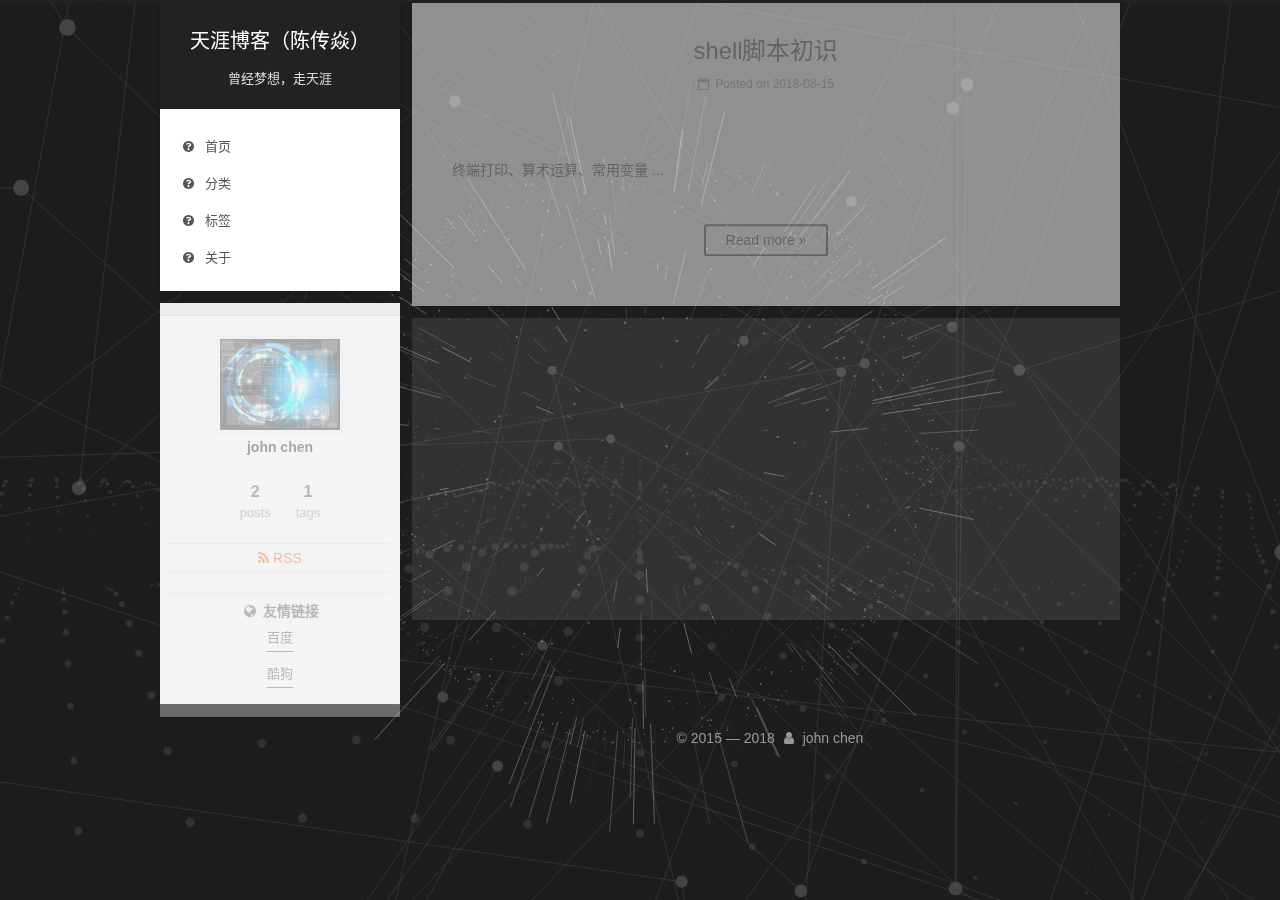
<file: index.html>
<!DOCTYPE html>



  


<html class="theme-next gemini use-motion" lang="zh-cn">
<head>
  <meta charset="UTF-8"/>
<meta http-equiv="X-UA-Compatible" content="IE=edge" />
<meta name="viewport" content="width=device-width, initial-scale=1, maximum-scale=1"/>
<meta name="theme-color" content="#222">









<meta http-equiv="Cache-Control" content="no-transform" />
<meta http-equiv="Cache-Control" content="no-siteapp" />
















  
  
  <link href="/lib/fancybox/source/jquery.fancybox.css?v=2.1.5" rel="stylesheet" type="text/css" />







<link href="/lib/font-awesome/css/font-awesome.min.css?v=4.6.2" rel="stylesheet" type="text/css" />

<link href="/css/main.css?v=" rel="stylesheet" type="text/css" />


  <link rel="apple-touch-icon" sizes="180x180" href="/images/apple-touch-icon-next.png?v=">


  <link rel="icon" type="image/png" sizes="32x32" href="/images/favicon-32x32-next.png?v=">


  <link rel="icon" type="image/png" sizes="16x16" href="/images/favicon-16x16-next.png?v=">


  <link rel="mask-icon" href="/images/logo.svg?v=" color="#222">





  <meta name="keywords" content="天涯, 理想，实现" />





  <link rel="alternate" href="/atom.xml" title="天涯博客（陈传焱）" type="application/atom+xml" />






<meta name="description" content="一个人有梦想，就要努力实现">
<meta property="og:type" content="website">
<meta property="og:title" content="天涯博客（陈传焱）">
<meta property="og:url" content="seayxu.github.io/index.html">
<meta property="og:site_name" content="天涯博客（陈传焱）">
<meta property="og:description" content="一个人有梦想，就要努力实现">
<meta property="og:locale" content="zh-cn">
<meta name="twitter:card" content="summary">
<meta name="twitter:title" content="天涯博客（陈传焱）">
<meta name="twitter:description" content="一个人有梦想，就要努力实现">



<script type="text/javascript" id="hexo.configurations">
  var NexT = window.NexT || {};
  var CONFIG = {
    root: '/',
    scheme: 'Gemini',
    version: '',
    sidebar: {"position":"left","display":"hide","offset":12,"b2t":false,"scrollpercent":false,"onmobile":false},
    fancybox: true,
    tabs: true,
    motion: {"enable":true,"async":false,"transition":{"post_block":"fadeIn","post_header":"slideDownIn","post_body":"slideDownIn","coll_header":"slideLeftIn","sidebar":"slideUpIn"}},
    duoshuo: {
      userId: '0',
      author: 'Author'
    },
    algolia: {
      applicationID: '',
      apiKey: '',
      indexName: '',
      hits: {"per_page":10},
      labels: {"input_placeholder":"Search for Posts","hits_empty":"We didn't find any results for the search: ${query}","hits_stats":"${hits} results found in ${time} ms"}
    }
  };
</script>



  <link rel="canonical" href="seayxu.github.io/"/>





  <title>天涯博客（陈传焱） - 曾经梦想，走天涯</title>
  








</head>

<body itemscope itemtype="http://schema.org/WebPage" lang="zh-cn">

  
  
    
  

  <div class="container sidebar-position-left 
  page-home">
    <div class="headband"></div>

    <header id="header" class="header" itemscope itemtype="http://schema.org/WPHeader">
      <div class="header-inner"><div class="site-brand-wrapper">
  <div class="site-meta ">
    

    <div class="custom-logo-site-title">
      <a href="/"  class="brand" rel="start">
        <span class="logo-line-before"><i></i></span>
        <span class="site-title">天涯博客（陈传焱）</span>
        <span class="logo-line-after"><i></i></span>
      </a>
    </div>
      
        <h1 class="site-subtitle" itemprop="description">曾经梦想，走天涯</h1>
      
  </div>

  <div class="site-nav-toggle">
    <button>
      <span class="btn-bar"></span>
      <span class="btn-bar"></span>
      <span class="btn-bar"></span>
    </button>
  </div>
</div>

<nav class="site-nav">
  

  
    <ul id="menu" class="menu">
      
        
        <li class="menu-item menu-item-首页">
          <a href="/" rel="section">
            
              <i class="menu-item-icon fa fa-fw fa-question-circle"></i> <br />
            
            首页
          </a>
        </li>
      
        
        <li class="menu-item menu-item-分类">
          <a href="/categories" rel="section">
            
              <i class="menu-item-icon fa fa-fw fa-question-circle"></i> <br />
            
            分类
          </a>
        </li>
      
        
        <li class="menu-item menu-item-标签">
          <a href="/tags" rel="section">
            
              <i class="menu-item-icon fa fa-fw fa-question-circle"></i> <br />
            
            标签
          </a>
        </li>
      
        
        <li class="menu-item menu-item-关于">
          <a href="/about" rel="section">
            
              <i class="menu-item-icon fa fa-fw fa-question-circle"></i> <br />
            
            关于
          </a>
        </li>
      

      
    </ul>
  

  
</nav>



 </div>
    </header>

    <main id="main" class="main">
      <div class="main-inner">
        <div class="content-wrap">
          <div id="content" class="content">
            
  <section id="posts" class="posts-expand">
    
      

  

  
  
  

  <article class="post post-type-normal" itemscope itemtype="http://schema.org/Article">
  
  
  
  <div class="post-block">
    <link itemprop="mainEntityOfPage" href="seayxu.github.io/2018/08/15/title/">

    <span hidden itemprop="author" itemscope itemtype="http://schema.org/Person">
      <meta itemprop="name" content="john chen">
      <meta itemprop="description" content="">
      <meta itemprop="image" content="/images/avatar.png">
    </span>

    <span hidden itemprop="publisher" itemscope itemtype="http://schema.org/Organization">
      <meta itemprop="name" content="天涯博客（陈传焱）">
    </span>

    
      <header class="post-header">

        
        
          <h2 class="post-title" itemprop="name headline">
                
                <a class="post-title-link" href="/2018/08/15/title/" itemprop="url">shell脚本初识</a></h2>
        

        <div class="post-meta">
          <span class="post-time">
            
              <span class="post-meta-item-icon">
                <i class="fa fa-calendar-o"></i>
              </span>
              
                <span class="post-meta-item-text">Posted on</span>
              
              <time title="Post created" itemprop="dateCreated datePublished" datetime="2018-08-15T21:14:11+08:00">
                2018-08-15
              </time>
            

            

            
          </span>

          

          
            
          

          
          

          

          

          

        </div>
      </header>
    

    
    
    
    <div class="post-body" itemprop="articleBody">

      
      

      
        
          
           终端打印、算术运算、常用变量
          ...
          <!--noindex-->
          <div class="post-button text-center">
            <a class="btn" href="/2018/08/15/title/#more" rel="contents">
              Read more &raquo;
            </a>
          </div>
          <!--/noindex-->
        
      
    </div>
    
    
    

    

    

    

    <footer class="post-footer">
      

      

      

      
      
        <div class="post-eof"></div>
      
    </footer>
  </div>
  
  
  
  </article>


    
      

  

  
  
  

  <article class="post post-type-normal" itemscope itemtype="http://schema.org/Article">
  
  
  
  <div class="post-block">
    <link itemprop="mainEntityOfPage" href="seayxu.github.io/2018/08/15/hello-world/">

    <span hidden itemprop="author" itemscope itemtype="http://schema.org/Person">
      <meta itemprop="name" content="john chen">
      <meta itemprop="description" content="">
      <meta itemprop="image" content="/images/avatar.png">
    </span>

    <span hidden itemprop="publisher" itemscope itemtype="http://schema.org/Organization">
      <meta itemprop="name" content="天涯博客（陈传焱）">
    </span>

    
      <header class="post-header">

        
        
          <h2 class="post-title" itemprop="name headline">
                
                <a class="post-title-link" href="/2018/08/15/hello-world/" itemprop="url">Hello World</a></h2>
        

        <div class="post-meta">
          <span class="post-time">
            
              <span class="post-meta-item-icon">
                <i class="fa fa-calendar-o"></i>
              </span>
              
                <span class="post-meta-item-text">Posted on</span>
              
              <time title="Post created" itemprop="dateCreated datePublished" datetime="2018-08-15T13:53:26+08:00">
                2018-08-15
              </time>
            

            

            
          </span>

          

          
            
          

          
          

          

          

          

        </div>
      </header>
    

    
    
    
    <div class="post-body" itemprop="articleBody">

      
      

      
        
          
          Welcome to Hexo
          ...
          <!--noindex-->
          <div class="post-button text-center">
            <a class="btn" href="/2018/08/15/hello-world/#more" rel="contents">
              Read more &raquo;
            </a>
          </div>
          <!--/noindex-->
        
      
    </div>
    
    
    

    

    

    

    <footer class="post-footer">
      

      

      

      
      
        <div class="post-eof"></div>
      
    </footer>
  </div>
  
  
  
  </article>


    
  </section>

  


          </div>
          


          

        </div>
        
          
  
  <div class="sidebar-toggle">
    <div class="sidebar-toggle-line-wrap">
      <span class="sidebar-toggle-line sidebar-toggle-line-first"></span>
      <span class="sidebar-toggle-line sidebar-toggle-line-middle"></span>
      <span class="sidebar-toggle-line sidebar-toggle-line-last"></span>
    </div>
  </div>

  <aside id="sidebar" class="sidebar">
    
    <div class="sidebar-inner">

      

      

      <section class="site-overview-wrap sidebar-panel sidebar-panel-active">
        <div class="site-overview">
          <div class="site-author motion-element" itemprop="author" itemscope itemtype="http://schema.org/Person">
            
              <img class="site-author-image" itemprop="image"
                src="/images/avatar.png"
                alt="john chen" />
            
              <p class="site-author-name" itemprop="name">john chen</p>
              <p class="site-description motion-element" itemprop="description"></p>
          </div>

          <nav class="site-state motion-element">

            
              <div class="site-state-item site-state-posts">
              
                <a href="/archives">
              
                  <span class="site-state-item-count">2</span>
                  <span class="site-state-item-name">posts</span>
                </a>
              </div>
            

            

            
              
              
              <div class="site-state-item site-state-tags">
                <a href="/tags/index.html">
                  <span class="site-state-item-count">1</span>
                  <span class="site-state-item-name">tags</span>
                </a>
              </div>
            

          </nav>

          
            <div class="feed-link motion-element">
              <a href="/atom.xml" rel="alternate">
                <i class="fa fa-rss"></i>
                RSS
              </a>
            </div>
          

          

          
          

          
          
            <div class="links-of-blogroll motion-element links-of-blogroll-block">
              <div class="links-of-blogroll-title">
                <i class="fa  fa-fw fa-globe"></i>
                友情链接
              </div>
              <ul class="links-of-blogroll-list">
                
                  <li class="links-of-blogroll-item">
                    <a href="http://www.baidu.com/" title="百度" target="_blank">百度</a>
                  </li>
                
                  <li class="links-of-blogroll-item">
                    <a href="http://www.kugou.com/" title="酷狗" target="_blank">酷狗</a>
                  </li>
                
              </ul>
            </div>
          

          

        </div>
      </section>

      

      

    </div>
  </aside>


        
      </div>
    </main>

    <footer id="footer" class="footer">
      <div class="footer-inner">
        <div class="copyright">&copy; 2015 &mdash; <span itemprop="copyrightYear">2018</span>
  <span class="with-love">
    <i class="fa fa-user"></i>
  </span>
  <span class="author" itemprop="copyrightHolder">john chen</span>

  
</div>









        







        
      </div>
    </footer>

    
      <div class="back-to-top">
        <i class="fa fa-arrow-up"></i>
        
      </div>
    

    

  </div>

  

<script type="text/javascript">
  if (Object.prototype.toString.call(window.Promise) !== '[object Function]') {
    window.Promise = null;
  }
</script>









  


  



  
  



  
  



  
  





  
  
    <script type="text/javascript" src="/lib/jquery/index.js?v=2.1.3"></script>
  

  
  
    <script type="text/javascript" src="/lib/fastclick/lib/fastclick.min.js?v=1.0.6"></script>
  

  
  
    <script type="text/javascript" src="/lib/jquery_lazyload/jquery.lazyload.js?v=1.9.7"></script>
  

  
  
    <script type="text/javascript" src="/lib/velocity/velocity.min.js?v=1.2.1"></script>
  

  
  
    <script type="text/javascript" src="/lib/velocity/velocity.ui.min.js?v=1.2.1"></script>
  

  
  
    <script type="text/javascript" src="/lib/fancybox/source/jquery.fancybox.pack.js?v=2.1.5"></script>
  

  
  
    <script type="text/javascript" src="/lib/canvas-nest/canvas-nest.min.js"></script>
  

  
  
    <script type="text/javascript" src="/lib/three/three.min.js"></script>
  

  
  
    <script type="text/javascript" src="/lib/three/three-waves.min.js"></script>
  

  
  
    <script type="text/javascript" src="/lib/three/canvas_lines.min.js"></script>
  

  
  
    <script type="text/javascript" src="/lib/three/canvas_sphere.min.js"></script>
  


  


  <script type="text/javascript" src="/js/src/utils.js?v="></script>

  <script type="text/javascript" src="/js/src/motion.js?v="></script>



  
  


  <script type="text/javascript" src="/js/src/affix.js?v="></script>

  <script type="text/javascript" src="/js/src/schemes/pisces.js?v="></script>



  

  


  <script type="text/javascript" src="/js/src/bootstrap.js?v="></script>



  


  




	





  





  












  





  

  

  

  
  

  

  

  

</body>
</html>
</file>
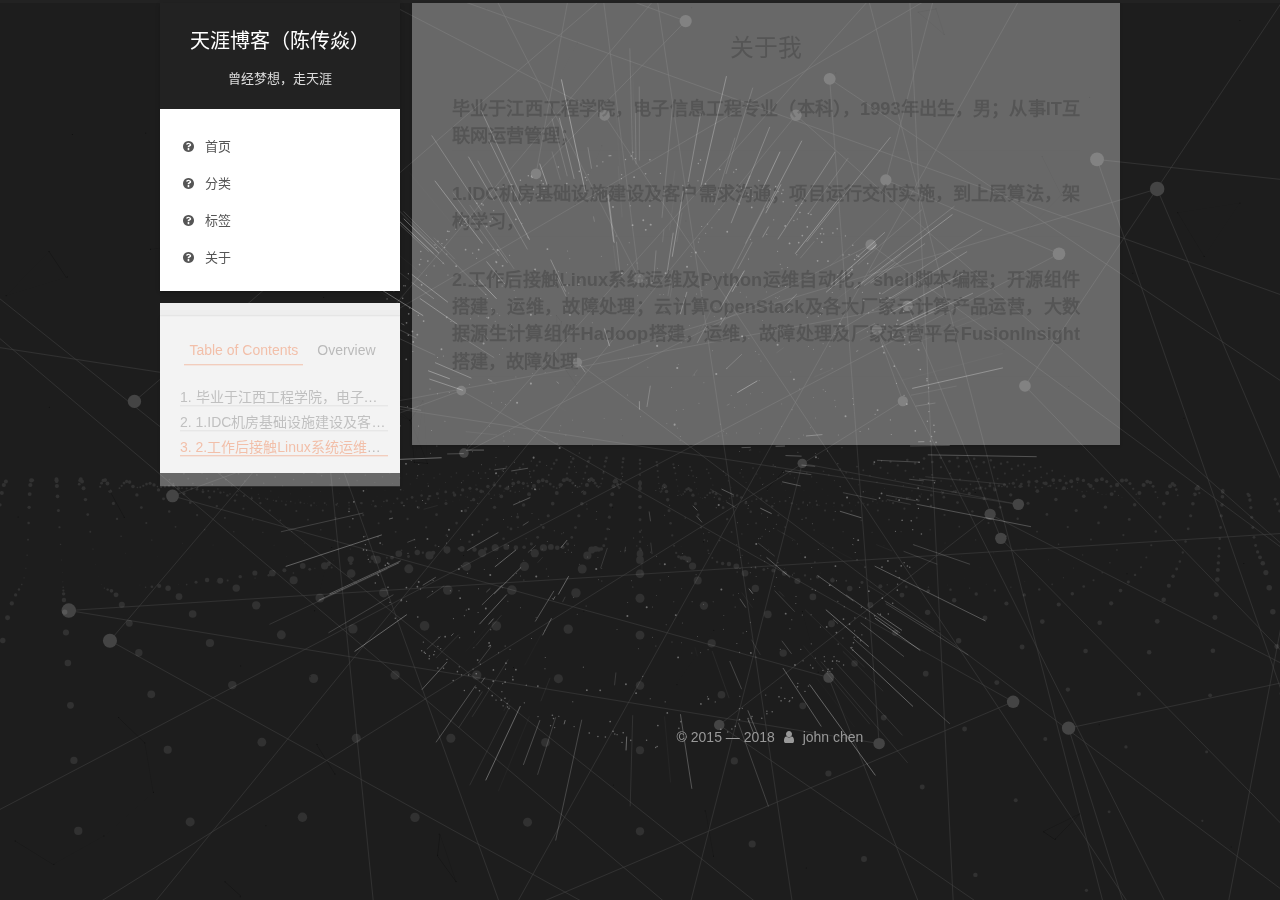
<file: about/index.html>
<!DOCTYPE html>



  


<html class="theme-next gemini use-motion" lang="zh-cn">
<head>
  <meta charset="UTF-8"/>
<meta http-equiv="X-UA-Compatible" content="IE=edge" />
<meta name="viewport" content="width=device-width, initial-scale=1, maximum-scale=1"/>
<meta name="theme-color" content="#222">









<meta http-equiv="Cache-Control" content="no-transform" />
<meta http-equiv="Cache-Control" content="no-siteapp" />
















  
  
  <link href="/lib/fancybox/source/jquery.fancybox.css?v=2.1.5" rel="stylesheet" type="text/css" />







<link href="/lib/font-awesome/css/font-awesome.min.css?v=4.6.2" rel="stylesheet" type="text/css" />

<link href="/css/main.css?v=" rel="stylesheet" type="text/css" />


  <link rel="apple-touch-icon" sizes="180x180" href="/images/apple-touch-icon-next.png?v=">


  <link rel="icon" type="image/png" sizes="32x32" href="/images/favicon-32x32-next.png?v=">


  <link rel="icon" type="image/png" sizes="16x16" href="/images/favicon-16x16-next.png?v=">


  <link rel="mask-icon" href="/images/logo.svg?v=" color="#222">





  <meta name="keywords" content="天涯, 理想，实现" />




  


  <link rel="alternate" href="/atom.xml" title="天涯博客（陈传焱）" type="application/atom+xml" />






<meta name="description" content="毕业于江西工程学院，电子信息工程专业（本科），1993年出生，男；从事IT互联网运营管理；1.IDC机房基础设施建设及客户需求沟通；项目运行交付实施，到上层算法，架构学习，2.工作后接触Linux系统运维及Python运维自动化，shell脚本编程；开源组件搭建，运维，故障处理；云计算OpenStack及各大厂家云计算产品运营，大数据源生计算组件Hadoop搭建，运维，故障处理及厂家运营平台Fus">
<meta property="og:type" content="website">
<meta property="og:title" content="关于我">
<meta property="og:url" content="seayxu.github.io/about/index.html">
<meta property="og:site_name" content="天涯博客（陈传焱）">
<meta property="og:description" content="毕业于江西工程学院，电子信息工程专业（本科），1993年出生，男；从事IT互联网运营管理；1.IDC机房基础设施建设及客户需求沟通；项目运行交付实施，到上层算法，架构学习，2.工作后接触Linux系统运维及Python运维自动化，shell脚本编程；开源组件搭建，运维，故障处理；云计算OpenStack及各大厂家云计算产品运营，大数据源生计算组件Hadoop搭建，运维，故障处理及厂家运营平台Fus">
<meta property="og:locale" content="zh-cn">
<meta property="og:updated_time" content="2018-08-16T05:50:14.147Z">
<meta name="twitter:card" content="summary">
<meta name="twitter:title" content="关于我">
<meta name="twitter:description" content="毕业于江西工程学院，电子信息工程专业（本科），1993年出生，男；从事IT互联网运营管理；1.IDC机房基础设施建设及客户需求沟通；项目运行交付实施，到上层算法，架构学习，2.工作后接触Linux系统运维及Python运维自动化，shell脚本编程；开源组件搭建，运维，故障处理；云计算OpenStack及各大厂家云计算产品运营，大数据源生计算组件Hadoop搭建，运维，故障处理及厂家运营平台Fus">



<script type="text/javascript" id="hexo.configurations">
  var NexT = window.NexT || {};
  var CONFIG = {
    root: '/',
    scheme: 'Gemini',
    version: '',
    sidebar: {"position":"left","display":"hide","offset":12,"b2t":false,"scrollpercent":false,"onmobile":false},
    fancybox: true,
    tabs: true,
    motion: {"enable":true,"async":false,"transition":{"post_block":"fadeIn","post_header":"slideDownIn","post_body":"slideDownIn","coll_header":"slideLeftIn","sidebar":"slideUpIn"}},
    duoshuo: {
      userId: '0',
      author: 'Author'
    },
    algolia: {
      applicationID: '',
      apiKey: '',
      indexName: '',
      hits: {"per_page":10},
      labels: {"input_placeholder":"Search for Posts","hits_empty":"We didn't find any results for the search: ${query}","hits_stats":"${hits} results found in ${time} ms"}
    }
  };
</script>



  <link rel="canonical" href="seayxu.github.io/about/"/>





  <title>关于我 | 天涯博客（陈传焱）</title>
  








</head>

<body itemscope itemtype="http://schema.org/WebPage" lang="zh-cn">

  
  
    
  

  <div class="container sidebar-position-left page-post-detail">
    <div class="headband"></div>

    <header id="header" class="header" itemscope itemtype="http://schema.org/WPHeader">
      <div class="header-inner"><div class="site-brand-wrapper">
  <div class="site-meta ">
    

    <div class="custom-logo-site-title">
      <a href="/"  class="brand" rel="start">
        <span class="logo-line-before"><i></i></span>
        <span class="site-title">天涯博客（陈传焱）</span>
        <span class="logo-line-after"><i></i></span>
      </a>
    </div>
      
        <h1 class="site-subtitle" itemprop="description">曾经梦想，走天涯</h1>
      
  </div>

  <div class="site-nav-toggle">
    <button>
      <span class="btn-bar"></span>
      <span class="btn-bar"></span>
      <span class="btn-bar"></span>
    </button>
  </div>
</div>

<nav class="site-nav">
  

  
    <ul id="menu" class="menu">
      
        
        <li class="menu-item menu-item-首页">
          <a href="/" rel="section">
            
              <i class="menu-item-icon fa fa-fw fa-question-circle"></i> <br />
            
            首页
          </a>
        </li>
      
        
        <li class="menu-item menu-item-分类">
          <a href="/categories" rel="section">
            
              <i class="menu-item-icon fa fa-fw fa-question-circle"></i> <br />
            
            分类
          </a>
        </li>
      
        
        <li class="menu-item menu-item-标签">
          <a href="/tags" rel="section">
            
              <i class="menu-item-icon fa fa-fw fa-question-circle"></i> <br />
            
            标签
          </a>
        </li>
      
        
        <li class="menu-item menu-item-关于">
          <a href="/about" rel="section">
            
              <i class="menu-item-icon fa fa-fw fa-question-circle"></i> <br />
            
            关于
          </a>
        </li>
      

      
    </ul>
  

  
</nav>



 </div>
    </header>

    <main id="main" class="main">
      <div class="main-inner">
        <div class="content-wrap">
          <div id="content" class="content">
            

  <div id="posts" class="posts-expand">
    
    
    
    <div class="post-block page">
      <header class="post-header">

	<h2 class="post-title" itemprop="name headline">关于我</h2>



</header>

      
      
      
      <div class="post-body">
        
        
          <h3 id="毕业于江西工程学院，电子信息工程专业（本科），1993年出生，男；从事IT互联网运营管理；"><a href="#毕业于江西工程学院，电子信息工程专业（本科），1993年出生，男；从事IT互联网运营管理；" class="headerlink" title="毕业于江西工程学院，电子信息工程专业（本科），1993年出生，男；从事IT互联网运营管理；"></a>毕业于江西工程学院，电子信息工程专业（本科），1993年出生，男；从事IT互联网运营管理；</h3><h3 id="1-IDC机房基础设施建设及客户需求沟通；项目运行交付实施，到上层算法，架构学习，"><a href="#1-IDC机房基础设施建设及客户需求沟通；项目运行交付实施，到上层算法，架构学习，" class="headerlink" title="1.IDC机房基础设施建设及客户需求沟通；项目运行交付实施，到上层算法，架构学习，"></a>1.IDC机房基础设施建设及客户需求沟通；项目运行交付实施，到上层算法，架构学习，</h3><h3 id="2-工作后接触Linux系统运维及Python运维自动化，shell脚本编程；开源组件搭建，运维，故障处理；云计算OpenStack及各大厂家云计算产品运营，大数据源生计算组件Hadoop搭建，运维，故障处理及厂家运营平台FusionInsight搭建，故障处理"><a href="#2-工作后接触Linux系统运维及Python运维自动化，shell脚本编程；开源组件搭建，运维，故障处理；云计算OpenStack及各大厂家云计算产品运营，大数据源生计算组件Hadoop搭建，运维，故障处理及厂家运营平台FusionInsight搭建，故障处理" class="headerlink" title="2.工作后接触Linux系统运维及Python运维自动化，shell脚本编程；开源组件搭建，运维，故障处理；云计算OpenStack及各大厂家云计算产品运营，大数据源生计算组件Hadoop搭建，运维，故障处理及厂家运营平台FusionInsight搭建，故障处理"></a>2.工作后接触Linux系统运维及Python运维自动化，shell脚本编程；开源组件搭建，运维，故障处理；云计算OpenStack及各大厂家云计算产品运营，大数据源生计算组件Hadoop搭建，运维，故障处理及厂家运营平台FusionInsight搭建，故障处理</h3>
        
      </div>
      
      
      
    </div>
    
    
    
  </div>


          </div>
          


          

        </div>
        
          
  
  <div class="sidebar-toggle">
    <div class="sidebar-toggle-line-wrap">
      <span class="sidebar-toggle-line sidebar-toggle-line-first"></span>
      <span class="sidebar-toggle-line sidebar-toggle-line-middle"></span>
      <span class="sidebar-toggle-line sidebar-toggle-line-last"></span>
    </div>
  </div>

  <aside id="sidebar" class="sidebar">
    
    <div class="sidebar-inner">

      

      
        <ul class="sidebar-nav motion-element">
          <li class="sidebar-nav-toc sidebar-nav-active" data-target="post-toc-wrap">
            Table of Contents
          </li>
          <li class="sidebar-nav-overview" data-target="site-overview-wrap">
            Overview
          </li>
        </ul>
      

      <section class="site-overview-wrap sidebar-panel">
        <div class="site-overview">
          <div class="site-author motion-element" itemprop="author" itemscope itemtype="http://schema.org/Person">
            
              <img class="site-author-image" itemprop="image"
                src="/images/avatar.png"
                alt="john chen" />
            
              <p class="site-author-name" itemprop="name">john chen</p>
              <p class="site-description motion-element" itemprop="description"></p>
          </div>

          <nav class="site-state motion-element">

            
              <div class="site-state-item site-state-posts">
              
                <a href="/archives">
              
                  <span class="site-state-item-count">2</span>
                  <span class="site-state-item-name">posts</span>
                </a>
              </div>
            

            

            
              
              
              <div class="site-state-item site-state-tags">
                <a href="/tags/index.html">
                  <span class="site-state-item-count">1</span>
                  <span class="site-state-item-name">tags</span>
                </a>
              </div>
            

          </nav>

          
            <div class="feed-link motion-element">
              <a href="/atom.xml" rel="alternate">
                <i class="fa fa-rss"></i>
                RSS
              </a>
            </div>
          

          

          
          

          
          
            <div class="links-of-blogroll motion-element links-of-blogroll-block">
              <div class="links-of-blogroll-title">
                <i class="fa  fa-fw fa-globe"></i>
                友情链接
              </div>
              <ul class="links-of-blogroll-list">
                
                  <li class="links-of-blogroll-item">
                    <a href="http://www.baidu.com/" title="百度" target="_blank">百度</a>
                  </li>
                
                  <li class="links-of-blogroll-item">
                    <a href="http://www.kugou.com/" title="酷狗" target="_blank">酷狗</a>
                  </li>
                
              </ul>
            </div>
          

          

        </div>
      </section>

      
      <!--noindex-->
        <section class="post-toc-wrap motion-element sidebar-panel sidebar-panel-active">
          <div class="post-toc">

            
              
            

            
              <div class="post-toc-content"><ol class="nav"><li class="nav-item nav-level-3"><a class="nav-link" href="#毕业于江西工程学院，电子信息工程专业（本科），1993年出生，男；从事IT互联网运营管理；"><span class="nav-number">1.</span> <span class="nav-text">毕业于江西工程学院，电子信息工程专业（本科），1993年出生，男；从事IT互联网运营管理；</span></a></li><li class="nav-item nav-level-3"><a class="nav-link" href="#1-IDC机房基础设施建设及客户需求沟通；项目运行交付实施，到上层算法，架构学习，"><span class="nav-number">2.</span> <span class="nav-text">1.IDC机房基础设施建设及客户需求沟通；项目运行交付实施，到上层算法，架构学习，</span></a></li><li class="nav-item nav-level-3"><a class="nav-link" href="#2-工作后接触Linux系统运维及Python运维自动化，shell脚本编程；开源组件搭建，运维，故障处理；云计算OpenStack及各大厂家云计算产品运营，大数据源生计算组件Hadoop搭建，运维，故障处理及厂家运营平台FusionInsight搭建，故障处理"><span class="nav-number">3.</span> <span class="nav-text">2.工作后接触Linux系统运维及Python运维自动化，shell脚本编程；开源组件搭建，运维，故障处理；云计算OpenStack及各大厂家云计算产品运营，大数据源生计算组件Hadoop搭建，运维，故障处理及厂家运营平台FusionInsight搭建，故障处理</span></a></li></ol></div>
            

          </div>
        </section>
      <!--/noindex-->
      

      

    </div>
  </aside>


        
      </div>
    </main>

    <footer id="footer" class="footer">
      <div class="footer-inner">
        <div class="copyright">&copy; 2015 &mdash; <span itemprop="copyrightYear">2018</span>
  <span class="with-love">
    <i class="fa fa-user"></i>
  </span>
  <span class="author" itemprop="copyrightHolder">john chen</span>

  
</div>









        







        
      </div>
    </footer>

    
      <div class="back-to-top">
        <i class="fa fa-arrow-up"></i>
        
      </div>
    

    

  </div>

  

<script type="text/javascript">
  if (Object.prototype.toString.call(window.Promise) !== '[object Function]') {
    window.Promise = null;
  }
</script>









  


  



  
  



  
  



  
  





  
  
    <script type="text/javascript" src="/lib/jquery/index.js?v=2.1.3"></script>
  

  
  
    <script type="text/javascript" src="/lib/fastclick/lib/fastclick.min.js?v=1.0.6"></script>
  

  
  
    <script type="text/javascript" src="/lib/jquery_lazyload/jquery.lazyload.js?v=1.9.7"></script>
  

  
  
    <script type="text/javascript" src="/lib/velocity/velocity.min.js?v=1.2.1"></script>
  

  
  
    <script type="text/javascript" src="/lib/velocity/velocity.ui.min.js?v=1.2.1"></script>
  

  
  
    <script type="text/javascript" src="/lib/fancybox/source/jquery.fancybox.pack.js?v=2.1.5"></script>
  

  
  
    <script type="text/javascript" src="/lib/canvas-nest/canvas-nest.min.js"></script>
  

  
  
    <script type="text/javascript" src="/lib/three/three.min.js"></script>
  

  
  
    <script type="text/javascript" src="/lib/three/three-waves.min.js"></script>
  

  
  
    <script type="text/javascript" src="/lib/three/canvas_lines.min.js"></script>
  

  
  
    <script type="text/javascript" src="/lib/three/canvas_sphere.min.js"></script>
  


  


  <script type="text/javascript" src="/js/src/utils.js?v="></script>

  <script type="text/javascript" src="/js/src/motion.js?v="></script>



  
  


  <script type="text/javascript" src="/js/src/affix.js?v="></script>

  <script type="text/javascript" src="/js/src/schemes/pisces.js?v="></script>



  
  <script type="text/javascript" src="/js/src/scrollspy.js?v="></script>
<script type="text/javascript" src="/js/src/post-details.js?v="></script>



  


  <script type="text/javascript" src="/js/src/bootstrap.js?v="></script>



  


  




	





  





  












  





  

  

  

  
  

  

  

  

</body>
</html>
</file>
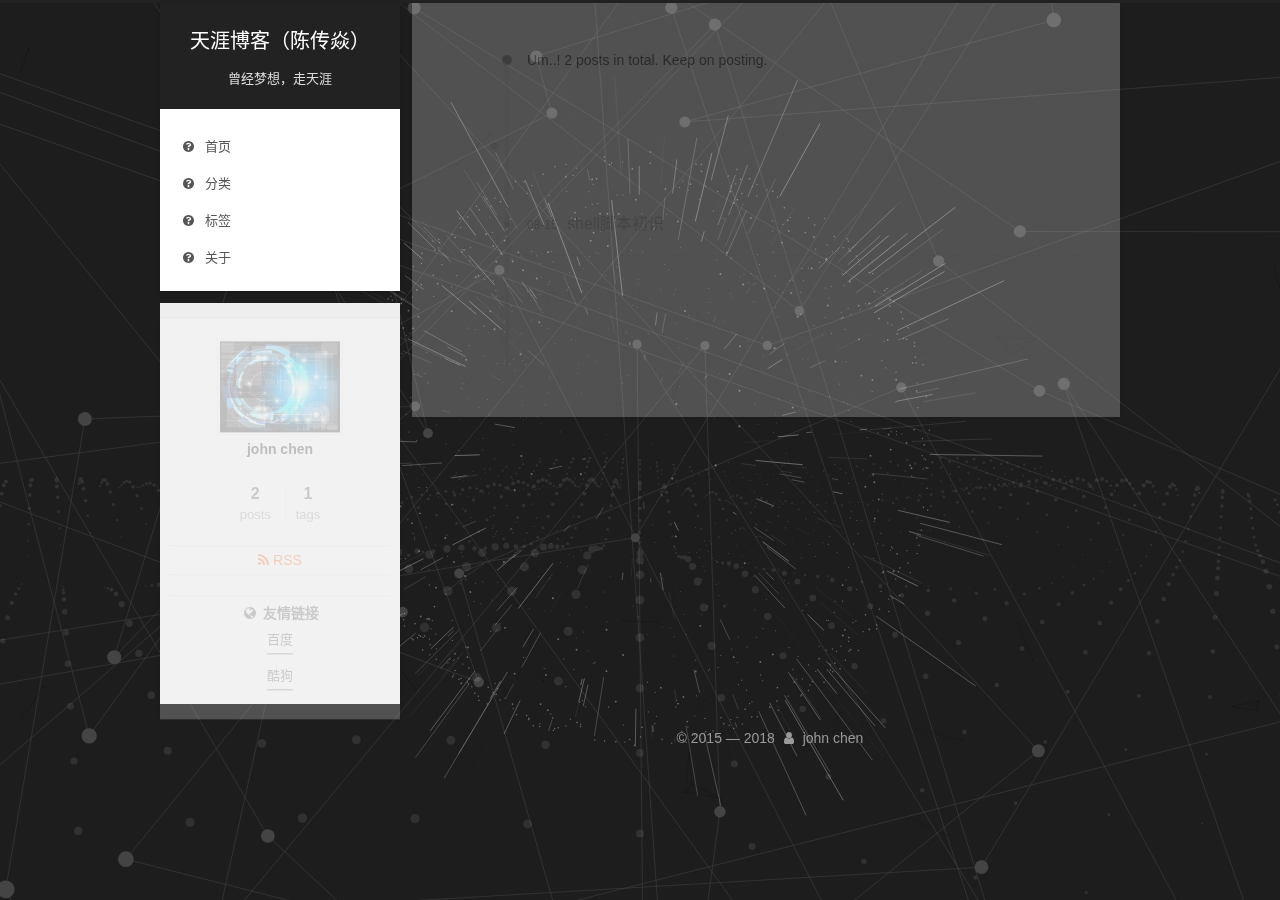
<file: archives/index.html>
<!DOCTYPE html>



  


<html class="theme-next gemini use-motion" lang="zh-cn">
<head>
  <meta charset="UTF-8"/>
<meta http-equiv="X-UA-Compatible" content="IE=edge" />
<meta name="viewport" content="width=device-width, initial-scale=1, maximum-scale=1"/>
<meta name="theme-color" content="#222">









<meta http-equiv="Cache-Control" content="no-transform" />
<meta http-equiv="Cache-Control" content="no-siteapp" />
















  
  
  <link href="/lib/fancybox/source/jquery.fancybox.css?v=2.1.5" rel="stylesheet" type="text/css" />







<link href="/lib/font-awesome/css/font-awesome.min.css?v=4.6.2" rel="stylesheet" type="text/css" />

<link href="/css/main.css?v=" rel="stylesheet" type="text/css" />


  <link rel="apple-touch-icon" sizes="180x180" href="/images/apple-touch-icon-next.png?v=">


  <link rel="icon" type="image/png" sizes="32x32" href="/images/favicon-32x32-next.png?v=">


  <link rel="icon" type="image/png" sizes="16x16" href="/images/favicon-16x16-next.png?v=">


  <link rel="mask-icon" href="/images/logo.svg?v=" color="#222">





  <meta name="keywords" content="天涯, 理想，实现" />





  <link rel="alternate" href="/atom.xml" title="天涯博客（陈传焱）" type="application/atom+xml" />






<meta name="description" content="一个人有梦想，就要努力实现">
<meta property="og:type" content="website">
<meta property="og:title" content="天涯博客（陈传焱）">
<meta property="og:url" content="seayxu.github.io/archives/index.html">
<meta property="og:site_name" content="天涯博客（陈传焱）">
<meta property="og:description" content="一个人有梦想，就要努力实现">
<meta property="og:locale" content="zh-cn">
<meta name="twitter:card" content="summary">
<meta name="twitter:title" content="天涯博客（陈传焱）">
<meta name="twitter:description" content="一个人有梦想，就要努力实现">



<script type="text/javascript" id="hexo.configurations">
  var NexT = window.NexT || {};
  var CONFIG = {
    root: '/',
    scheme: 'Gemini',
    version: '',
    sidebar: {"position":"left","display":"hide","offset":12,"b2t":false,"scrollpercent":false,"onmobile":false},
    fancybox: true,
    tabs: true,
    motion: {"enable":true,"async":false,"transition":{"post_block":"fadeIn","post_header":"slideDownIn","post_body":"slideDownIn","coll_header":"slideLeftIn","sidebar":"slideUpIn"}},
    duoshuo: {
      userId: '0',
      author: 'Author'
    },
    algolia: {
      applicationID: '',
      apiKey: '',
      indexName: '',
      hits: {"per_page":10},
      labels: {"input_placeholder":"Search for Posts","hits_empty":"We didn't find any results for the search: ${query}","hits_stats":"${hits} results found in ${time} ms"}
    }
  };
</script>



  <link rel="canonical" href="seayxu.github.io/archives/"/>





  <title>Archive | 天涯博客（陈传焱）</title>
  








</head>

<body itemscope itemtype="http://schema.org/WebPage" lang="zh-cn">

  
  
    
  

  <div class="container sidebar-position-left page-archive">
    <div class="headband"></div>

    <header id="header" class="header" itemscope itemtype="http://schema.org/WPHeader">
      <div class="header-inner"><div class="site-brand-wrapper">
  <div class="site-meta ">
    

    <div class="custom-logo-site-title">
      <a href="/"  class="brand" rel="start">
        <span class="logo-line-before"><i></i></span>
        <span class="site-title">天涯博客（陈传焱）</span>
        <span class="logo-line-after"><i></i></span>
      </a>
    </div>
      
        <h1 class="site-subtitle" itemprop="description">曾经梦想，走天涯</h1>
      
  </div>

  <div class="site-nav-toggle">
    <button>
      <span class="btn-bar"></span>
      <span class="btn-bar"></span>
      <span class="btn-bar"></span>
    </button>
  </div>
</div>

<nav class="site-nav">
  

  
    <ul id="menu" class="menu">
      
        
        <li class="menu-item menu-item-首页">
          <a href="/" rel="section">
            
              <i class="menu-item-icon fa fa-fw fa-question-circle"></i> <br />
            
            首页
          </a>
        </li>
      
        
        <li class="menu-item menu-item-分类">
          <a href="/categories" rel="section">
            
              <i class="menu-item-icon fa fa-fw fa-question-circle"></i> <br />
            
            分类
          </a>
        </li>
      
        
        <li class="menu-item menu-item-标签">
          <a href="/tags" rel="section">
            
              <i class="menu-item-icon fa fa-fw fa-question-circle"></i> <br />
            
            标签
          </a>
        </li>
      
        
        <li class="menu-item menu-item-关于">
          <a href="/about" rel="section">
            
              <i class="menu-item-icon fa fa-fw fa-question-circle"></i> <br />
            
            关于
          </a>
        </li>
      

      
    </ul>
  

  
</nav>



 </div>
    </header>

    <main id="main" class="main">
      <div class="main-inner">
        <div class="content-wrap">
          <div id="content" class="content">
            

  
  
  
  <div class="post-block archive">
    <div id="posts" class="posts-collapse">
      <span class="archive-move-on"></span>

      <span class="archive-page-counter">
        
        
        
          
        
        Um..! 2 posts in total. Keep on posting.
      </span>

      

        
        
        

        
          
          <div class="collection-title">
            <h2 class="archive-year" id="archive-year-2018">2018</h2>
          </div>
        
        

        

  <article class="post post-type-normal" itemscope itemtype="http://schema.org/Article">
    <header class="post-header">

      <h3 class="post-title">
        
            <a class="post-title-link" href="/2018/08/15/title/" itemprop="url">
              
                <span itemprop="name">shell脚本初识</span>
              
            </a>
        
      </h3>

      <div class="post-meta">
        <time class="post-time" itemprop="dateCreated"
              datetime="2018-08-15T21:14:11+08:00"
              content="2018-08-15" >
          08-15
        </time>
      </div>

    </header>
  </article>



      

        
        
        

        
        

        

  <article class="post post-type-normal" itemscope itemtype="http://schema.org/Article">
    <header class="post-header">

      <h3 class="post-title">
        
            <a class="post-title-link" href="/2018/08/15/hello-world/" itemprop="url">
              
                <span itemprop="name">Hello World</span>
              
            </a>
        
      </h3>

      <div class="post-meta">
        <time class="post-time" itemprop="dateCreated"
              datetime="2018-08-15T13:53:26+08:00"
              content="2018-08-15" >
          08-15
        </time>
      </div>

    </header>
  </article>



      

    </div>
  </div>
  
  
  

  



          </div>
          


          

        </div>
        
          
  
  <div class="sidebar-toggle">
    <div class="sidebar-toggle-line-wrap">
      <span class="sidebar-toggle-line sidebar-toggle-line-first"></span>
      <span class="sidebar-toggle-line sidebar-toggle-line-middle"></span>
      <span class="sidebar-toggle-line sidebar-toggle-line-last"></span>
    </div>
  </div>

  <aside id="sidebar" class="sidebar">
    
    <div class="sidebar-inner">

      

      

      <section class="site-overview-wrap sidebar-panel sidebar-panel-active">
        <div class="site-overview">
          <div class="site-author motion-element" itemprop="author" itemscope itemtype="http://schema.org/Person">
            
              <img class="site-author-image" itemprop="image"
                src="/images/avatar.png"
                alt="john chen" />
            
              <p class="site-author-name" itemprop="name">john chen</p>
              <p class="site-description motion-element" itemprop="description"></p>
          </div>

          <nav class="site-state motion-element">

            
              <div class="site-state-item site-state-posts">
              
                <a href="/archives">
              
                  <span class="site-state-item-count">2</span>
                  <span class="site-state-item-name">posts</span>
                </a>
              </div>
            

            

            
              
              
              <div class="site-state-item site-state-tags">
                <a href="/tags/index.html">
                  <span class="site-state-item-count">1</span>
                  <span class="site-state-item-name">tags</span>
                </a>
              </div>
            

          </nav>

          
            <div class="feed-link motion-element">
              <a href="/atom.xml" rel="alternate">
                <i class="fa fa-rss"></i>
                RSS
              </a>
            </div>
          

          

          
          

          
          
            <div class="links-of-blogroll motion-element links-of-blogroll-block">
              <div class="links-of-blogroll-title">
                <i class="fa  fa-fw fa-globe"></i>
                友情链接
              </div>
              <ul class="links-of-blogroll-list">
                
                  <li class="links-of-blogroll-item">
                    <a href="http://www.baidu.com/" title="百度" target="_blank">百度</a>
                  </li>
                
                  <li class="links-of-blogroll-item">
                    <a href="http://www.kugou.com/" title="酷狗" target="_blank">酷狗</a>
                  </li>
                
              </ul>
            </div>
          

          

        </div>
      </section>

      

      

    </div>
  </aside>


        
      </div>
    </main>

    <footer id="footer" class="footer">
      <div class="footer-inner">
        <div class="copyright">&copy; 2015 &mdash; <span itemprop="copyrightYear">2018</span>
  <span class="with-love">
    <i class="fa fa-user"></i>
  </span>
  <span class="author" itemprop="copyrightHolder">john chen</span>

  
</div>









        







        
      </div>
    </footer>

    
      <div class="back-to-top">
        <i class="fa fa-arrow-up"></i>
        
      </div>
    

    

  </div>

  

<script type="text/javascript">
  if (Object.prototype.toString.call(window.Promise) !== '[object Function]') {
    window.Promise = null;
  }
</script>









  


  



  
  



  
  



  
  





  
  
    <script type="text/javascript" src="/lib/jquery/index.js?v=2.1.3"></script>
  

  
  
    <script type="text/javascript" src="/lib/fastclick/lib/fastclick.min.js?v=1.0.6"></script>
  

  
  
    <script type="text/javascript" src="/lib/jquery_lazyload/jquery.lazyload.js?v=1.9.7"></script>
  

  
  
    <script type="text/javascript" src="/lib/velocity/velocity.min.js?v=1.2.1"></script>
  

  
  
    <script type="text/javascript" src="/lib/velocity/velocity.ui.min.js?v=1.2.1"></script>
  

  
  
    <script type="text/javascript" src="/lib/fancybox/source/jquery.fancybox.pack.js?v=2.1.5"></script>
  

  
  
    <script type="text/javascript" src="/lib/canvas-nest/canvas-nest.min.js"></script>
  

  
  
    <script type="text/javascript" src="/lib/three/three.min.js"></script>
  

  
  
    <script type="text/javascript" src="/lib/three/three-waves.min.js"></script>
  

  
  
    <script type="text/javascript" src="/lib/three/canvas_lines.min.js"></script>
  

  
  
    <script type="text/javascript" src="/lib/three/canvas_sphere.min.js"></script>
  


  


  <script type="text/javascript" src="/js/src/utils.js?v="></script>

  <script type="text/javascript" src="/js/src/motion.js?v="></script>



  
  


  <script type="text/javascript" src="/js/src/affix.js?v="></script>

  <script type="text/javascript" src="/js/src/schemes/pisces.js?v="></script>



  

  


  <script type="text/javascript" src="/js/src/bootstrap.js?v="></script>



  


  




	





  





  












  





  

  

  

  
  

  

  

  

</body>
</html>
</file>
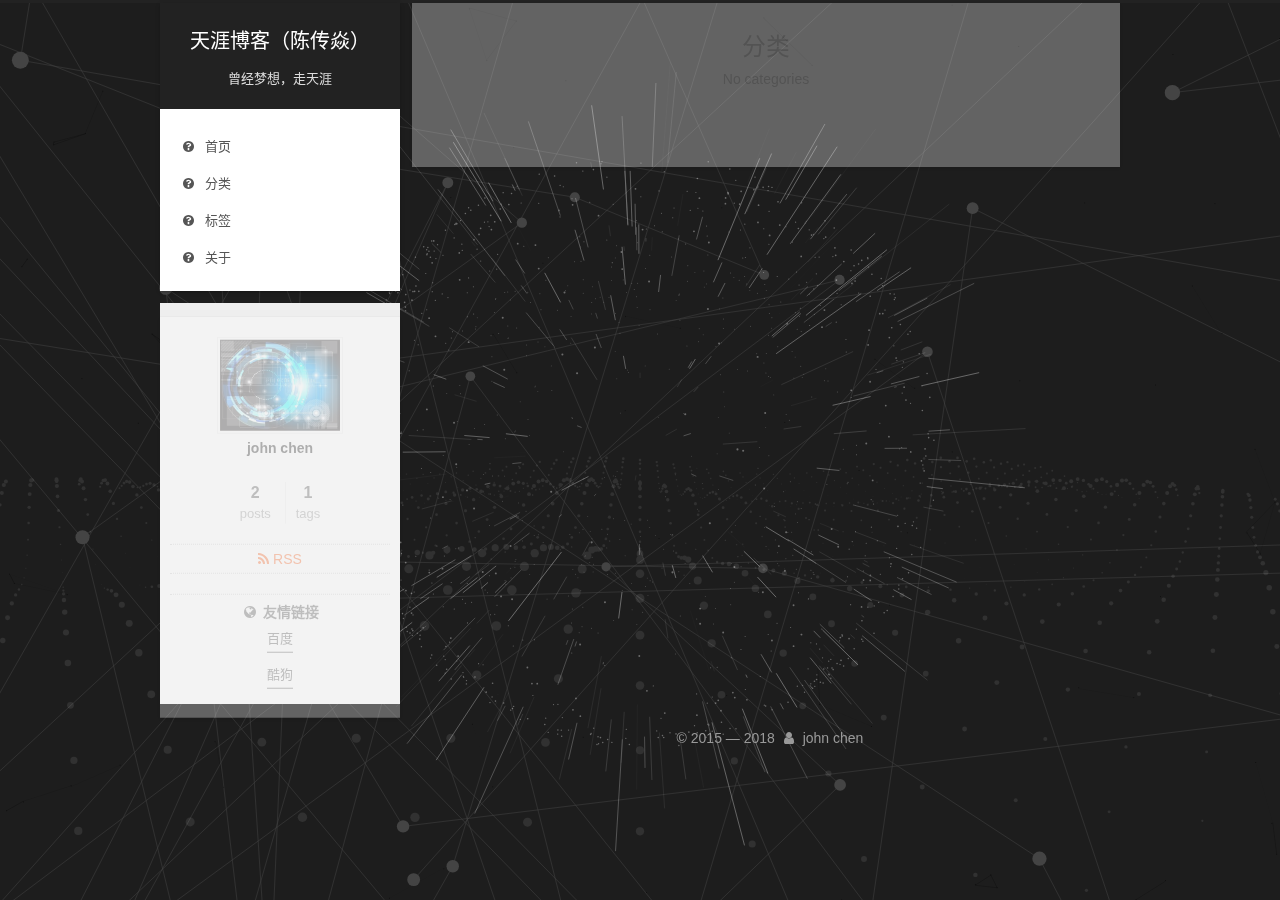
<file: categories/index.html>
<!DOCTYPE html>



  


<html class="theme-next gemini use-motion" lang="zh-cn">
<head>
  <meta charset="UTF-8"/>
<meta http-equiv="X-UA-Compatible" content="IE=edge" />
<meta name="viewport" content="width=device-width, initial-scale=1, maximum-scale=1"/>
<meta name="theme-color" content="#222">









<meta http-equiv="Cache-Control" content="no-transform" />
<meta http-equiv="Cache-Control" content="no-siteapp" />
















  
  
  <link href="/lib/fancybox/source/jquery.fancybox.css?v=2.1.5" rel="stylesheet" type="text/css" />







<link href="/lib/font-awesome/css/font-awesome.min.css?v=4.6.2" rel="stylesheet" type="text/css" />

<link href="/css/main.css?v=" rel="stylesheet" type="text/css" />


  <link rel="apple-touch-icon" sizes="180x180" href="/images/apple-touch-icon-next.png?v=">


  <link rel="icon" type="image/png" sizes="32x32" href="/images/favicon-32x32-next.png?v=">


  <link rel="icon" type="image/png" sizes="16x16" href="/images/favicon-16x16-next.png?v=">


  <link rel="mask-icon" href="/images/logo.svg?v=" color="#222">





  <meta name="keywords" content="天涯, 理想，实现" />





  <link rel="alternate" href="/atom.xml" title="天涯博客（陈传焱）" type="application/atom+xml" />






<meta name="description" content="生活 IT 趣事">
<meta property="og:type" content="website">
<meta property="og:title" content="分类">
<meta property="og:url" content="seayxu.github.io/categories/index.html">
<meta property="og:site_name" content="天涯博客（陈传焱）">
<meta property="og:description" content="生活 IT 趣事">
<meta property="og:locale" content="zh-cn">
<meta property="og:updated_time" content="2018-08-16T06:00:05.892Z">
<meta name="twitter:card" content="summary">
<meta name="twitter:title" content="分类">
<meta name="twitter:description" content="生活 IT 趣事">



<script type="text/javascript" id="hexo.configurations">
  var NexT = window.NexT || {};
  var CONFIG = {
    root: '/',
    scheme: 'Gemini',
    version: '',
    sidebar: {"position":"left","display":"hide","offset":12,"b2t":false,"scrollpercent":false,"onmobile":false},
    fancybox: true,
    tabs: true,
    motion: {"enable":true,"async":false,"transition":{"post_block":"fadeIn","post_header":"slideDownIn","post_body":"slideDownIn","coll_header":"slideLeftIn","sidebar":"slideUpIn"}},
    duoshuo: {
      userId: '0',
      author: 'Author'
    },
    algolia: {
      applicationID: '',
      apiKey: '',
      indexName: '',
      hits: {"per_page":10},
      labels: {"input_placeholder":"Search for Posts","hits_empty":"We didn't find any results for the search: ${query}","hits_stats":"${hits} results found in ${time} ms"}
    }
  };
</script>



  <link rel="canonical" href="seayxu.github.io/categories/"/>





  <title>分类 | 天涯博客（陈传焱）</title>
  








</head>

<body itemscope itemtype="http://schema.org/WebPage" lang="zh-cn">

  
  
    
  

  <div class="container sidebar-position-left page-post-detail">
    <div class="headband"></div>

    <header id="header" class="header" itemscope itemtype="http://schema.org/WPHeader">
      <div class="header-inner"><div class="site-brand-wrapper">
  <div class="site-meta ">
    

    <div class="custom-logo-site-title">
      <a href="/"  class="brand" rel="start">
        <span class="logo-line-before"><i></i></span>
        <span class="site-title">天涯博客（陈传焱）</span>
        <span class="logo-line-after"><i></i></span>
      </a>
    </div>
      
        <h1 class="site-subtitle" itemprop="description">曾经梦想，走天涯</h1>
      
  </div>

  <div class="site-nav-toggle">
    <button>
      <span class="btn-bar"></span>
      <span class="btn-bar"></span>
      <span class="btn-bar"></span>
    </button>
  </div>
</div>

<nav class="site-nav">
  

  
    <ul id="menu" class="menu">
      
        
        <li class="menu-item menu-item-首页">
          <a href="/" rel="section">
            
              <i class="menu-item-icon fa fa-fw fa-question-circle"></i> <br />
            
            首页
          </a>
        </li>
      
        
        <li class="menu-item menu-item-分类">
          <a href="/categories" rel="section">
            
              <i class="menu-item-icon fa fa-fw fa-question-circle"></i> <br />
            
            分类
          </a>
        </li>
      
        
        <li class="menu-item menu-item-标签">
          <a href="/tags" rel="section">
            
              <i class="menu-item-icon fa fa-fw fa-question-circle"></i> <br />
            
            标签
          </a>
        </li>
      
        
        <li class="menu-item menu-item-关于">
          <a href="/about" rel="section">
            
              <i class="menu-item-icon fa fa-fw fa-question-circle"></i> <br />
            
            关于
          </a>
        </li>
      

      
    </ul>
  

  
</nav>



 </div>
    </header>

    <main id="main" class="main">
      <div class="main-inner">
        <div class="content-wrap">
          <div id="content" class="content">
            

  <div id="posts" class="posts-expand">
    
    
    
    <div class="post-block page">
      <header class="post-header">

	<h2 class="post-title" itemprop="name headline">分类</h2>



</header>

      
      
      
      <div class="post-body">
        
        
          <div class="category-all-page">
            <div class="category-all-title">
                No categories
            </div>
            <div class="category-all">
              
            </div>
          </div>
        
      </div>
      
      
      
    </div>
    
    
    
  </div>


          </div>
          


          

  



        </div>
        
          
  
  <div class="sidebar-toggle">
    <div class="sidebar-toggle-line-wrap">
      <span class="sidebar-toggle-line sidebar-toggle-line-first"></span>
      <span class="sidebar-toggle-line sidebar-toggle-line-middle"></span>
      <span class="sidebar-toggle-line sidebar-toggle-line-last"></span>
    </div>
  </div>

  <aside id="sidebar" class="sidebar">
    
    <div class="sidebar-inner">

      

      

      <section class="site-overview-wrap sidebar-panel sidebar-panel-active">
        <div class="site-overview">
          <div class="site-author motion-element" itemprop="author" itemscope itemtype="http://schema.org/Person">
            
              <img class="site-author-image" itemprop="image"
                src="/images/avatar.png"
                alt="john chen" />
            
              <p class="site-author-name" itemprop="name">john chen</p>
              <p class="site-description motion-element" itemprop="description"></p>
          </div>

          <nav class="site-state motion-element">

            
              <div class="site-state-item site-state-posts">
              
                <a href="/archives">
              
                  <span class="site-state-item-count">2</span>
                  <span class="site-state-item-name">posts</span>
                </a>
              </div>
            

            

            
              
              
              <div class="site-state-item site-state-tags">
                <a href="/tags/index.html">
                  <span class="site-state-item-count">1</span>
                  <span class="site-state-item-name">tags</span>
                </a>
              </div>
            

          </nav>

          
            <div class="feed-link motion-element">
              <a href="/atom.xml" rel="alternate">
                <i class="fa fa-rss"></i>
                RSS
              </a>
            </div>
          

          

          
          

          
          
            <div class="links-of-blogroll motion-element links-of-blogroll-block">
              <div class="links-of-blogroll-title">
                <i class="fa  fa-fw fa-globe"></i>
                友情链接
              </div>
              <ul class="links-of-blogroll-list">
                
                  <li class="links-of-blogroll-item">
                    <a href="http://www.baidu.com/" title="百度" target="_blank">百度</a>
                  </li>
                
                  <li class="links-of-blogroll-item">
                    <a href="http://www.kugou.com/" title="酷狗" target="_blank">酷狗</a>
                  </li>
                
              </ul>
            </div>
          

          

        </div>
      </section>

      

      

    </div>
  </aside>


        
      </div>
    </main>

    <footer id="footer" class="footer">
      <div class="footer-inner">
        <div class="copyright">&copy; 2015 &mdash; <span itemprop="copyrightYear">2018</span>
  <span class="with-love">
    <i class="fa fa-user"></i>
  </span>
  <span class="author" itemprop="copyrightHolder">john chen</span>

  
</div>









        







        
      </div>
    </footer>

    
      <div class="back-to-top">
        <i class="fa fa-arrow-up"></i>
        
      </div>
    

    

  </div>

  

<script type="text/javascript">
  if (Object.prototype.toString.call(window.Promise) !== '[object Function]') {
    window.Promise = null;
  }
</script>









  


  



  
  



  
  



  
  





  
  
    <script type="text/javascript" src="/lib/jquery/index.js?v=2.1.3"></script>
  

  
  
    <script type="text/javascript" src="/lib/fastclick/lib/fastclick.min.js?v=1.0.6"></script>
  

  
  
    <script type="text/javascript" src="/lib/jquery_lazyload/jquery.lazyload.js?v=1.9.7"></script>
  

  
  
    <script type="text/javascript" src="/lib/velocity/velocity.min.js?v=1.2.1"></script>
  

  
  
    <script type="text/javascript" src="/lib/velocity/velocity.ui.min.js?v=1.2.1"></script>
  

  
  
    <script type="text/javascript" src="/lib/fancybox/source/jquery.fancybox.pack.js?v=2.1.5"></script>
  

  
  
    <script type="text/javascript" src="/lib/canvas-nest/canvas-nest.min.js"></script>
  

  
  
    <script type="text/javascript" src="/lib/three/three.min.js"></script>
  

  
  
    <script type="text/javascript" src="/lib/three/three-waves.min.js"></script>
  

  
  
    <script type="text/javascript" src="/lib/three/canvas_lines.min.js"></script>
  

  
  
    <script type="text/javascript" src="/lib/three/canvas_sphere.min.js"></script>
  


  


  <script type="text/javascript" src="/js/src/utils.js?v="></script>

  <script type="text/javascript" src="/js/src/motion.js?v="></script>



  
  


  <script type="text/javascript" src="/js/src/affix.js?v="></script>

  <script type="text/javascript" src="/js/src/schemes/pisces.js?v="></script>



  
  <script type="text/javascript" src="/js/src/scrollspy.js?v="></script>
<script type="text/javascript" src="/js/src/post-details.js?v="></script>



  


  <script type="text/javascript" src="/js/src/bootstrap.js?v="></script>



  


  




	





  





  












  





  

  

  

  
  

  

  

  

</body>
</html>
</file>
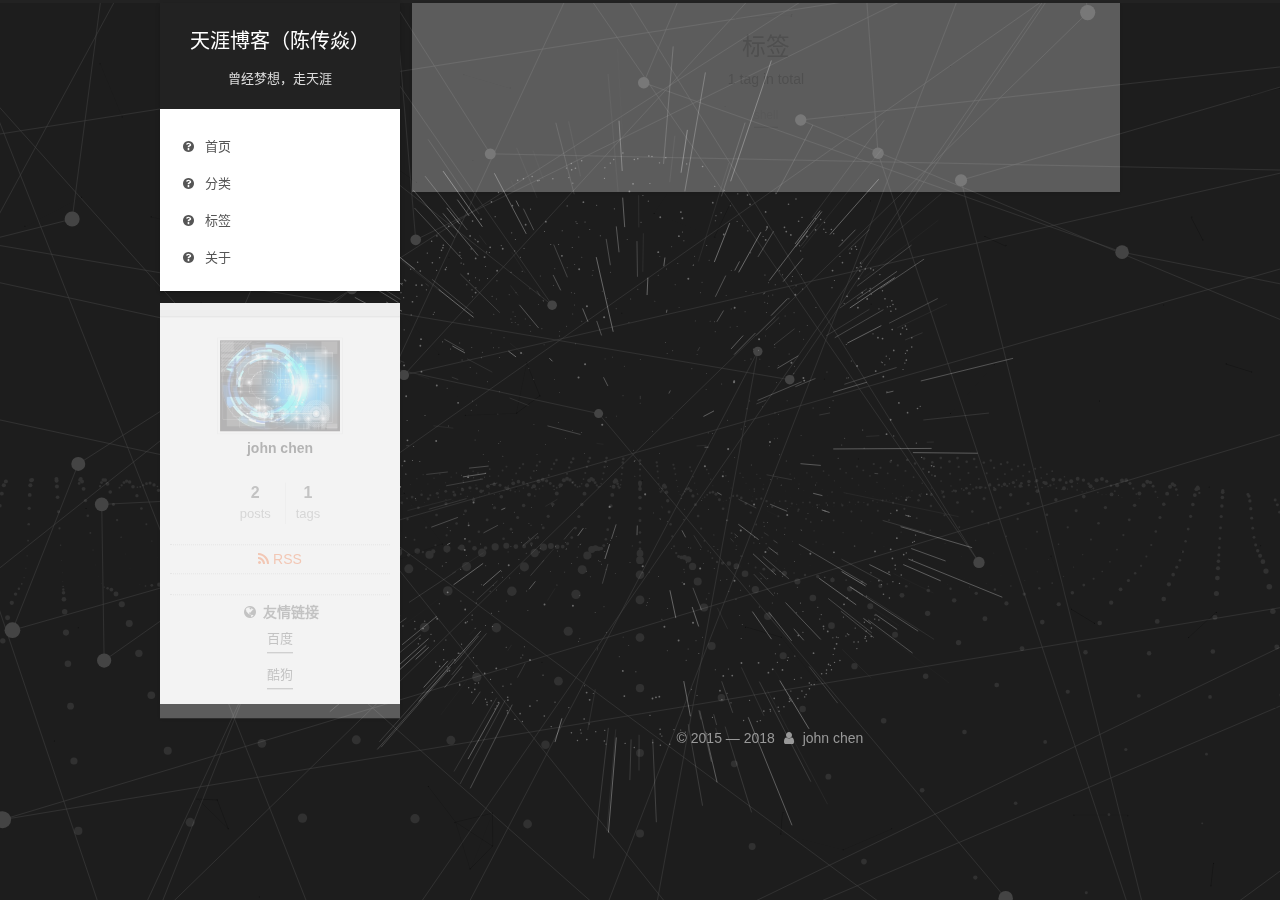
<file: tags/index.html>
<!DOCTYPE html>



  


<html class="theme-next gemini use-motion" lang="zh-cn">
<head>
  <meta charset="UTF-8"/>
<meta http-equiv="X-UA-Compatible" content="IE=edge" />
<meta name="viewport" content="width=device-width, initial-scale=1, maximum-scale=1"/>
<meta name="theme-color" content="#222">









<meta http-equiv="Cache-Control" content="no-transform" />
<meta http-equiv="Cache-Control" content="no-siteapp" />
















  
  
  <link href="/lib/fancybox/source/jquery.fancybox.css?v=2.1.5" rel="stylesheet" type="text/css" />







<link href="/lib/font-awesome/css/font-awesome.min.css?v=4.6.2" rel="stylesheet" type="text/css" />

<link href="/css/main.css?v=" rel="stylesheet" type="text/css" />


  <link rel="apple-touch-icon" sizes="180x180" href="/images/apple-touch-icon-next.png?v=">


  <link rel="icon" type="image/png" sizes="32x32" href="/images/favicon-32x32-next.png?v=">


  <link rel="icon" type="image/png" sizes="16x16" href="/images/favicon-16x16-next.png?v=">


  <link rel="mask-icon" href="/images/logo.svg?v=" color="#222">





  <meta name="keywords" content="天涯, 理想，实现" />





  <link rel="alternate" href="/atom.xml" title="天涯博客（陈传焱）" type="application/atom+xml" />






<meta name="description" content="shell Linux python 编程开发">
<meta property="og:type" content="website">
<meta property="og:title" content="标签">
<meta property="og:url" content="seayxu.github.io/tags/index.html">
<meta property="og:site_name" content="天涯博客（陈传焱）">
<meta property="og:description" content="shell Linux python 编程开发">
<meta property="og:locale" content="zh-cn">
<meta property="og:updated_time" content="2018-08-16T05:59:19.786Z">
<meta name="twitter:card" content="summary">
<meta name="twitter:title" content="标签">
<meta name="twitter:description" content="shell Linux python 编程开发">



<script type="text/javascript" id="hexo.configurations">
  var NexT = window.NexT || {};
  var CONFIG = {
    root: '/',
    scheme: 'Gemini',
    version: '',
    sidebar: {"position":"left","display":"hide","offset":12,"b2t":false,"scrollpercent":false,"onmobile":false},
    fancybox: true,
    tabs: true,
    motion: {"enable":true,"async":false,"transition":{"post_block":"fadeIn","post_header":"slideDownIn","post_body":"slideDownIn","coll_header":"slideLeftIn","sidebar":"slideUpIn"}},
    duoshuo: {
      userId: '0',
      author: 'Author'
    },
    algolia: {
      applicationID: '',
      apiKey: '',
      indexName: '',
      hits: {"per_page":10},
      labels: {"input_placeholder":"Search for Posts","hits_empty":"We didn't find any results for the search: ${query}","hits_stats":"${hits} results found in ${time} ms"}
    }
  };
</script>



  <link rel="canonical" href="seayxu.github.io/tags/"/>





  <title>标签 | 天涯博客（陈传焱）</title>
  








</head>

<body itemscope itemtype="http://schema.org/WebPage" lang="zh-cn">

  
  
    
  

  <div class="container sidebar-position-left page-post-detail">
    <div class="headband"></div>

    <header id="header" class="header" itemscope itemtype="http://schema.org/WPHeader">
      <div class="header-inner"><div class="site-brand-wrapper">
  <div class="site-meta ">
    

    <div class="custom-logo-site-title">
      <a href="/"  class="brand" rel="start">
        <span class="logo-line-before"><i></i></span>
        <span class="site-title">天涯博客（陈传焱）</span>
        <span class="logo-line-after"><i></i></span>
      </a>
    </div>
      
        <h1 class="site-subtitle" itemprop="description">曾经梦想，走天涯</h1>
      
  </div>

  <div class="site-nav-toggle">
    <button>
      <span class="btn-bar"></span>
      <span class="btn-bar"></span>
      <span class="btn-bar"></span>
    </button>
  </div>
</div>

<nav class="site-nav">
  

  
    <ul id="menu" class="menu">
      
        
        <li class="menu-item menu-item-首页">
          <a href="/" rel="section">
            
              <i class="menu-item-icon fa fa-fw fa-question-circle"></i> <br />
            
            首页
          </a>
        </li>
      
        
        <li class="menu-item menu-item-分类">
          <a href="/categories" rel="section">
            
              <i class="menu-item-icon fa fa-fw fa-question-circle"></i> <br />
            
            分类
          </a>
        </li>
      
        
        <li class="menu-item menu-item-标签">
          <a href="/tags" rel="section">
            
              <i class="menu-item-icon fa fa-fw fa-question-circle"></i> <br />
            
            标签
          </a>
        </li>
      
        
        <li class="menu-item menu-item-关于">
          <a href="/about" rel="section">
            
              <i class="menu-item-icon fa fa-fw fa-question-circle"></i> <br />
            
            关于
          </a>
        </li>
      

      
    </ul>
  

  
</nav>



 </div>
    </header>

    <main id="main" class="main">
      <div class="main-inner">
        <div class="content-wrap">
          <div id="content" class="content">
            

  <div id="posts" class="posts-expand">
    
    
    
    <div class="post-block page">
      <header class="post-header">

	<h2 class="post-title" itemprop="name headline">标签</h2>



</header>

      
      
      
      <div class="post-body">
        
        
          <div class="tag-cloud">
            <div class="tag-cloud-title">
                1 tag in total
            </div>
            <div class="tag-cloud-tags">
              <a href="/tags/shell/" style="font-size: 12px; color: #ccc">shell</a>
            </div>
          </div>
        
      </div>
      
      
      
    </div>
    
    
    
  </div>


          </div>
          


          

  



        </div>
        
          
  
  <div class="sidebar-toggle">
    <div class="sidebar-toggle-line-wrap">
      <span class="sidebar-toggle-line sidebar-toggle-line-first"></span>
      <span class="sidebar-toggle-line sidebar-toggle-line-middle"></span>
      <span class="sidebar-toggle-line sidebar-toggle-line-last"></span>
    </div>
  </div>

  <aside id="sidebar" class="sidebar">
    
    <div class="sidebar-inner">

      

      

      <section class="site-overview-wrap sidebar-panel sidebar-panel-active">
        <div class="site-overview">
          <div class="site-author motion-element" itemprop="author" itemscope itemtype="http://schema.org/Person">
            
              <img class="site-author-image" itemprop="image"
                src="/images/avatar.png"
                alt="john chen" />
            
              <p class="site-author-name" itemprop="name">john chen</p>
              <p class="site-description motion-element" itemprop="description"></p>
          </div>

          <nav class="site-state motion-element">

            
              <div class="site-state-item site-state-posts">
              
                <a href="/archives">
              
                  <span class="site-state-item-count">2</span>
                  <span class="site-state-item-name">posts</span>
                </a>
              </div>
            

            

            
              
              
              <div class="site-state-item site-state-tags">
                <a href="/tags/index.html">
                  <span class="site-state-item-count">1</span>
                  <span class="site-state-item-name">tags</span>
                </a>
              </div>
            

          </nav>

          
            <div class="feed-link motion-element">
              <a href="/atom.xml" rel="alternate">
                <i class="fa fa-rss"></i>
                RSS
              </a>
            </div>
          

          

          
          

          
          
            <div class="links-of-blogroll motion-element links-of-blogroll-block">
              <div class="links-of-blogroll-title">
                <i class="fa  fa-fw fa-globe"></i>
                友情链接
              </div>
              <ul class="links-of-blogroll-list">
                
                  <li class="links-of-blogroll-item">
                    <a href="http://www.baidu.com/" title="百度" target="_blank">百度</a>
                  </li>
                
                  <li class="links-of-blogroll-item">
                    <a href="http://www.kugou.com/" title="酷狗" target="_blank">酷狗</a>
                  </li>
                
              </ul>
            </div>
          

          

        </div>
      </section>

      

      

    </div>
  </aside>


        
      </div>
    </main>

    <footer id="footer" class="footer">
      <div class="footer-inner">
        <div class="copyright">&copy; 2015 &mdash; <span itemprop="copyrightYear">2018</span>
  <span class="with-love">
    <i class="fa fa-user"></i>
  </span>
  <span class="author" itemprop="copyrightHolder">john chen</span>

  
</div>









        







        
      </div>
    </footer>

    
      <div class="back-to-top">
        <i class="fa fa-arrow-up"></i>
        
      </div>
    

    

  </div>

  

<script type="text/javascript">
  if (Object.prototype.toString.call(window.Promise) !== '[object Function]') {
    window.Promise = null;
  }
</script>









  


  



  
  



  
  



  
  





  
  
    <script type="text/javascript" src="/lib/jquery/index.js?v=2.1.3"></script>
  

  
  
    <script type="text/javascript" src="/lib/fastclick/lib/fastclick.min.js?v=1.0.6"></script>
  

  
  
    <script type="text/javascript" src="/lib/jquery_lazyload/jquery.lazyload.js?v=1.9.7"></script>
  

  
  
    <script type="text/javascript" src="/lib/velocity/velocity.min.js?v=1.2.1"></script>
  

  
  
    <script type="text/javascript" src="/lib/velocity/velocity.ui.min.js?v=1.2.1"></script>
  

  
  
    <script type="text/javascript" src="/lib/fancybox/source/jquery.fancybox.pack.js?v=2.1.5"></script>
  

  
  
    <script type="text/javascript" src="/lib/canvas-nest/canvas-nest.min.js"></script>
  

  
  
    <script type="text/javascript" src="/lib/three/three.min.js"></script>
  

  
  
    <script type="text/javascript" src="/lib/three/three-waves.min.js"></script>
  

  
  
    <script type="text/javascript" src="/lib/three/canvas_lines.min.js"></script>
  

  
  
    <script type="text/javascript" src="/lib/three/canvas_sphere.min.js"></script>
  


  


  <script type="text/javascript" src="/js/src/utils.js?v="></script>

  <script type="text/javascript" src="/js/src/motion.js?v="></script>



  
  


  <script type="text/javascript" src="/js/src/affix.js?v="></script>

  <script type="text/javascript" src="/js/src/schemes/pisces.js?v="></script>



  
  <script type="text/javascript" src="/js/src/scrollspy.js?v="></script>
<script type="text/javascript" src="/js/src/post-details.js?v="></script>



  


  <script type="text/javascript" src="/js/src/bootstrap.js?v="></script>



  


  




	





  





  












  





  

  

  

  
  

  

  

  

</body>
</html>
</file>
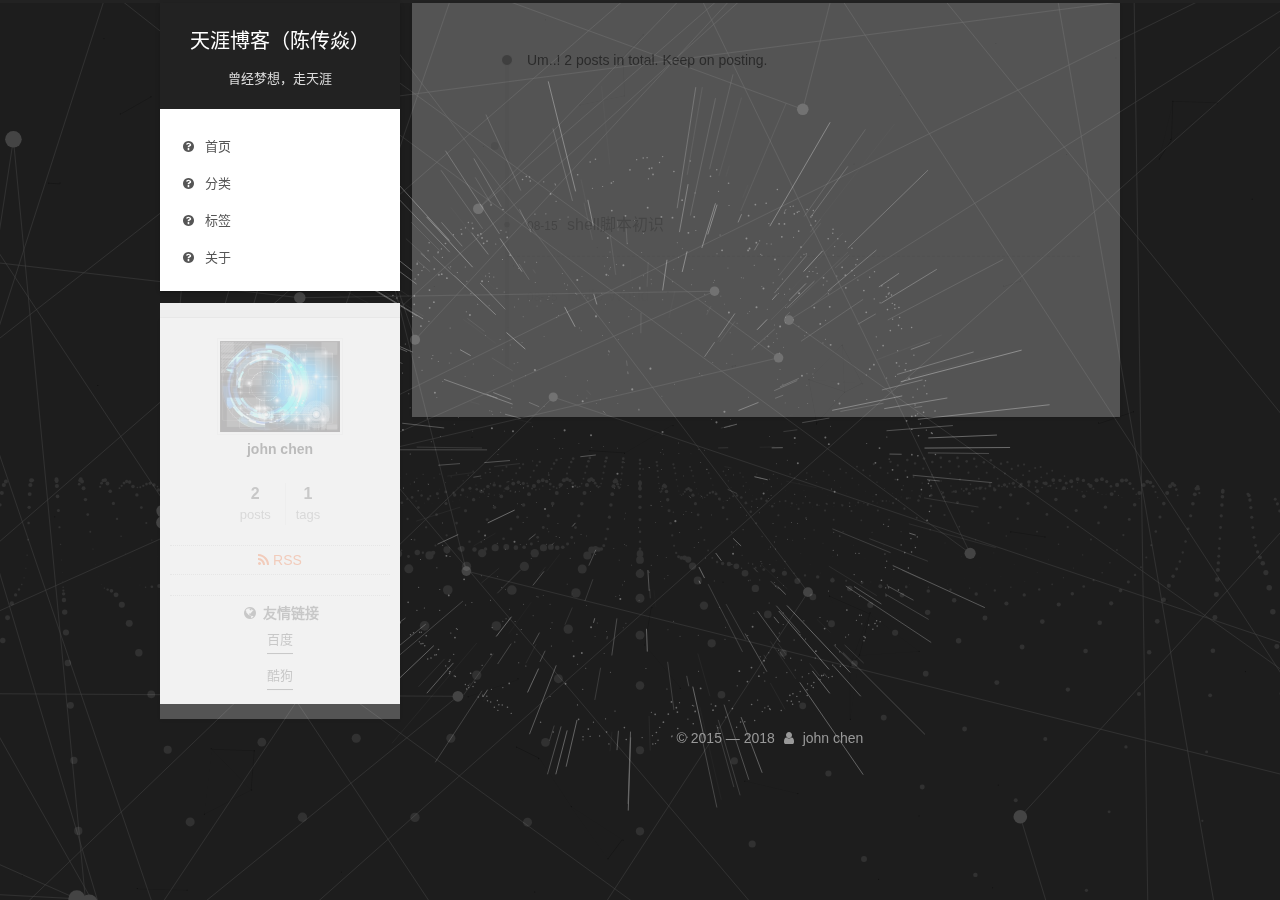
<file: archives/2018/index.html>
<!DOCTYPE html>



  


<html class="theme-next gemini use-motion" lang="zh-cn">
<head>
  <meta charset="UTF-8"/>
<meta http-equiv="X-UA-Compatible" content="IE=edge" />
<meta name="viewport" content="width=device-width, initial-scale=1, maximum-scale=1"/>
<meta name="theme-color" content="#222">









<meta http-equiv="Cache-Control" content="no-transform" />
<meta http-equiv="Cache-Control" content="no-siteapp" />
















  
  
  <link href="/lib/fancybox/source/jquery.fancybox.css?v=2.1.5" rel="stylesheet" type="text/css" />







<link href="/lib/font-awesome/css/font-awesome.min.css?v=4.6.2" rel="stylesheet" type="text/css" />

<link href="/css/main.css?v=" rel="stylesheet" type="text/css" />


  <link rel="apple-touch-icon" sizes="180x180" href="/images/apple-touch-icon-next.png?v=">


  <link rel="icon" type="image/png" sizes="32x32" href="/images/favicon-32x32-next.png?v=">


  <link rel="icon" type="image/png" sizes="16x16" href="/images/favicon-16x16-next.png?v=">


  <link rel="mask-icon" href="/images/logo.svg?v=" color="#222">





  <meta name="keywords" content="天涯, 理想，实现" />





  <link rel="alternate" href="/atom.xml" title="天涯博客（陈传焱）" type="application/atom+xml" />






<meta name="description" content="一个人有梦想，就要努力实现">
<meta property="og:type" content="website">
<meta property="og:title" content="天涯博客（陈传焱）">
<meta property="og:url" content="seayxu.github.io/archives/2018/index.html">
<meta property="og:site_name" content="天涯博客（陈传焱）">
<meta property="og:description" content="一个人有梦想，就要努力实现">
<meta property="og:locale" content="zh-cn">
<meta name="twitter:card" content="summary">
<meta name="twitter:title" content="天涯博客（陈传焱）">
<meta name="twitter:description" content="一个人有梦想，就要努力实现">



<script type="text/javascript" id="hexo.configurations">
  var NexT = window.NexT || {};
  var CONFIG = {
    root: '/',
    scheme: 'Gemini',
    version: '',
    sidebar: {"position":"left","display":"hide","offset":12,"b2t":false,"scrollpercent":false,"onmobile":false},
    fancybox: true,
    tabs: true,
    motion: {"enable":true,"async":false,"transition":{"post_block":"fadeIn","post_header":"slideDownIn","post_body":"slideDownIn","coll_header":"slideLeftIn","sidebar":"slideUpIn"}},
    duoshuo: {
      userId: '0',
      author: 'Author'
    },
    algolia: {
      applicationID: '',
      apiKey: '',
      indexName: '',
      hits: {"per_page":10},
      labels: {"input_placeholder":"Search for Posts","hits_empty":"We didn't find any results for the search: ${query}","hits_stats":"${hits} results found in ${time} ms"}
    }
  };
</script>



  <link rel="canonical" href="seayxu.github.io/archives/2018/"/>





  <title>Archive | 天涯博客（陈传焱）</title>
  








</head>

<body itemscope itemtype="http://schema.org/WebPage" lang="zh-cn">

  
  
    
  

  <div class="container sidebar-position-left page-archive">
    <div class="headband"></div>

    <header id="header" class="header" itemscope itemtype="http://schema.org/WPHeader">
      <div class="header-inner"><div class="site-brand-wrapper">
  <div class="site-meta ">
    

    <div class="custom-logo-site-title">
      <a href="/"  class="brand" rel="start">
        <span class="logo-line-before"><i></i></span>
        <span class="site-title">天涯博客（陈传焱）</span>
        <span class="logo-line-after"><i></i></span>
      </a>
    </div>
      
        <h1 class="site-subtitle" itemprop="description">曾经梦想，走天涯</h1>
      
  </div>

  <div class="site-nav-toggle">
    <button>
      <span class="btn-bar"></span>
      <span class="btn-bar"></span>
      <span class="btn-bar"></span>
    </button>
  </div>
</div>

<nav class="site-nav">
  

  
    <ul id="menu" class="menu">
      
        
        <li class="menu-item menu-item-首页">
          <a href="/" rel="section">
            
              <i class="menu-item-icon fa fa-fw fa-question-circle"></i> <br />
            
            首页
          </a>
        </li>
      
        
        <li class="menu-item menu-item-分类">
          <a href="/categories" rel="section">
            
              <i class="menu-item-icon fa fa-fw fa-question-circle"></i> <br />
            
            分类
          </a>
        </li>
      
        
        <li class="menu-item menu-item-标签">
          <a href="/tags" rel="section">
            
              <i class="menu-item-icon fa fa-fw fa-question-circle"></i> <br />
            
            标签
          </a>
        </li>
      
        
        <li class="menu-item menu-item-关于">
          <a href="/about" rel="section">
            
              <i class="menu-item-icon fa fa-fw fa-question-circle"></i> <br />
            
            关于
          </a>
        </li>
      

      
    </ul>
  

  
</nav>



 </div>
    </header>

    <main id="main" class="main">
      <div class="main-inner">
        <div class="content-wrap">
          <div id="content" class="content">
            

  
  
  
  <div class="post-block archive">
    <div id="posts" class="posts-collapse">
      <span class="archive-move-on"></span>

      <span class="archive-page-counter">
        
        
        
          
        
        Um..! 2 posts in total. Keep on posting.
      </span>

      

        
        
        

        
          
          <div class="collection-title">
            <h2 class="archive-year" id="archive-year-2018">2018</h2>
          </div>
        
        

        

  <article class="post post-type-normal" itemscope itemtype="http://schema.org/Article">
    <header class="post-header">

      <h3 class="post-title">
        
            <a class="post-title-link" href="/2018/08/15/title/" itemprop="url">
              
                <span itemprop="name">shell脚本初识</span>
              
            </a>
        
      </h3>

      <div class="post-meta">
        <time class="post-time" itemprop="dateCreated"
              datetime="2018-08-15T21:14:11+08:00"
              content="2018-08-15" >
          08-15
        </time>
      </div>

    </header>
  </article>



      

        
        
        

        
        

        

  <article class="post post-type-normal" itemscope itemtype="http://schema.org/Article">
    <header class="post-header">

      <h3 class="post-title">
        
            <a class="post-title-link" href="/2018/08/15/hello-world/" itemprop="url">
              
                <span itemprop="name">Hello World</span>
              
            </a>
        
      </h3>

      <div class="post-meta">
        <time class="post-time" itemprop="dateCreated"
              datetime="2018-08-15T13:53:26+08:00"
              content="2018-08-15" >
          08-15
        </time>
      </div>

    </header>
  </article>



      

    </div>
  </div>
  
  
  

  



          </div>
          


          

        </div>
        
          
  
  <div class="sidebar-toggle">
    <div class="sidebar-toggle-line-wrap">
      <span class="sidebar-toggle-line sidebar-toggle-line-first"></span>
      <span class="sidebar-toggle-line sidebar-toggle-line-middle"></span>
      <span class="sidebar-toggle-line sidebar-toggle-line-last"></span>
    </div>
  </div>

  <aside id="sidebar" class="sidebar">
    
    <div class="sidebar-inner">

      

      

      <section class="site-overview-wrap sidebar-panel sidebar-panel-active">
        <div class="site-overview">
          <div class="site-author motion-element" itemprop="author" itemscope itemtype="http://schema.org/Person">
            
              <img class="site-author-image" itemprop="image"
                src="/images/avatar.png"
                alt="john chen" />
            
              <p class="site-author-name" itemprop="name">john chen</p>
              <p class="site-description motion-element" itemprop="description"></p>
          </div>

          <nav class="site-state motion-element">

            
              <div class="site-state-item site-state-posts">
              
                <a href="/archives">
              
                  <span class="site-state-item-count">2</span>
                  <span class="site-state-item-name">posts</span>
                </a>
              </div>
            

            

            
              
              
              <div class="site-state-item site-state-tags">
                <a href="/tags/index.html">
                  <span class="site-state-item-count">1</span>
                  <span class="site-state-item-name">tags</span>
                </a>
              </div>
            

          </nav>

          
            <div class="feed-link motion-element">
              <a href="/atom.xml" rel="alternate">
                <i class="fa fa-rss"></i>
                RSS
              </a>
            </div>
          

          

          
          

          
          
            <div class="links-of-blogroll motion-element links-of-blogroll-block">
              <div class="links-of-blogroll-title">
                <i class="fa  fa-fw fa-globe"></i>
                友情链接
              </div>
              <ul class="links-of-blogroll-list">
                
                  <li class="links-of-blogroll-item">
                    <a href="http://www.baidu.com/" title="百度" target="_blank">百度</a>
                  </li>
                
                  <li class="links-of-blogroll-item">
                    <a href="http://www.kugou.com/" title="酷狗" target="_blank">酷狗</a>
                  </li>
                
              </ul>
            </div>
          

          

        </div>
      </section>

      

      

    </div>
  </aside>


        
      </div>
    </main>

    <footer id="footer" class="footer">
      <div class="footer-inner">
        <div class="copyright">&copy; 2015 &mdash; <span itemprop="copyrightYear">2018</span>
  <span class="with-love">
    <i class="fa fa-user"></i>
  </span>
  <span class="author" itemprop="copyrightHolder">john chen</span>

  
</div>









        







        
      </div>
    </footer>

    
      <div class="back-to-top">
        <i class="fa fa-arrow-up"></i>
        
      </div>
    

    

  </div>

  

<script type="text/javascript">
  if (Object.prototype.toString.call(window.Promise) !== '[object Function]') {
    window.Promise = null;
  }
</script>









  


  



  
  



  
  



  
  





  
  
    <script type="text/javascript" src="/lib/jquery/index.js?v=2.1.3"></script>
  

  
  
    <script type="text/javascript" src="/lib/fastclick/lib/fastclick.min.js?v=1.0.6"></script>
  

  
  
    <script type="text/javascript" src="/lib/jquery_lazyload/jquery.lazyload.js?v=1.9.7"></script>
  

  
  
    <script type="text/javascript" src="/lib/velocity/velocity.min.js?v=1.2.1"></script>
  

  
  
    <script type="text/javascript" src="/lib/velocity/velocity.ui.min.js?v=1.2.1"></script>
  

  
  
    <script type="text/javascript" src="/lib/fancybox/source/jquery.fancybox.pack.js?v=2.1.5"></script>
  

  
  
    <script type="text/javascript" src="/lib/canvas-nest/canvas-nest.min.js"></script>
  

  
  
    <script type="text/javascript" src="/lib/three/three.min.js"></script>
  

  
  
    <script type="text/javascript" src="/lib/three/three-waves.min.js"></script>
  

  
  
    <script type="text/javascript" src="/lib/three/canvas_lines.min.js"></script>
  

  
  
    <script type="text/javascript" src="/lib/three/canvas_sphere.min.js"></script>
  


  


  <script type="text/javascript" src="/js/src/utils.js?v="></script>

  <script type="text/javascript" src="/js/src/motion.js?v="></script>



  
  


  <script type="text/javascript" src="/js/src/affix.js?v="></script>

  <script type="text/javascript" src="/js/src/schemes/pisces.js?v="></script>



  

  


  <script type="text/javascript" src="/js/src/bootstrap.js?v="></script>



  


  




	





  





  












  





  

  

  

  
  

  

  

  

</body>
</html>
</file>
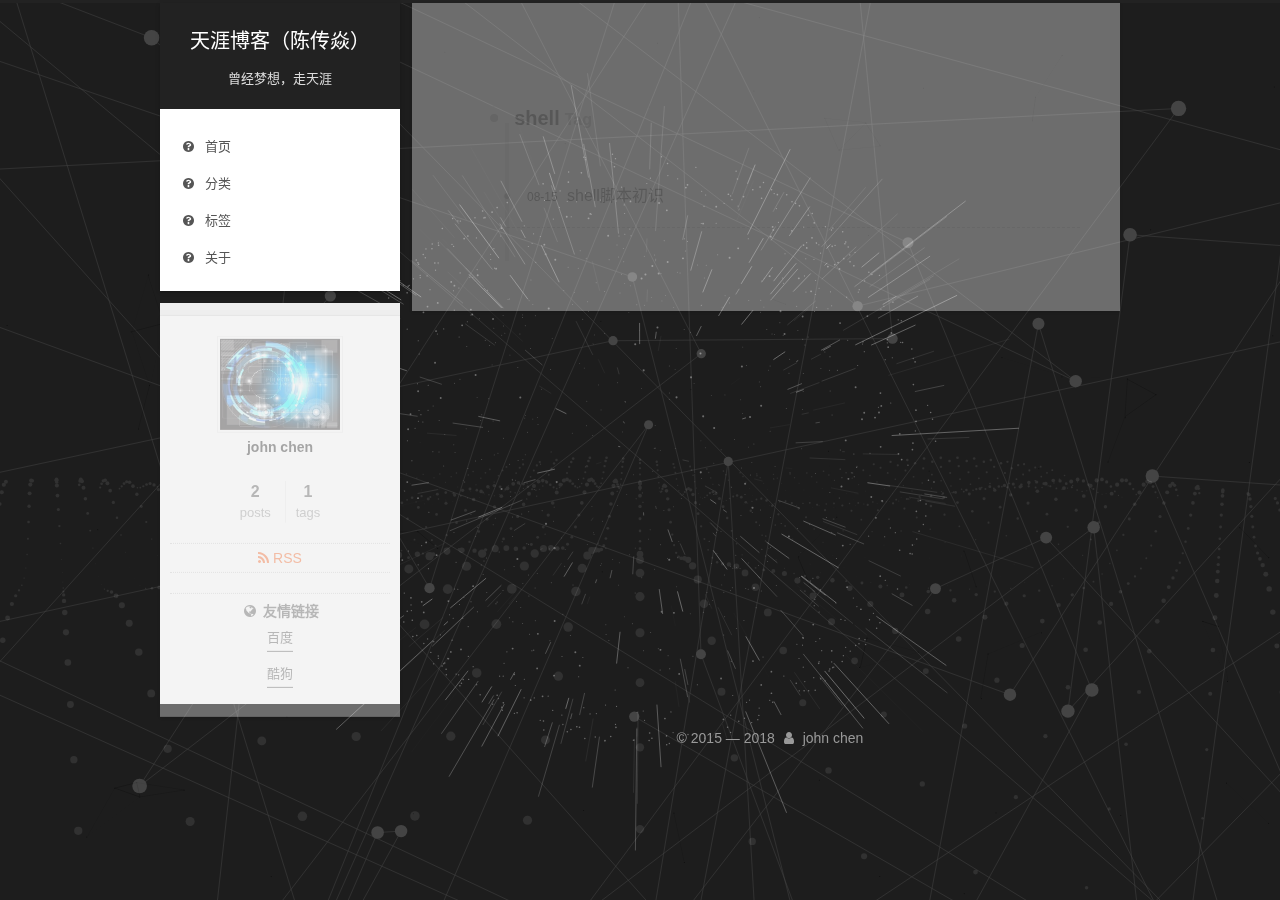
<file: tags/shell/index.html>
<!DOCTYPE html>



  


<html class="theme-next gemini use-motion" lang="zh-cn">
<head>
  <meta charset="UTF-8"/>
<meta http-equiv="X-UA-Compatible" content="IE=edge" />
<meta name="viewport" content="width=device-width, initial-scale=1, maximum-scale=1"/>
<meta name="theme-color" content="#222">









<meta http-equiv="Cache-Control" content="no-transform" />
<meta http-equiv="Cache-Control" content="no-siteapp" />
















  
  
  <link href="/lib/fancybox/source/jquery.fancybox.css?v=2.1.5" rel="stylesheet" type="text/css" />







<link href="/lib/font-awesome/css/font-awesome.min.css?v=4.6.2" rel="stylesheet" type="text/css" />

<link href="/css/main.css?v=" rel="stylesheet" type="text/css" />


  <link rel="apple-touch-icon" sizes="180x180" href="/images/apple-touch-icon-next.png?v=">


  <link rel="icon" type="image/png" sizes="32x32" href="/images/favicon-32x32-next.png?v=">


  <link rel="icon" type="image/png" sizes="16x16" href="/images/favicon-16x16-next.png?v=">


  <link rel="mask-icon" href="/images/logo.svg?v=" color="#222">





  <meta name="keywords" content="天涯, 理想，实现" />





  <link rel="alternate" href="/atom.xml" title="天涯博客（陈传焱）" type="application/atom+xml" />






<meta name="description" content="一个人有梦想，就要努力实现">
<meta property="og:type" content="website">
<meta property="og:title" content="天涯博客（陈传焱）">
<meta property="og:url" content="seayxu.github.io/tags/shell/index.html">
<meta property="og:site_name" content="天涯博客（陈传焱）">
<meta property="og:description" content="一个人有梦想，就要努力实现">
<meta property="og:locale" content="zh-cn">
<meta name="twitter:card" content="summary">
<meta name="twitter:title" content="天涯博客（陈传焱）">
<meta name="twitter:description" content="一个人有梦想，就要努力实现">



<script type="text/javascript" id="hexo.configurations">
  var NexT = window.NexT || {};
  var CONFIG = {
    root: '/',
    scheme: 'Gemini',
    version: '',
    sidebar: {"position":"left","display":"hide","offset":12,"b2t":false,"scrollpercent":false,"onmobile":false},
    fancybox: true,
    tabs: true,
    motion: {"enable":true,"async":false,"transition":{"post_block":"fadeIn","post_header":"slideDownIn","post_body":"slideDownIn","coll_header":"slideLeftIn","sidebar":"slideUpIn"}},
    duoshuo: {
      userId: '0',
      author: 'Author'
    },
    algolia: {
      applicationID: '',
      apiKey: '',
      indexName: '',
      hits: {"per_page":10},
      labels: {"input_placeholder":"Search for Posts","hits_empty":"We didn't find any results for the search: ${query}","hits_stats":"${hits} results found in ${time} ms"}
    }
  };
</script>



  <link rel="canonical" href="seayxu.github.io/tags/shell/"/>





  <title>Tag: shell | 天涯博客（陈传焱）</title>
  








</head>

<body itemscope itemtype="http://schema.org/WebPage" lang="zh-cn">

  
  
    
  

  <div class="container sidebar-position-left ">
    <div class="headband"></div>

    <header id="header" class="header" itemscope itemtype="http://schema.org/WPHeader">
      <div class="header-inner"><div class="site-brand-wrapper">
  <div class="site-meta ">
    

    <div class="custom-logo-site-title">
      <a href="/"  class="brand" rel="start">
        <span class="logo-line-before"><i></i></span>
        <span class="site-title">天涯博客（陈传焱）</span>
        <span class="logo-line-after"><i></i></span>
      </a>
    </div>
      
        <h1 class="site-subtitle" itemprop="description">曾经梦想，走天涯</h1>
      
  </div>

  <div class="site-nav-toggle">
    <button>
      <span class="btn-bar"></span>
      <span class="btn-bar"></span>
      <span class="btn-bar"></span>
    </button>
  </div>
</div>

<nav class="site-nav">
  

  
    <ul id="menu" class="menu">
      
        
        <li class="menu-item menu-item-首页">
          <a href="/" rel="section">
            
              <i class="menu-item-icon fa fa-fw fa-question-circle"></i> <br />
            
            首页
          </a>
        </li>
      
        
        <li class="menu-item menu-item-分类">
          <a href="/categories" rel="section">
            
              <i class="menu-item-icon fa fa-fw fa-question-circle"></i> <br />
            
            分类
          </a>
        </li>
      
        
        <li class="menu-item menu-item-标签">
          <a href="/tags" rel="section">
            
              <i class="menu-item-icon fa fa-fw fa-question-circle"></i> <br />
            
            标签
          </a>
        </li>
      
        
        <li class="menu-item menu-item-关于">
          <a href="/about" rel="section">
            
              <i class="menu-item-icon fa fa-fw fa-question-circle"></i> <br />
            
            关于
          </a>
        </li>
      

      
    </ul>
  

  
</nav>



 </div>
    </header>

    <main id="main" class="main">
      <div class="main-inner">
        <div class="content-wrap">
          <div id="content" class="content">
            

  
  
  
  <div class="post-block tag">

    <div id="posts" class="posts-collapse">
      <div class="collection-title">
        <h2>shell<small>Tag</small>
        </h2>
      </div>

      
        

  <article class="post post-type-normal" itemscope itemtype="http://schema.org/Article">
    <header class="post-header">

      <h3 class="post-title">
        
            <a class="post-title-link" href="/2018/08/15/title/" itemprop="url">
              
                <span itemprop="name">shell脚本初识</span>
              
            </a>
        
      </h3>

      <div class="post-meta">
        <time class="post-time" itemprop="dateCreated"
              datetime="2018-08-15T21:14:11+08:00"
              content="2018-08-15" >
          08-15
        </time>
      </div>

    </header>
  </article>


      
    </div>

  </div>
  
  
  

  


          </div>
          


          

        </div>
        
          
  
  <div class="sidebar-toggle">
    <div class="sidebar-toggle-line-wrap">
      <span class="sidebar-toggle-line sidebar-toggle-line-first"></span>
      <span class="sidebar-toggle-line sidebar-toggle-line-middle"></span>
      <span class="sidebar-toggle-line sidebar-toggle-line-last"></span>
    </div>
  </div>

  <aside id="sidebar" class="sidebar">
    
    <div class="sidebar-inner">

      

      

      <section class="site-overview-wrap sidebar-panel sidebar-panel-active">
        <div class="site-overview">
          <div class="site-author motion-element" itemprop="author" itemscope itemtype="http://schema.org/Person">
            
              <img class="site-author-image" itemprop="image"
                src="/images/avatar.png"
                alt="john chen" />
            
              <p class="site-author-name" itemprop="name">john chen</p>
              <p class="site-description motion-element" itemprop="description"></p>
          </div>

          <nav class="site-state motion-element">

            
              <div class="site-state-item site-state-posts">
              
                <a href="/archives">
              
                  <span class="site-state-item-count">2</span>
                  <span class="site-state-item-name">posts</span>
                </a>
              </div>
            

            

            
              
              
              <div class="site-state-item site-state-tags">
                <a href="/tags/index.html">
                  <span class="site-state-item-count">1</span>
                  <span class="site-state-item-name">tags</span>
                </a>
              </div>
            

          </nav>

          
            <div class="feed-link motion-element">
              <a href="/atom.xml" rel="alternate">
                <i class="fa fa-rss"></i>
                RSS
              </a>
            </div>
          

          

          
          

          
          
            <div class="links-of-blogroll motion-element links-of-blogroll-block">
              <div class="links-of-blogroll-title">
                <i class="fa  fa-fw fa-globe"></i>
                友情链接
              </div>
              <ul class="links-of-blogroll-list">
                
                  <li class="links-of-blogroll-item">
                    <a href="http://www.baidu.com/" title="百度" target="_blank">百度</a>
                  </li>
                
                  <li class="links-of-blogroll-item">
                    <a href="http://www.kugou.com/" title="酷狗" target="_blank">酷狗</a>
                  </li>
                
              </ul>
            </div>
          

          

        </div>
      </section>

      

      

    </div>
  </aside>


        
      </div>
    </main>

    <footer id="footer" class="footer">
      <div class="footer-inner">
        <div class="copyright">&copy; 2015 &mdash; <span itemprop="copyrightYear">2018</span>
  <span class="with-love">
    <i class="fa fa-user"></i>
  </span>
  <span class="author" itemprop="copyrightHolder">john chen</span>

  
</div>









        







        
      </div>
    </footer>

    
      <div class="back-to-top">
        <i class="fa fa-arrow-up"></i>
        
      </div>
    

    

  </div>

  

<script type="text/javascript">
  if (Object.prototype.toString.call(window.Promise) !== '[object Function]') {
    window.Promise = null;
  }
</script>









  


  



  
  



  
  



  
  





  
  
    <script type="text/javascript" src="/lib/jquery/index.js?v=2.1.3"></script>
  

  
  
    <script type="text/javascript" src="/lib/fastclick/lib/fastclick.min.js?v=1.0.6"></script>
  

  
  
    <script type="text/javascript" src="/lib/jquery_lazyload/jquery.lazyload.js?v=1.9.7"></script>
  

  
  
    <script type="text/javascript" src="/lib/velocity/velocity.min.js?v=1.2.1"></script>
  

  
  
    <script type="text/javascript" src="/lib/velocity/velocity.ui.min.js?v=1.2.1"></script>
  

  
  
    <script type="text/javascript" src="/lib/fancybox/source/jquery.fancybox.pack.js?v=2.1.5"></script>
  

  
  
    <script type="text/javascript" src="/lib/canvas-nest/canvas-nest.min.js"></script>
  

  
  
    <script type="text/javascript" src="/lib/three/three.min.js"></script>
  

  
  
    <script type="text/javascript" src="/lib/three/three-waves.min.js"></script>
  

  
  
    <script type="text/javascript" src="/lib/three/canvas_lines.min.js"></script>
  

  
  
    <script type="text/javascript" src="/lib/three/canvas_sphere.min.js"></script>
  


  


  <script type="text/javascript" src="/js/src/utils.js?v="></script>

  <script type="text/javascript" src="/js/src/motion.js?v="></script>



  
  


  <script type="text/javascript" src="/js/src/affix.js?v="></script>

  <script type="text/javascript" src="/js/src/schemes/pisces.js?v="></script>



  

  


  <script type="text/javascript" src="/js/src/bootstrap.js?v="></script>



  


  




	





  





  












  





  

  

  

  
  

  

  

  

</body>
</html>
</file>
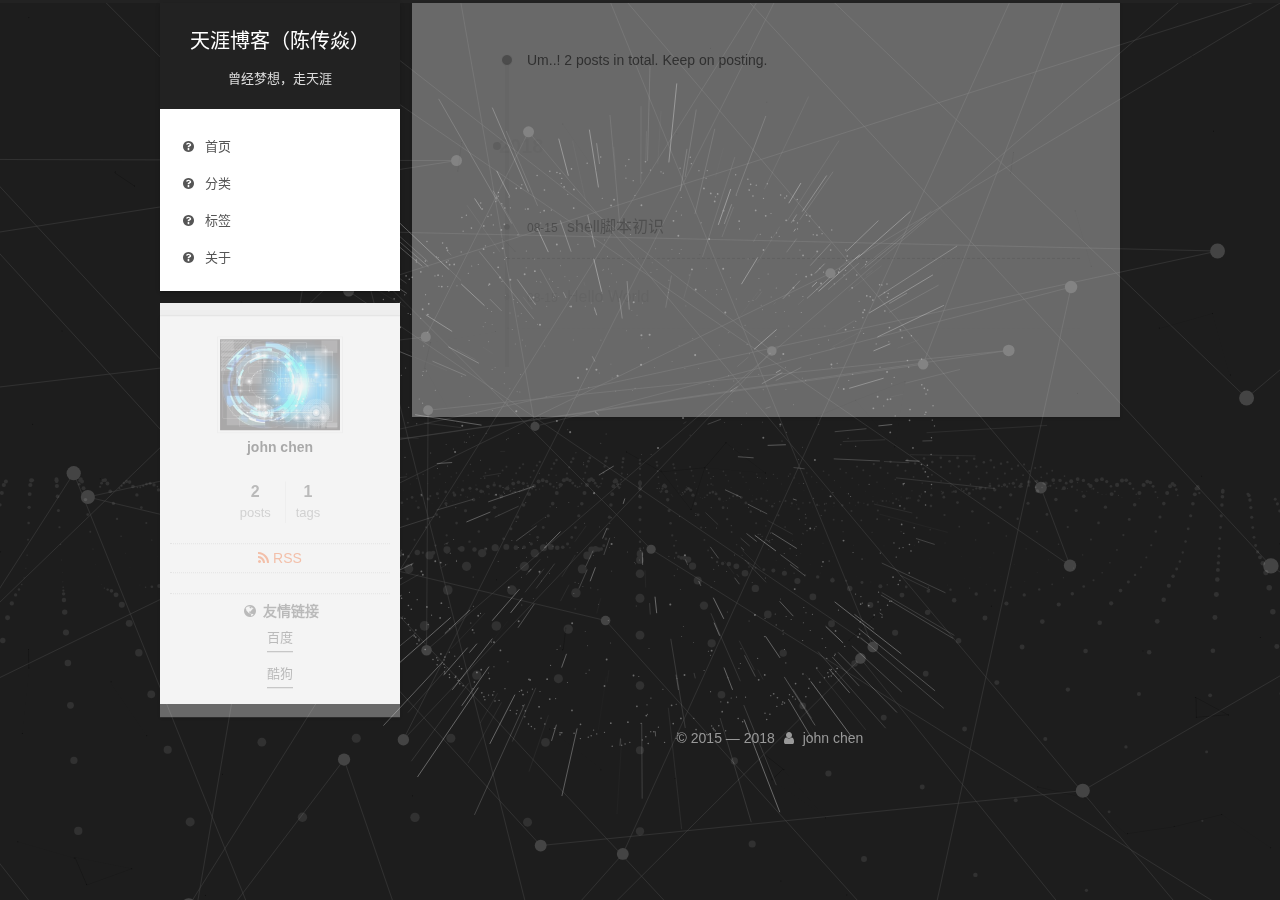
<file: archives/2018/08/index.html>
<!DOCTYPE html>



  


<html class="theme-next gemini use-motion" lang="zh-cn">
<head>
  <meta charset="UTF-8"/>
<meta http-equiv="X-UA-Compatible" content="IE=edge" />
<meta name="viewport" content="width=device-width, initial-scale=1, maximum-scale=1"/>
<meta name="theme-color" content="#222">









<meta http-equiv="Cache-Control" content="no-transform" />
<meta http-equiv="Cache-Control" content="no-siteapp" />
















  
  
  <link href="/lib/fancybox/source/jquery.fancybox.css?v=2.1.5" rel="stylesheet" type="text/css" />







<link href="/lib/font-awesome/css/font-awesome.min.css?v=4.6.2" rel="stylesheet" type="text/css" />

<link href="/css/main.css?v=" rel="stylesheet" type="text/css" />


  <link rel="apple-touch-icon" sizes="180x180" href="/images/apple-touch-icon-next.png?v=">


  <link rel="icon" type="image/png" sizes="32x32" href="/images/favicon-32x32-next.png?v=">


  <link rel="icon" type="image/png" sizes="16x16" href="/images/favicon-16x16-next.png?v=">


  <link rel="mask-icon" href="/images/logo.svg?v=" color="#222">





  <meta name="keywords" content="天涯, 理想，实现" />





  <link rel="alternate" href="/atom.xml" title="天涯博客（陈传焱）" type="application/atom+xml" />






<meta name="description" content="一个人有梦想，就要努力实现">
<meta property="og:type" content="website">
<meta property="og:title" content="天涯博客（陈传焱）">
<meta property="og:url" content="seayxu.github.io/archives/2018/08/index.html">
<meta property="og:site_name" content="天涯博客（陈传焱）">
<meta property="og:description" content="一个人有梦想，就要努力实现">
<meta property="og:locale" content="zh-cn">
<meta name="twitter:card" content="summary">
<meta name="twitter:title" content="天涯博客（陈传焱）">
<meta name="twitter:description" content="一个人有梦想，就要努力实现">



<script type="text/javascript" id="hexo.configurations">
  var NexT = window.NexT || {};
  var CONFIG = {
    root: '/',
    scheme: 'Gemini',
    version: '',
    sidebar: {"position":"left","display":"hide","offset":12,"b2t":false,"scrollpercent":false,"onmobile":false},
    fancybox: true,
    tabs: true,
    motion: {"enable":true,"async":false,"transition":{"post_block":"fadeIn","post_header":"slideDownIn","post_body":"slideDownIn","coll_header":"slideLeftIn","sidebar":"slideUpIn"}},
    duoshuo: {
      userId: '0',
      author: 'Author'
    },
    algolia: {
      applicationID: '',
      apiKey: '',
      indexName: '',
      hits: {"per_page":10},
      labels: {"input_placeholder":"Search for Posts","hits_empty":"We didn't find any results for the search: ${query}","hits_stats":"${hits} results found in ${time} ms"}
    }
  };
</script>



  <link rel="canonical" href="seayxu.github.io/archives/2018/08/"/>





  <title>Archive | 天涯博客（陈传焱）</title>
  








</head>

<body itemscope itemtype="http://schema.org/WebPage" lang="zh-cn">

  
  
    
  

  <div class="container sidebar-position-left page-archive">
    <div class="headband"></div>

    <header id="header" class="header" itemscope itemtype="http://schema.org/WPHeader">
      <div class="header-inner"><div class="site-brand-wrapper">
  <div class="site-meta ">
    

    <div class="custom-logo-site-title">
      <a href="/"  class="brand" rel="start">
        <span class="logo-line-before"><i></i></span>
        <span class="site-title">天涯博客（陈传焱）</span>
        <span class="logo-line-after"><i></i></span>
      </a>
    </div>
      
        <h1 class="site-subtitle" itemprop="description">曾经梦想，走天涯</h1>
      
  </div>

  <div class="site-nav-toggle">
    <button>
      <span class="btn-bar"></span>
      <span class="btn-bar"></span>
      <span class="btn-bar"></span>
    </button>
  </div>
</div>

<nav class="site-nav">
  

  
    <ul id="menu" class="menu">
      
        
        <li class="menu-item menu-item-首页">
          <a href="/" rel="section">
            
              <i class="menu-item-icon fa fa-fw fa-question-circle"></i> <br />
            
            首页
          </a>
        </li>
      
        
        <li class="menu-item menu-item-分类">
          <a href="/categories" rel="section">
            
              <i class="menu-item-icon fa fa-fw fa-question-circle"></i> <br />
            
            分类
          </a>
        </li>
      
        
        <li class="menu-item menu-item-标签">
          <a href="/tags" rel="section">
            
              <i class="menu-item-icon fa fa-fw fa-question-circle"></i> <br />
            
            标签
          </a>
        </li>
      
        
        <li class="menu-item menu-item-关于">
          <a href="/about" rel="section">
            
              <i class="menu-item-icon fa fa-fw fa-question-circle"></i> <br />
            
            关于
          </a>
        </li>
      

      
    </ul>
  

  
</nav>



 </div>
    </header>

    <main id="main" class="main">
      <div class="main-inner">
        <div class="content-wrap">
          <div id="content" class="content">
            

  
  
  
  <div class="post-block archive">
    <div id="posts" class="posts-collapse">
      <span class="archive-move-on"></span>

      <span class="archive-page-counter">
        
        
        
          
        
        Um..! 2 posts in total. Keep on posting.
      </span>

      

        
        
        

        
          
          <div class="collection-title">
            <h2 class="archive-year" id="archive-year-2018">2018</h2>
          </div>
        
        

        

  <article class="post post-type-normal" itemscope itemtype="http://schema.org/Article">
    <header class="post-header">

      <h3 class="post-title">
        
            <a class="post-title-link" href="/2018/08/15/title/" itemprop="url">
              
                <span itemprop="name">shell脚本初识</span>
              
            </a>
        
      </h3>

      <div class="post-meta">
        <time class="post-time" itemprop="dateCreated"
              datetime="2018-08-15T21:14:11+08:00"
              content="2018-08-15" >
          08-15
        </time>
      </div>

    </header>
  </article>



      

        
        
        

        
        

        

  <article class="post post-type-normal" itemscope itemtype="http://schema.org/Article">
    <header class="post-header">

      <h3 class="post-title">
        
            <a class="post-title-link" href="/2018/08/15/hello-world/" itemprop="url">
              
                <span itemprop="name">Hello World</span>
              
            </a>
        
      </h3>

      <div class="post-meta">
        <time class="post-time" itemprop="dateCreated"
              datetime="2018-08-15T13:53:26+08:00"
              content="2018-08-15" >
          08-15
        </time>
      </div>

    </header>
  </article>



      

    </div>
  </div>
  
  
  

  



          </div>
          


          

        </div>
        
          
  
  <div class="sidebar-toggle">
    <div class="sidebar-toggle-line-wrap">
      <span class="sidebar-toggle-line sidebar-toggle-line-first"></span>
      <span class="sidebar-toggle-line sidebar-toggle-line-middle"></span>
      <span class="sidebar-toggle-line sidebar-toggle-line-last"></span>
    </div>
  </div>

  <aside id="sidebar" class="sidebar">
    
    <div class="sidebar-inner">

      

      

      <section class="site-overview-wrap sidebar-panel sidebar-panel-active">
        <div class="site-overview">
          <div class="site-author motion-element" itemprop="author" itemscope itemtype="http://schema.org/Person">
            
              <img class="site-author-image" itemprop="image"
                src="/images/avatar.png"
                alt="john chen" />
            
              <p class="site-author-name" itemprop="name">john chen</p>
              <p class="site-description motion-element" itemprop="description"></p>
          </div>

          <nav class="site-state motion-element">

            
              <div class="site-state-item site-state-posts">
              
                <a href="/archives">
              
                  <span class="site-state-item-count">2</span>
                  <span class="site-state-item-name">posts</span>
                </a>
              </div>
            

            

            
              
              
              <div class="site-state-item site-state-tags">
                <a href="/tags/index.html">
                  <span class="site-state-item-count">1</span>
                  <span class="site-state-item-name">tags</span>
                </a>
              </div>
            

          </nav>

          
            <div class="feed-link motion-element">
              <a href="/atom.xml" rel="alternate">
                <i class="fa fa-rss"></i>
                RSS
              </a>
            </div>
          

          

          
          

          
          
            <div class="links-of-blogroll motion-element links-of-blogroll-block">
              <div class="links-of-blogroll-title">
                <i class="fa  fa-fw fa-globe"></i>
                友情链接
              </div>
              <ul class="links-of-blogroll-list">
                
                  <li class="links-of-blogroll-item">
                    <a href="http://www.baidu.com/" title="百度" target="_blank">百度</a>
                  </li>
                
                  <li class="links-of-blogroll-item">
                    <a href="http://www.kugou.com/" title="酷狗" target="_blank">酷狗</a>
                  </li>
                
              </ul>
            </div>
          

          

        </div>
      </section>

      

      

    </div>
  </aside>


        
      </div>
    </main>

    <footer id="footer" class="footer">
      <div class="footer-inner">
        <div class="copyright">&copy; 2015 &mdash; <span itemprop="copyrightYear">2018</span>
  <span class="with-love">
    <i class="fa fa-user"></i>
  </span>
  <span class="author" itemprop="copyrightHolder">john chen</span>

  
</div>









        







        
      </div>
    </footer>

    
      <div class="back-to-top">
        <i class="fa fa-arrow-up"></i>
        
      </div>
    

    

  </div>

  

<script type="text/javascript">
  if (Object.prototype.toString.call(window.Promise) !== '[object Function]') {
    window.Promise = null;
  }
</script>









  


  



  
  



  
  



  
  





  
  
    <script type="text/javascript" src="/lib/jquery/index.js?v=2.1.3"></script>
  

  
  
    <script type="text/javascript" src="/lib/fastclick/lib/fastclick.min.js?v=1.0.6"></script>
  

  
  
    <script type="text/javascript" src="/lib/jquery_lazyload/jquery.lazyload.js?v=1.9.7"></script>
  

  
  
    <script type="text/javascript" src="/lib/velocity/velocity.min.js?v=1.2.1"></script>
  

  
  
    <script type="text/javascript" src="/lib/velocity/velocity.ui.min.js?v=1.2.1"></script>
  

  
  
    <script type="text/javascript" src="/lib/fancybox/source/jquery.fancybox.pack.js?v=2.1.5"></script>
  

  
  
    <script type="text/javascript" src="/lib/canvas-nest/canvas-nest.min.js"></script>
  

  
  
    <script type="text/javascript" src="/lib/three/three.min.js"></script>
  

  
  
    <script type="text/javascript" src="/lib/three/three-waves.min.js"></script>
  

  
  
    <script type="text/javascript" src="/lib/three/canvas_lines.min.js"></script>
  

  
  
    <script type="text/javascript" src="/lib/three/canvas_sphere.min.js"></script>
  


  


  <script type="text/javascript" src="/js/src/utils.js?v="></script>

  <script type="text/javascript" src="/js/src/motion.js?v="></script>



  
  


  <script type="text/javascript" src="/js/src/affix.js?v="></script>

  <script type="text/javascript" src="/js/src/schemes/pisces.js?v="></script>



  

  


  <script type="text/javascript" src="/js/src/bootstrap.js?v="></script>



  


  




	





  





  












  





  

  

  

  
  

  

  

  

</body>
</html>
</file>
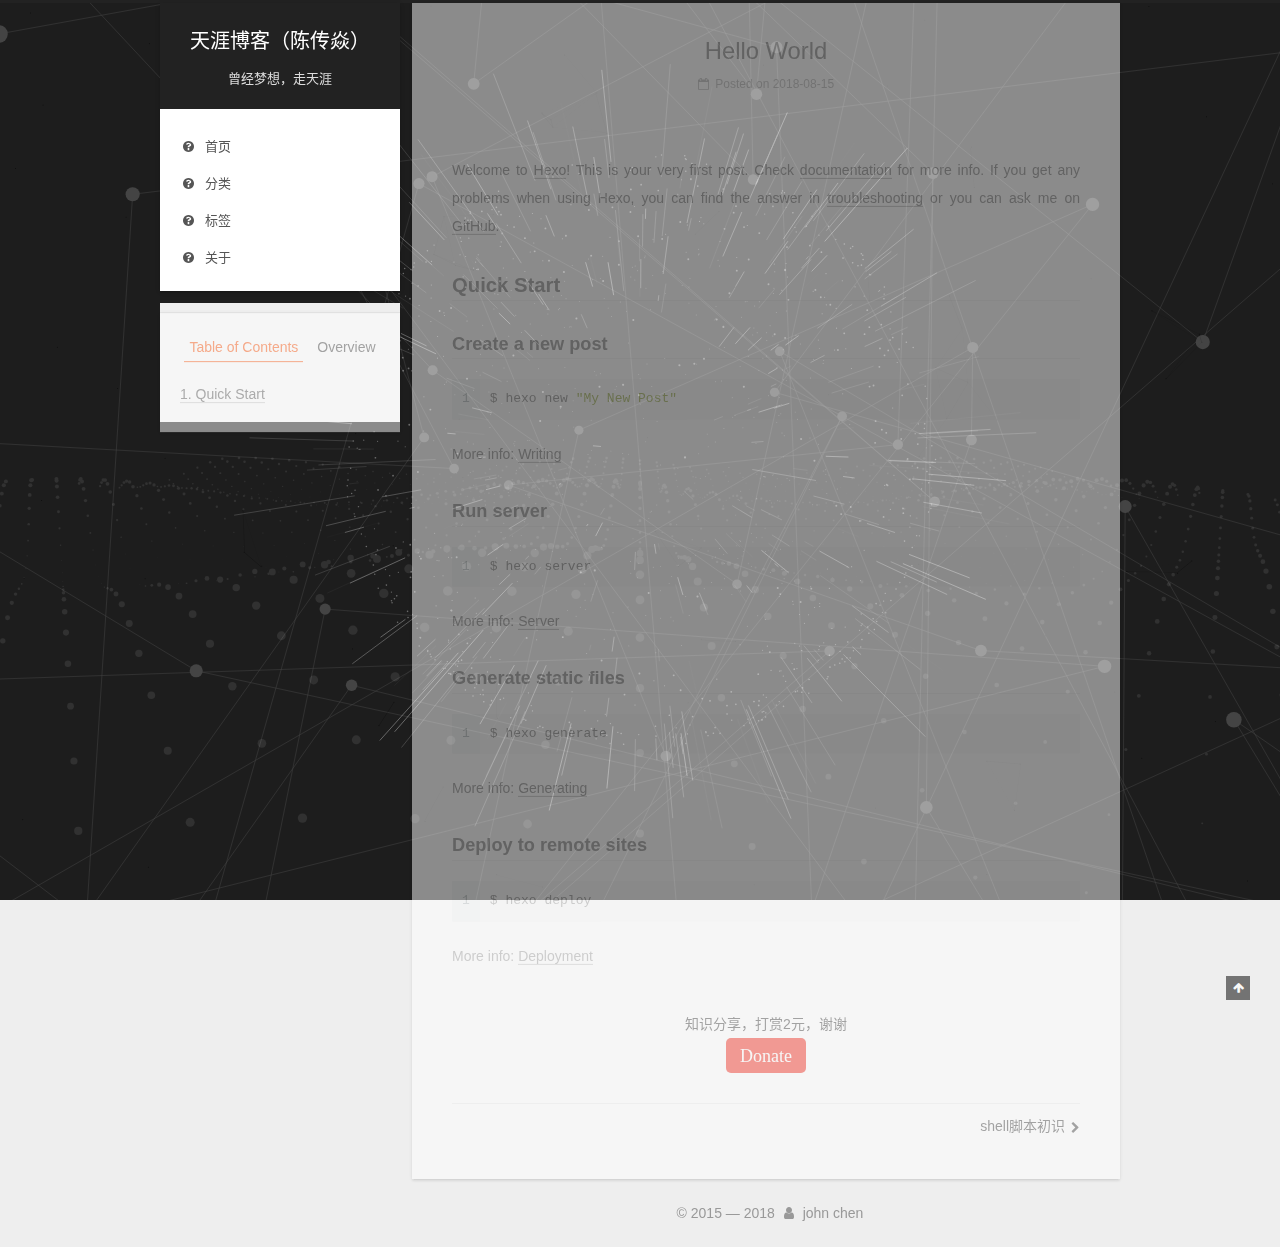
<file: 2018/08/15/hello-world/index.html>
<!DOCTYPE html>



  


<html class="theme-next gemini use-motion" lang="zh-cn">
<head>
  <meta charset="UTF-8"/>
<meta http-equiv="X-UA-Compatible" content="IE=edge" />
<meta name="viewport" content="width=device-width, initial-scale=1, maximum-scale=1"/>
<meta name="theme-color" content="#222">









<meta http-equiv="Cache-Control" content="no-transform" />
<meta http-equiv="Cache-Control" content="no-siteapp" />
















  
  
  <link href="/lib/fancybox/source/jquery.fancybox.css?v=2.1.5" rel="stylesheet" type="text/css" />







<link href="/lib/font-awesome/css/font-awesome.min.css?v=4.6.2" rel="stylesheet" type="text/css" />

<link href="/css/main.css?v=" rel="stylesheet" type="text/css" />


  <link rel="apple-touch-icon" sizes="180x180" href="/images/apple-touch-icon-next.png?v=">


  <link rel="icon" type="image/png" sizes="32x32" href="/images/favicon-32x32-next.png?v=">


  <link rel="icon" type="image/png" sizes="16x16" href="/images/favicon-16x16-next.png?v=">


  <link rel="mask-icon" href="/images/logo.svg?v=" color="#222">





  <meta name="keywords" content="天涯, 理想，实现" />





  <link rel="alternate" href="/atom.xml" title="天涯博客（陈传焱）" type="application/atom+xml" />






<meta name="description" content="Welcome to Hexo! This is your very first post. Check documentation for more info. If you get any problems when using Hexo, you can find the answer in troubleshooting or you can ask me on GitHub. Quick">
<meta property="og:type" content="article">
<meta property="og:title" content="Hello World">
<meta property="og:url" content="seayxu.github.io/2018/08/15/hello-world/index.html">
<meta property="og:site_name" content="天涯博客（陈传焱）">
<meta property="og:description" content="Welcome to Hexo! This is your very first post. Check documentation for more info. If you get any problems when using Hexo, you can find the answer in troubleshooting or you can ask me on GitHub. Quick">
<meta property="og:locale" content="zh-cn">
<meta property="og:updated_time" content="2018-08-15T11:42:45.320Z">
<meta name="twitter:card" content="summary">
<meta name="twitter:title" content="Hello World">
<meta name="twitter:description" content="Welcome to Hexo! This is your very first post. Check documentation for more info. If you get any problems when using Hexo, you can find the answer in troubleshooting or you can ask me on GitHub. Quick">



<script type="text/javascript" id="hexo.configurations">
  var NexT = window.NexT || {};
  var CONFIG = {
    root: '/',
    scheme: 'Gemini',
    version: '',
    sidebar: {"position":"left","display":"hide","offset":12,"b2t":false,"scrollpercent":false,"onmobile":false},
    fancybox: true,
    tabs: true,
    motion: {"enable":true,"async":false,"transition":{"post_block":"fadeIn","post_header":"slideDownIn","post_body":"slideDownIn","coll_header":"slideLeftIn","sidebar":"slideUpIn"}},
    duoshuo: {
      userId: '0',
      author: 'Author'
    },
    algolia: {
      applicationID: '',
      apiKey: '',
      indexName: '',
      hits: {"per_page":10},
      labels: {"input_placeholder":"Search for Posts","hits_empty":"We didn't find any results for the search: ${query}","hits_stats":"${hits} results found in ${time} ms"}
    }
  };
</script>



  <link rel="canonical" href="seayxu.github.io/2018/08/15/hello-world/"/>





  <title>Hello World | 天涯博客（陈传焱）</title>
  








</head>

<body itemscope itemtype="http://schema.org/WebPage" lang="zh-cn">

  
  
    
  

  <div class="container sidebar-position-left page-post-detail">
    <div class="headband"></div>

    <header id="header" class="header" itemscope itemtype="http://schema.org/WPHeader">
      <div class="header-inner"><div class="site-brand-wrapper">
  <div class="site-meta ">
    

    <div class="custom-logo-site-title">
      <a href="/"  class="brand" rel="start">
        <span class="logo-line-before"><i></i></span>
        <span class="site-title">天涯博客（陈传焱）</span>
        <span class="logo-line-after"><i></i></span>
      </a>
    </div>
      
        <h1 class="site-subtitle" itemprop="description">曾经梦想，走天涯</h1>
      
  </div>

  <div class="site-nav-toggle">
    <button>
      <span class="btn-bar"></span>
      <span class="btn-bar"></span>
      <span class="btn-bar"></span>
    </button>
  </div>
</div>

<nav class="site-nav">
  

  
    <ul id="menu" class="menu">
      
        
        <li class="menu-item menu-item-首页">
          <a href="/" rel="section">
            
              <i class="menu-item-icon fa fa-fw fa-question-circle"></i> <br />
            
            首页
          </a>
        </li>
      
        
        <li class="menu-item menu-item-分类">
          <a href="/categories" rel="section">
            
              <i class="menu-item-icon fa fa-fw fa-question-circle"></i> <br />
            
            分类
          </a>
        </li>
      
        
        <li class="menu-item menu-item-标签">
          <a href="/tags" rel="section">
            
              <i class="menu-item-icon fa fa-fw fa-question-circle"></i> <br />
            
            标签
          </a>
        </li>
      
        
        <li class="menu-item menu-item-关于">
          <a href="/about" rel="section">
            
              <i class="menu-item-icon fa fa-fw fa-question-circle"></i> <br />
            
            关于
          </a>
        </li>
      

      
    </ul>
  

  
</nav>



 </div>
    </header>

    <main id="main" class="main">
      <div class="main-inner">
        <div class="content-wrap">
          <div id="content" class="content">
            

  <div id="posts" class="posts-expand">
    

  

  
  
  

  <article class="post post-type-normal" itemscope itemtype="http://schema.org/Article">
  
  
  
  <div class="post-block">
    <link itemprop="mainEntityOfPage" href="seayxu.github.io/2018/08/15/hello-world/">

    <span hidden itemprop="author" itemscope itemtype="http://schema.org/Person">
      <meta itemprop="name" content="john chen">
      <meta itemprop="description" content="">
      <meta itemprop="image" content="/images/avatar.png">
    </span>

    <span hidden itemprop="publisher" itemscope itemtype="http://schema.org/Organization">
      <meta itemprop="name" content="天涯博客（陈传焱）">
    </span>

    
      <header class="post-header">

        
        
          <h2 class="post-title" itemprop="name headline">Hello World</h2>
        

        <div class="post-meta">
          <span class="post-time">
            
              <span class="post-meta-item-icon">
                <i class="fa fa-calendar-o"></i>
              </span>
              
                <span class="post-meta-item-text">Posted on</span>
              
              <time title="Post created" itemprop="dateCreated datePublished" datetime="2018-08-15T13:53:26+08:00">
                2018-08-15
              </time>
            

            

            
          </span>

          

          
            
          

          
          

          

          

          

        </div>
      </header>
    

    
    
    
    <div class="post-body" itemprop="articleBody">

      
      

      
        <p>Welcome to <a href="https://hexo.io/" target="_blank" rel="noopener">Hexo</a>! This is your very first post. Check <a href="https://hexo.io/docs/" target="_blank" rel="noopener">documentation</a> for more info. If you get any problems when using Hexo, you can find the answer in <a href="https://hexo.io/docs/troubleshooting.html" target="_blank" rel="noopener">troubleshooting</a> or you can ask me on <a href="https://github.com/hexojs/hexo/issues" target="_blank" rel="noopener">GitHub</a>.</p>
<h2 id="Quick-Start"><a href="#Quick-Start" class="headerlink" title="Quick Start"></a>Quick Start</h2><h3 id="Create-a-new-post"><a href="#Create-a-new-post" class="headerlink" title="Create a new post"></a>Create a new post</h3><figure class="highlight bash"><table><tr><td class="gutter"><pre><span class="line">1</span><br></pre></td><td class="code"><pre><span class="line">$ hexo new <span class="string">"My New Post"</span></span><br></pre></td></tr></table></figure>
<p>More info: <a href="https://hexo.io/docs/writing.html" target="_blank" rel="noopener">Writing</a></p>
<h3 id="Run-server"><a href="#Run-server" class="headerlink" title="Run server"></a>Run server</h3><figure class="highlight bash"><table><tr><td class="gutter"><pre><span class="line">1</span><br></pre></td><td class="code"><pre><span class="line">$ hexo server</span><br></pre></td></tr></table></figure>
<p>More info: <a href="https://hexo.io/docs/server.html" target="_blank" rel="noopener">Server</a></p>
<h3 id="Generate-static-files"><a href="#Generate-static-files" class="headerlink" title="Generate static files"></a>Generate static files</h3><figure class="highlight bash"><table><tr><td class="gutter"><pre><span class="line">1</span><br></pre></td><td class="code"><pre><span class="line">$ hexo generate</span><br></pre></td></tr></table></figure>
<p>More info: <a href="https://hexo.io/docs/generating.html" target="_blank" rel="noopener">Generating</a></p>
<h3 id="Deploy-to-remote-sites"><a href="#Deploy-to-remote-sites" class="headerlink" title="Deploy to remote sites"></a>Deploy to remote sites</h3><figure class="highlight bash"><table><tr><td class="gutter"><pre><span class="line">1</span><br></pre></td><td class="code"><pre><span class="line">$ hexo deploy</span><br></pre></td></tr></table></figure>
<p>More info: <a href="https://hexo.io/docs/deployment.html" target="_blank" rel="noopener">Deployment</a></p>

      
    </div>
    
    
    

    

    
      <div>
        <div style="padding: 10px 0; margin: 20px auto; width: 90%; text-align: center;">
  <div>知识分享，打赏2元，谢谢</div>
  <button id="rewardButton" disable="enable" onclick="var qr = document.getElementById('QR'); if (qr.style.display === 'none') {qr.style.display='block';} else {qr.style.display='none'}">
    <span>Donate</span>
  </button>
  <div id="QR" style="display: none;">

    
      <div id="wechat" style="display: inline-block">
        <img id="wechat_qr" src="/images/wechatpay.jpg" alt="john chen WeChat Pay"/>
        <p>WeChat Pay</p>
      </div>
    

    
      <div id="alipay" style="display: inline-block">
        <img id="alipay_qr" src="/images/alipay.png" alt="john chen Alipay"/>
        <p>Alipay</p>
      </div>
    

    

  </div>
</div>

      </div>
    

    

    <footer class="post-footer">
      

      
      
      

      
        <div class="post-nav">
          <div class="post-nav-next post-nav-item">
            
          </div>

          <span class="post-nav-divider"></span>

          <div class="post-nav-prev post-nav-item">
            
              <a href="/2018/08/15/title/" rel="prev" title="shell脚本初识">
                shell脚本初识 <i class="fa fa-chevron-right"></i>
              </a>
            
          </div>
        </div>
      

      
      
    </footer>
  </div>
  
  
  
  </article>



    <div class="post-spread">
      
    </div>
  </div>


          </div>
          


          

  



        </div>
        
          
  
  <div class="sidebar-toggle">
    <div class="sidebar-toggle-line-wrap">
      <span class="sidebar-toggle-line sidebar-toggle-line-first"></span>
      <span class="sidebar-toggle-line sidebar-toggle-line-middle"></span>
      <span class="sidebar-toggle-line sidebar-toggle-line-last"></span>
    </div>
  </div>

  <aside id="sidebar" class="sidebar">
    
    <div class="sidebar-inner">

      

      
        <ul class="sidebar-nav motion-element">
          <li class="sidebar-nav-toc sidebar-nav-active" data-target="post-toc-wrap">
            Table of Contents
          </li>
          <li class="sidebar-nav-overview" data-target="site-overview-wrap">
            Overview
          </li>
        </ul>
      

      <section class="site-overview-wrap sidebar-panel">
        <div class="site-overview">
          <div class="site-author motion-element" itemprop="author" itemscope itemtype="http://schema.org/Person">
            
              <img class="site-author-image" itemprop="image"
                src="/images/avatar.png"
                alt="john chen" />
            
              <p class="site-author-name" itemprop="name">john chen</p>
              <p class="site-description motion-element" itemprop="description"></p>
          </div>

          <nav class="site-state motion-element">

            
              <div class="site-state-item site-state-posts">
              
                <a href="/archives">
              
                  <span class="site-state-item-count">2</span>
                  <span class="site-state-item-name">posts</span>
                </a>
              </div>
            

            

            
              
              
              <div class="site-state-item site-state-tags">
                <a href="/tags/index.html">
                  <span class="site-state-item-count">1</span>
                  <span class="site-state-item-name">tags</span>
                </a>
              </div>
            

          </nav>

          
            <div class="feed-link motion-element">
              <a href="/atom.xml" rel="alternate">
                <i class="fa fa-rss"></i>
                RSS
              </a>
            </div>
          

          

          
          

          
          
            <div class="links-of-blogroll motion-element links-of-blogroll-block">
              <div class="links-of-blogroll-title">
                <i class="fa  fa-fw fa-globe"></i>
                友情链接
              </div>
              <ul class="links-of-blogroll-list">
                
                  <li class="links-of-blogroll-item">
                    <a href="http://www.baidu.com/" title="百度" target="_blank">百度</a>
                  </li>
                
                  <li class="links-of-blogroll-item">
                    <a href="http://www.kugou.com/" title="酷狗" target="_blank">酷狗</a>
                  </li>
                
              </ul>
            </div>
          

          

        </div>
      </section>

      
      <!--noindex-->
        <section class="post-toc-wrap motion-element sidebar-panel sidebar-panel-active">
          <div class="post-toc">

            
              
            

            
              <div class="post-toc-content"><ol class="nav"><li class="nav-item nav-level-2"><a class="nav-link" href="#Quick-Start"><span class="nav-number">1.</span> <span class="nav-text">Quick Start</span></a><ol class="nav-child"><li class="nav-item nav-level-3"><a class="nav-link" href="#Create-a-new-post"><span class="nav-number">1.1.</span> <span class="nav-text">Create a new post</span></a></li><li class="nav-item nav-level-3"><a class="nav-link" href="#Run-server"><span class="nav-number">1.2.</span> <span class="nav-text">Run server</span></a></li><li class="nav-item nav-level-3"><a class="nav-link" href="#Generate-static-files"><span class="nav-number">1.3.</span> <span class="nav-text">Generate static files</span></a></li><li class="nav-item nav-level-3"><a class="nav-link" href="#Deploy-to-remote-sites"><span class="nav-number">1.4.</span> <span class="nav-text">Deploy to remote sites</span></a></li></ol></li></ol></div>
            

          </div>
        </section>
      <!--/noindex-->
      

      

    </div>
  </aside>


        
      </div>
    </main>

    <footer id="footer" class="footer">
      <div class="footer-inner">
        <div class="copyright">&copy; 2015 &mdash; <span itemprop="copyrightYear">2018</span>
  <span class="with-love">
    <i class="fa fa-user"></i>
  </span>
  <span class="author" itemprop="copyrightHolder">john chen</span>

  
</div>









        







        
      </div>
    </footer>

    
      <div class="back-to-top">
        <i class="fa fa-arrow-up"></i>
        
      </div>
    

    

  </div>

  

<script type="text/javascript">
  if (Object.prototype.toString.call(window.Promise) !== '[object Function]') {
    window.Promise = null;
  }
</script>









  


  



  
  



  
  



  
  





  
  
    <script type="text/javascript" src="/lib/jquery/index.js?v=2.1.3"></script>
  

  
  
    <script type="text/javascript" src="/lib/fastclick/lib/fastclick.min.js?v=1.0.6"></script>
  

  
  
    <script type="text/javascript" src="/lib/jquery_lazyload/jquery.lazyload.js?v=1.9.7"></script>
  

  
  
    <script type="text/javascript" src="/lib/velocity/velocity.min.js?v=1.2.1"></script>
  

  
  
    <script type="text/javascript" src="/lib/velocity/velocity.ui.min.js?v=1.2.1"></script>
  

  
  
    <script type="text/javascript" src="/lib/fancybox/source/jquery.fancybox.pack.js?v=2.1.5"></script>
  

  
  
    <script type="text/javascript" src="/lib/canvas-nest/canvas-nest.min.js"></script>
  

  
  
    <script type="text/javascript" src="/lib/three/three.min.js"></script>
  

  
  
    <script type="text/javascript" src="/lib/three/three-waves.min.js"></script>
  

  
  
    <script type="text/javascript" src="/lib/three/canvas_lines.min.js"></script>
  

  
  
    <script type="text/javascript" src="/lib/three/canvas_sphere.min.js"></script>
  


  


  <script type="text/javascript" src="/js/src/utils.js?v="></script>

  <script type="text/javascript" src="/js/src/motion.js?v="></script>



  
  


  <script type="text/javascript" src="/js/src/affix.js?v="></script>

  <script type="text/javascript" src="/js/src/schemes/pisces.js?v="></script>



  
  <script type="text/javascript" src="/js/src/scrollspy.js?v="></script>
<script type="text/javascript" src="/js/src/post-details.js?v="></script>



  


  <script type="text/javascript" src="/js/src/bootstrap.js?v="></script>



  


  




	





  





  












  





  

  

  

  
  

  

  

  

</body>
</html>
</file>
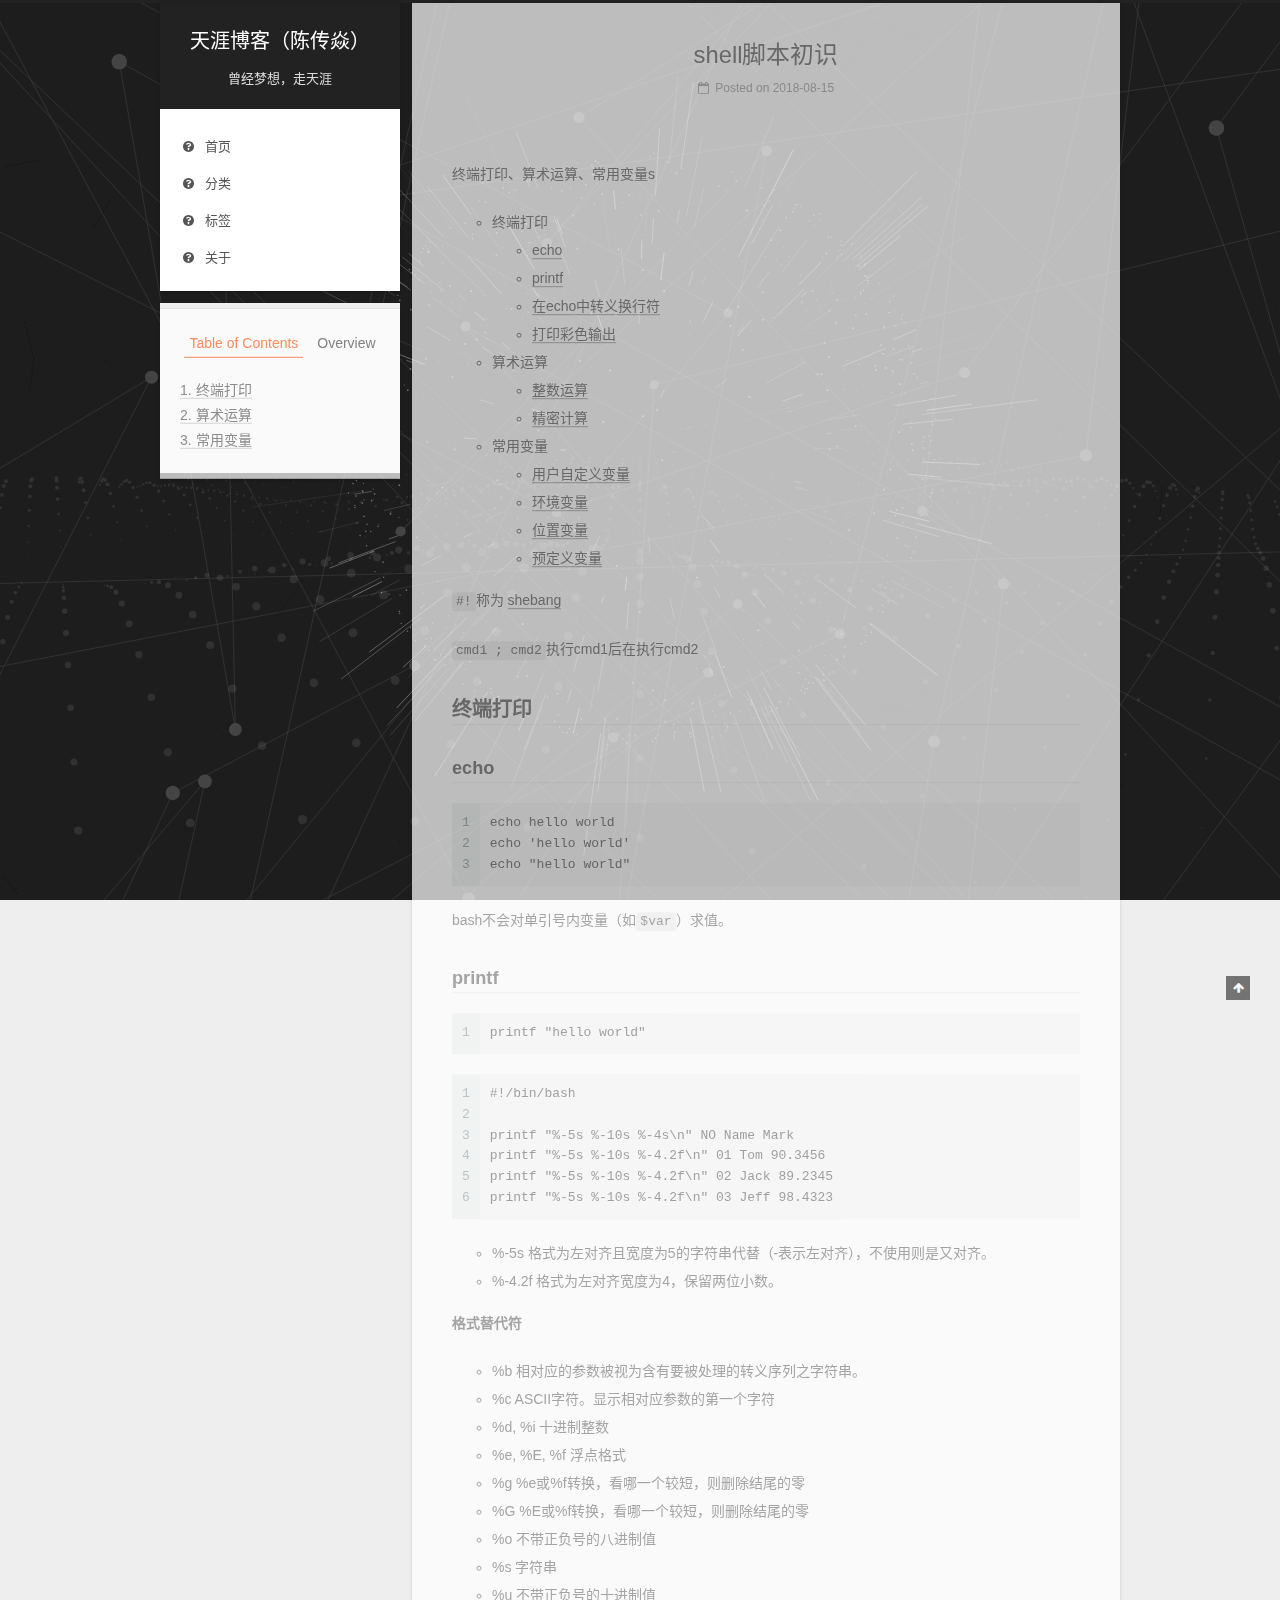
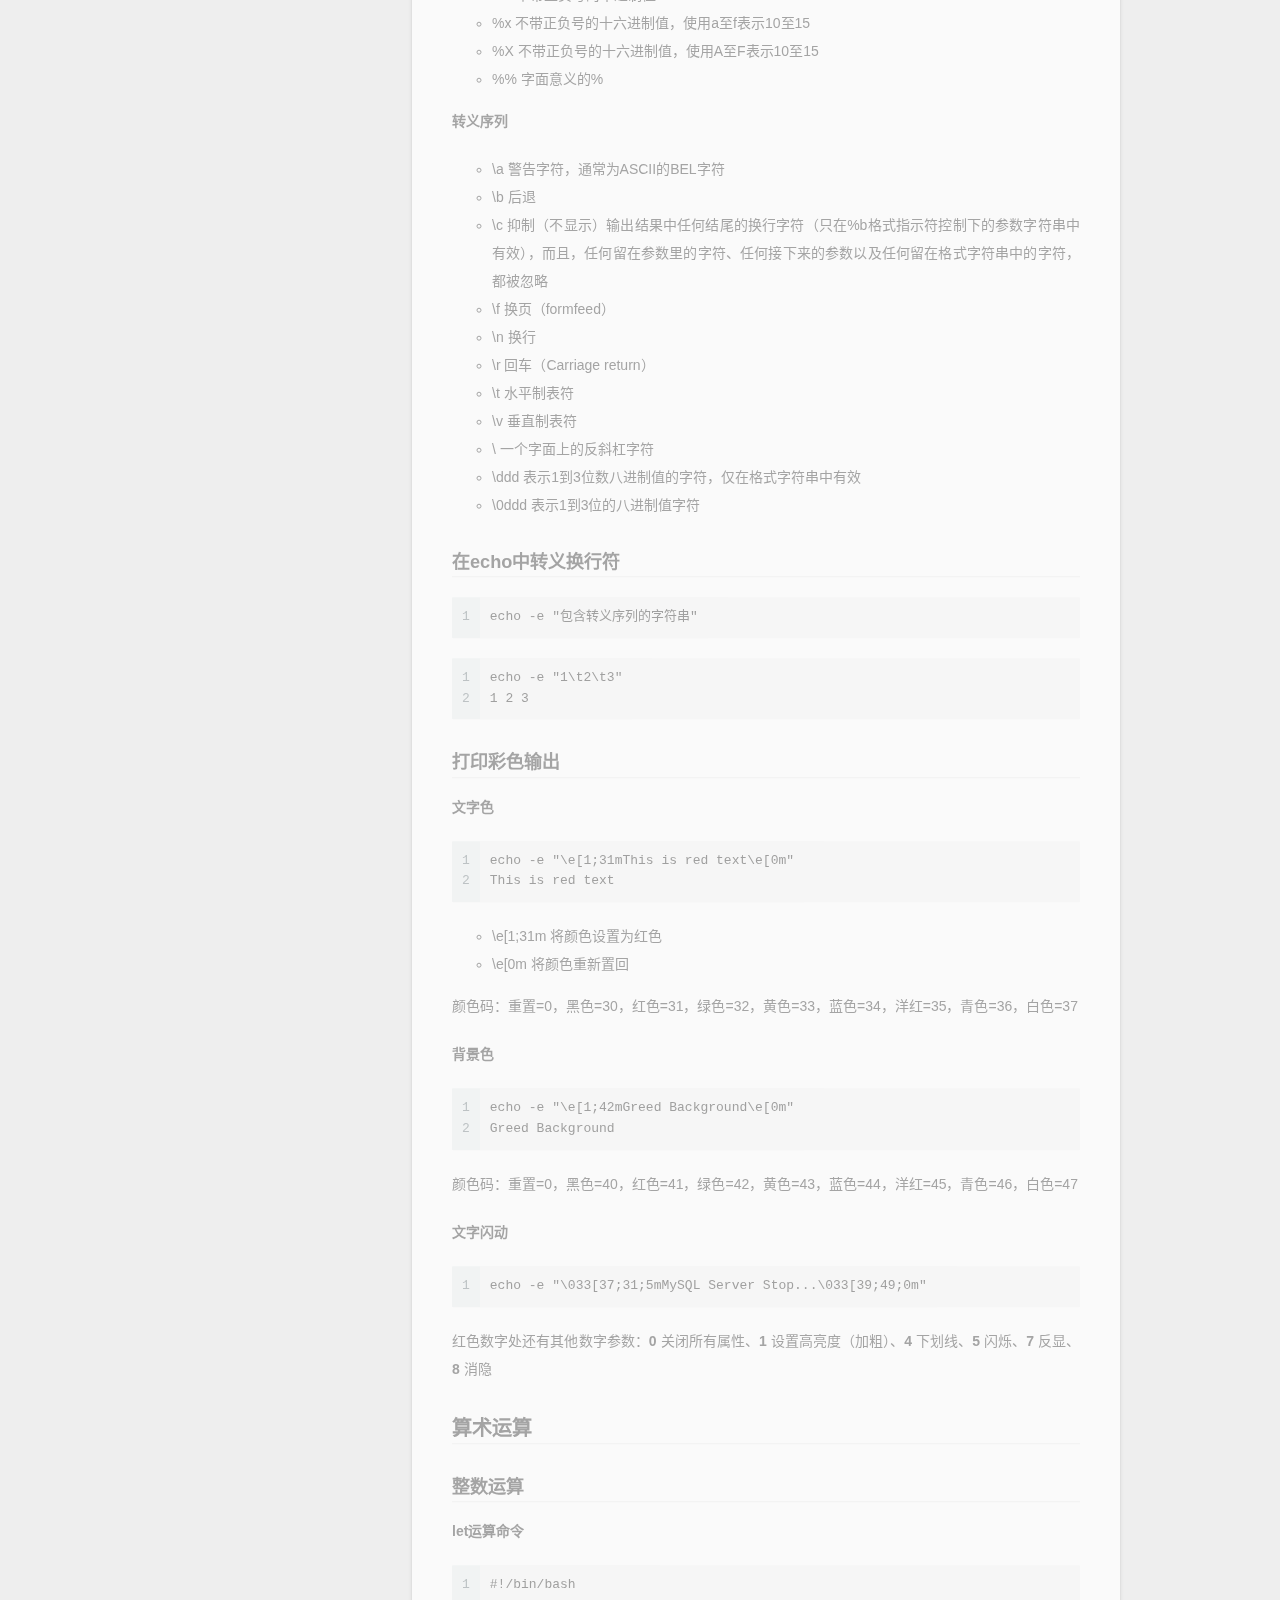
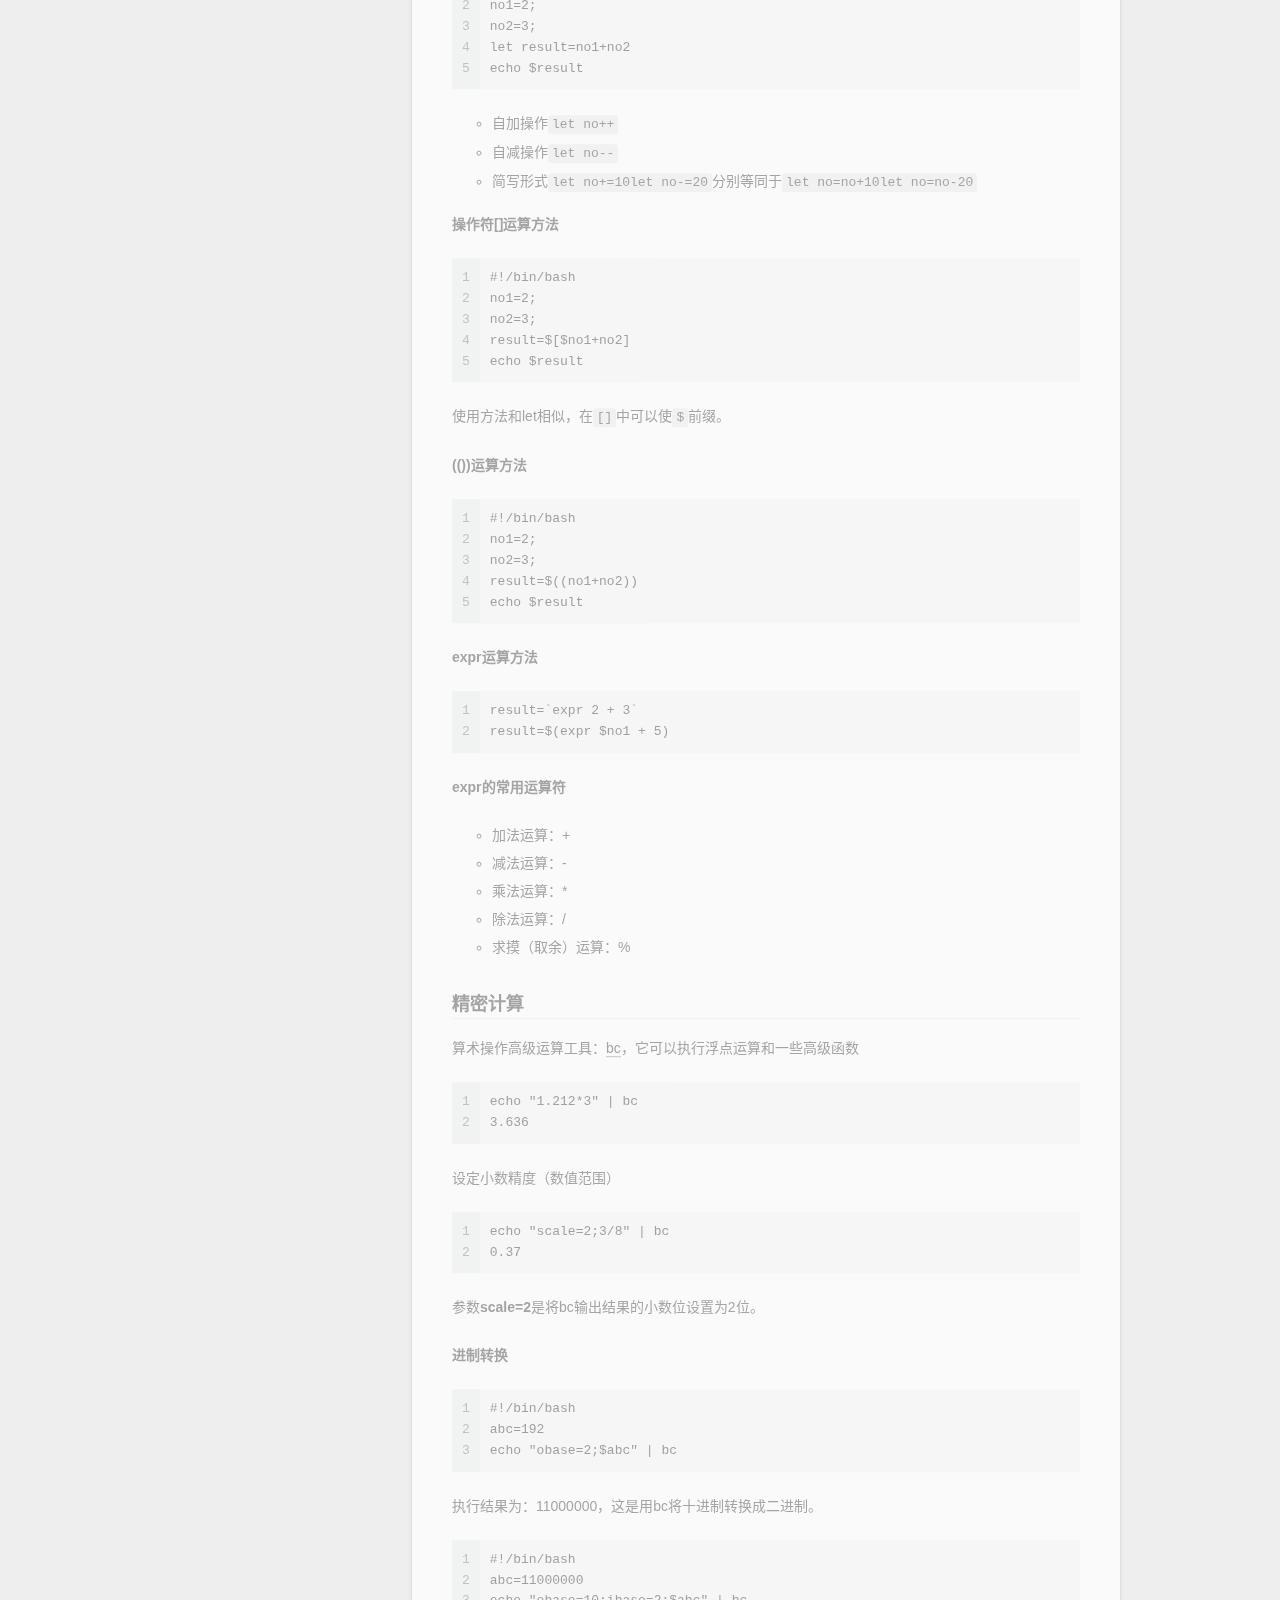
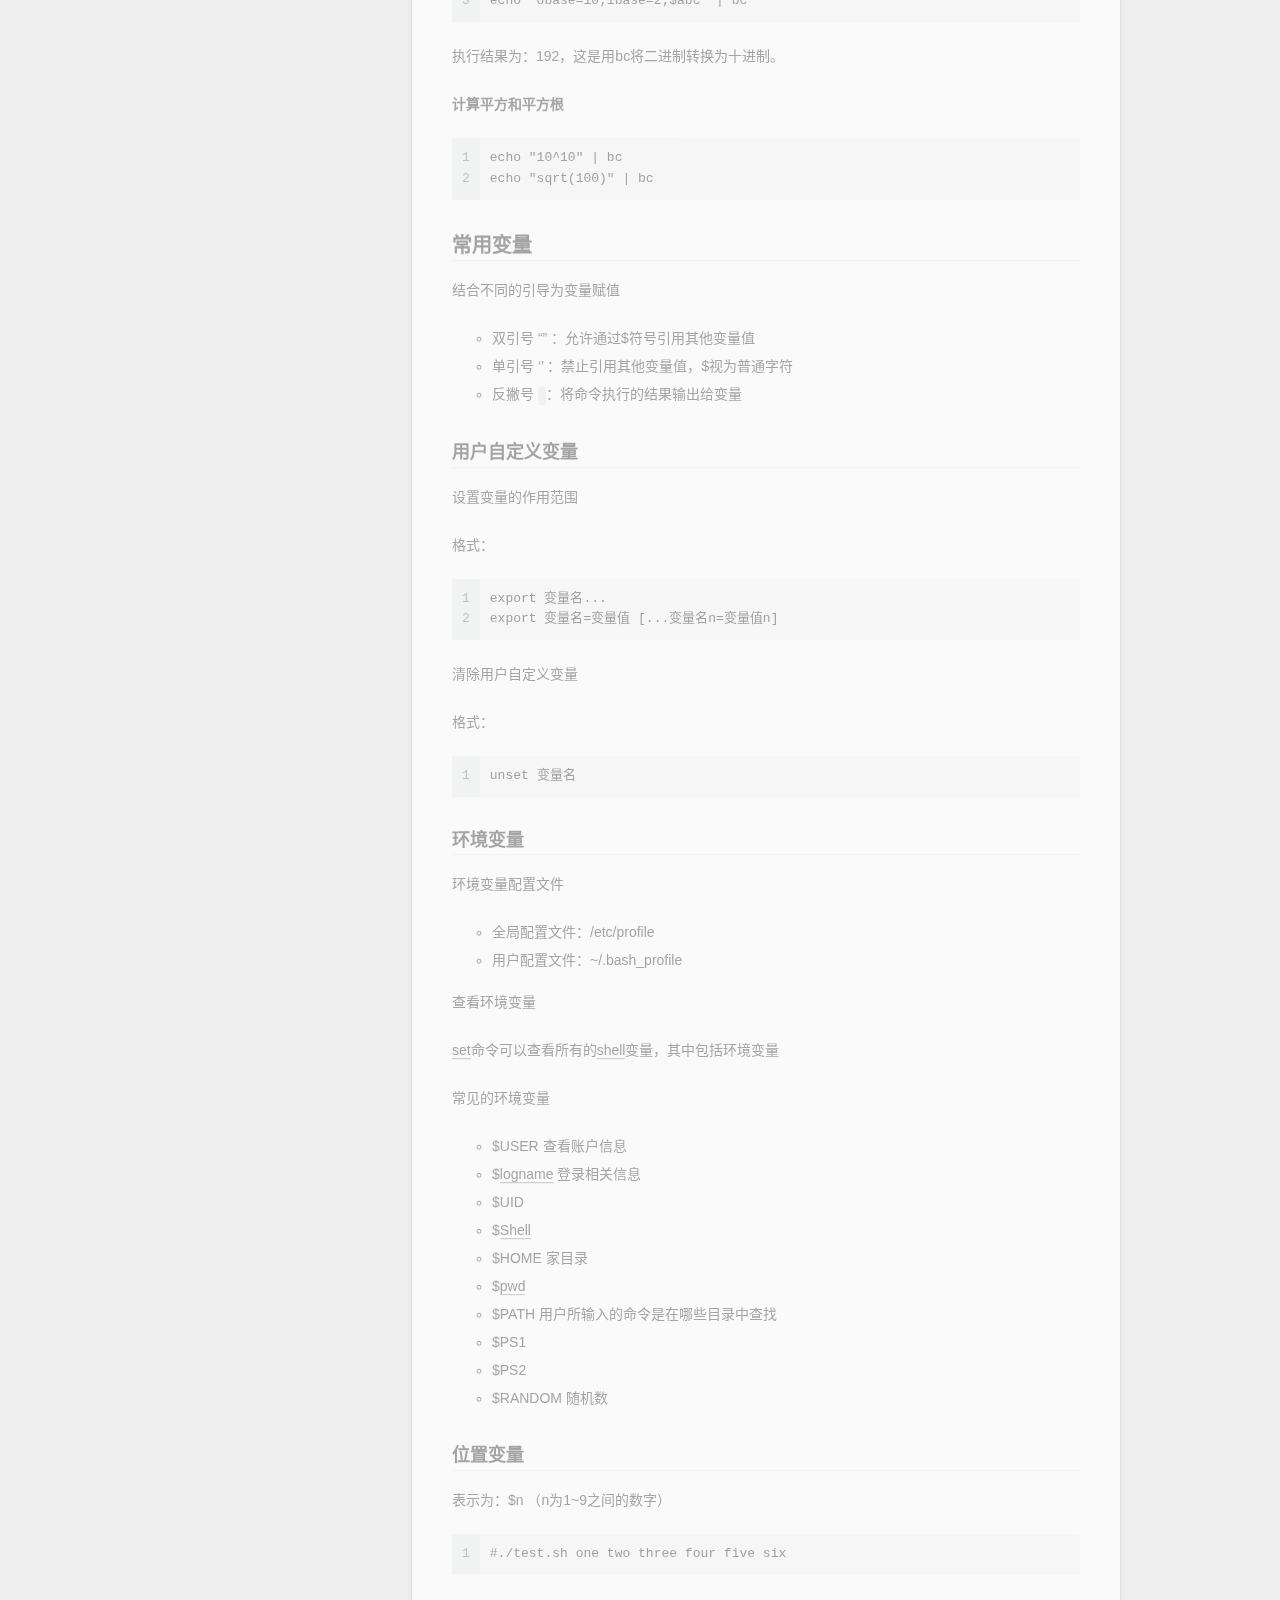
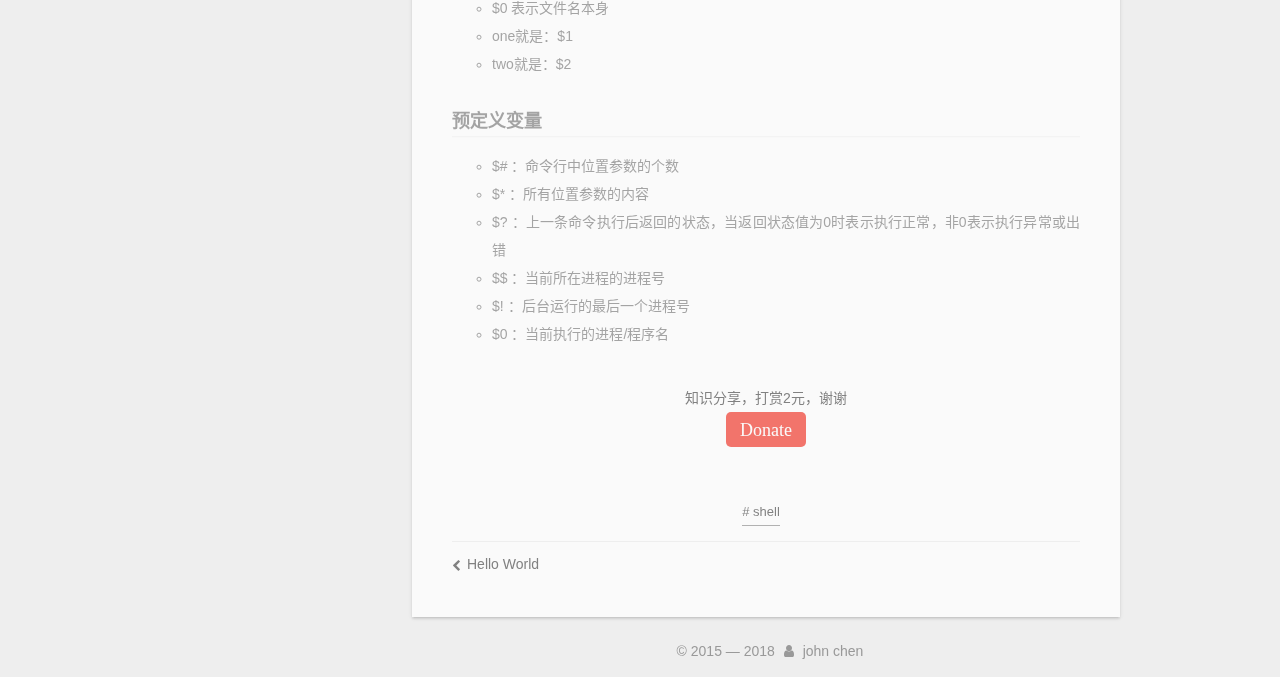
<file: 2018/08/15/title/index.html>
<!DOCTYPE html>



  


<html class="theme-next gemini use-motion" lang="zh-cn">
<head>
  <meta charset="UTF-8"/>
<meta http-equiv="X-UA-Compatible" content="IE=edge" />
<meta name="viewport" content="width=device-width, initial-scale=1, maximum-scale=1"/>
<meta name="theme-color" content="#222">









<meta http-equiv="Cache-Control" content="no-transform" />
<meta http-equiv="Cache-Control" content="no-siteapp" />
















  
  
  <link href="/lib/fancybox/source/jquery.fancybox.css?v=2.1.5" rel="stylesheet" type="text/css" />







<link href="/lib/font-awesome/css/font-awesome.min.css?v=4.6.2" rel="stylesheet" type="text/css" />

<link href="/css/main.css?v=" rel="stylesheet" type="text/css" />


  <link rel="apple-touch-icon" sizes="180x180" href="/images/apple-touch-icon-next.png?v=">


  <link rel="icon" type="image/png" sizes="32x32" href="/images/favicon-32x32-next.png?v=">


  <link rel="icon" type="image/png" sizes="16x16" href="/images/favicon-16x16-next.png?v=">


  <link rel="mask-icon" href="/images/logo.svg?v=" color="#222">





  <meta name="keywords" content="shell," />





  <link rel="alternate" href="/atom.xml" title="天涯博客（陈传焱）" type="application/atom+xml" />






<meta name="description" content="终端打印、算术运算、常用变量s  终端打印 echo printf 在echo中转义换行符 打印彩色输出   算术运算 整数运算 精密计算   常用变量 用户自定义变量 环境变量 位置变量 预定义变量    #!称为 shebang cmd1 ; cmd2执行cmd1后在执行cmd2 终端打印echo123echo hello worldecho &amp;apos;hello world&amp;apos;e">
<meta name="keywords" content="shell">
<meta property="og:type" content="article">
<meta property="og:title" content="shell脚本初识">
<meta property="og:url" content="seayxu.github.io/2018/08/15/title/index.html">
<meta property="og:site_name" content="天涯博客（陈传焱）">
<meta property="og:description" content="终端打印、算术运算、常用变量s  终端打印 echo printf 在echo中转义换行符 打印彩色输出   算术运算 整数运算 精密计算   常用变量 用户自定义变量 环境变量 位置变量 预定义变量    #!称为 shebang cmd1 ; cmd2执行cmd1后在执行cmd2 终端打印echo123echo hello worldecho &amp;apos;hello world&amp;apos;e">
<meta property="og:locale" content="zh-cn">
<meta property="og:updated_time" content="2018-08-15T14:10:00.413Z">
<meta name="twitter:card" content="summary">
<meta name="twitter:title" content="shell脚本初识">
<meta name="twitter:description" content="终端打印、算术运算、常用变量s  终端打印 echo printf 在echo中转义换行符 打印彩色输出   算术运算 整数运算 精密计算   常用变量 用户自定义变量 环境变量 位置变量 预定义变量    #!称为 shebang cmd1 ; cmd2执行cmd1后在执行cmd2 终端打印echo123echo hello worldecho &amp;apos;hello world&amp;apos;e">



<script type="text/javascript" id="hexo.configurations">
  var NexT = window.NexT || {};
  var CONFIG = {
    root: '/',
    scheme: 'Gemini',
    version: '',
    sidebar: {"position":"left","display":"hide","offset":12,"b2t":false,"scrollpercent":false,"onmobile":false},
    fancybox: true,
    tabs: true,
    motion: {"enable":true,"async":false,"transition":{"post_block":"fadeIn","post_header":"slideDownIn","post_body":"slideDownIn","coll_header":"slideLeftIn","sidebar":"slideUpIn"}},
    duoshuo: {
      userId: '0',
      author: 'Author'
    },
    algolia: {
      applicationID: '',
      apiKey: '',
      indexName: '',
      hits: {"per_page":10},
      labels: {"input_placeholder":"Search for Posts","hits_empty":"We didn't find any results for the search: ${query}","hits_stats":"${hits} results found in ${time} ms"}
    }
  };
</script>



  <link rel="canonical" href="seayxu.github.io/2018/08/15/title/"/>





  <title>shell脚本初识 | 天涯博客（陈传焱）</title>
  








</head>

<body itemscope itemtype="http://schema.org/WebPage" lang="zh-cn">

  
  
    
  

  <div class="container sidebar-position-left page-post-detail">
    <div class="headband"></div>

    <header id="header" class="header" itemscope itemtype="http://schema.org/WPHeader">
      <div class="header-inner"><div class="site-brand-wrapper">
  <div class="site-meta ">
    

    <div class="custom-logo-site-title">
      <a href="/"  class="brand" rel="start">
        <span class="logo-line-before"><i></i></span>
        <span class="site-title">天涯博客（陈传焱）</span>
        <span class="logo-line-after"><i></i></span>
      </a>
    </div>
      
        <h1 class="site-subtitle" itemprop="description">曾经梦想，走天涯</h1>
      
  </div>

  <div class="site-nav-toggle">
    <button>
      <span class="btn-bar"></span>
      <span class="btn-bar"></span>
      <span class="btn-bar"></span>
    </button>
  </div>
</div>

<nav class="site-nav">
  

  
    <ul id="menu" class="menu">
      
        
        <li class="menu-item menu-item-首页">
          <a href="/" rel="section">
            
              <i class="menu-item-icon fa fa-fw fa-question-circle"></i> <br />
            
            首页
          </a>
        </li>
      
        
        <li class="menu-item menu-item-分类">
          <a href="/categories" rel="section">
            
              <i class="menu-item-icon fa fa-fw fa-question-circle"></i> <br />
            
            分类
          </a>
        </li>
      
        
        <li class="menu-item menu-item-标签">
          <a href="/tags" rel="section">
            
              <i class="menu-item-icon fa fa-fw fa-question-circle"></i> <br />
            
            标签
          </a>
        </li>
      
        
        <li class="menu-item menu-item-关于">
          <a href="/about" rel="section">
            
              <i class="menu-item-icon fa fa-fw fa-question-circle"></i> <br />
            
            关于
          </a>
        </li>
      

      
    </ul>
  

  
</nav>



 </div>
    </header>

    <main id="main" class="main">
      <div class="main-inner">
        <div class="content-wrap">
          <div id="content" class="content">
            

  <div id="posts" class="posts-expand">
    

  

  
  
  

  <article class="post post-type-normal" itemscope itemtype="http://schema.org/Article">
  
  
  
  <div class="post-block">
    <link itemprop="mainEntityOfPage" href="seayxu.github.io/2018/08/15/title/">

    <span hidden itemprop="author" itemscope itemtype="http://schema.org/Person">
      <meta itemprop="name" content="john chen">
      <meta itemprop="description" content="">
      <meta itemprop="image" content="/images/avatar.png">
    </span>

    <span hidden itemprop="publisher" itemscope itemtype="http://schema.org/Organization">
      <meta itemprop="name" content="天涯博客（陈传焱）">
    </span>

    
      <header class="post-header">

        
        
          <h2 class="post-title" itemprop="name headline">shell脚本初识</h2>
        

        <div class="post-meta">
          <span class="post-time">
            
              <span class="post-meta-item-icon">
                <i class="fa fa-calendar-o"></i>
              </span>
              
                <span class="post-meta-item-text">Posted on</span>
              
              <time title="Post created" itemprop="dateCreated datePublished" datetime="2018-08-15T21:14:11+08:00">
                2018-08-15
              </time>
            

            

            
          </span>

          

          
            
          

          
          

          

          

          

        </div>
      </header>
    

    
    
    
    <div class="post-body" itemprop="articleBody">

      
      

      
        <p> 终端打印、算术运算、常用变量s</p>
<ul>
<li>终端打印<ul>
<li><a href="http://man.linuxde.net/shell-script/shell-1#echo" target="_blank" rel="noopener">echo</a></li>
<li><a href="http://man.linuxde.net/shell-script/shell-1#printf" target="_blank" rel="noopener">printf</a></li>
<li><a href="http://man.linuxde.net/shell-script/shell-1#在echo中转义换行符" target="_blank" rel="noopener">在echo中转义换行符</a></li>
<li><a href="http://man.linuxde.net/shell-script/shell-1#打印彩色输出" target="_blank" rel="noopener">打印彩色输出</a></li>
</ul>
</li>
<li>算术运算<ul>
<li><a href="http://man.linuxde.net/shell-script/shell-1#整数运算" target="_blank" rel="noopener">整数运算</a></li>
<li><a href="http://man.linuxde.net/shell-script/shell-1#精密计算" target="_blank" rel="noopener">精密计算</a></li>
</ul>
</li>
<li>常用变量<ul>
<li><a href="http://man.linuxde.net/shell-script/shell-1#用户自定义变量" target="_blank" rel="noopener">用户自定义变量</a></li>
<li><a href="http://man.linuxde.net/shell-script/shell-1#环境变量" target="_blank" rel="noopener">环境变量</a></li>
<li><a href="http://man.linuxde.net/shell-script/shell-1#位置变量" target="_blank" rel="noopener">位置变量</a></li>
<li><a href="http://man.linuxde.net/shell-script/shell-1#预定义变量" target="_blank" rel="noopener">预定义变量</a></li>
</ul>
</li>
</ul>
<p><code>#!</code>称为 <a href="http://zh.wikipedia.org/zh-hant/Shebang" target="_blank" rel="noopener">shebang</a></p>
<p><code>cmd1 ; cmd2</code>执行cmd1后在执行cmd2</p>
<h2 id="终端打印"><a href="#终端打印" class="headerlink" title="终端打印"></a>终端打印</h2><h3 id="echo"><a href="#echo" class="headerlink" title="echo"></a>echo</h3><figure class="highlight plain"><table><tr><td class="gutter"><pre><span class="line">1</span><br><span class="line">2</span><br><span class="line">3</span><br></pre></td><td class="code"><pre><span class="line">echo hello world</span><br><span class="line">echo &apos;hello world&apos;</span><br><span class="line">echo &quot;hello world&quot;</span><br></pre></td></tr></table></figure>
<p>bash不会对单引号内变量（如<code>$var</code>）求值。</p>
<h3 id="printf"><a href="#printf" class="headerlink" title="printf"></a>printf</h3><figure class="highlight plain"><table><tr><td class="gutter"><pre><span class="line">1</span><br></pre></td><td class="code"><pre><span class="line">printf &quot;hello world&quot;</span><br></pre></td></tr></table></figure>
<figure class="highlight plain"><table><tr><td class="gutter"><pre><span class="line">1</span><br><span class="line">2</span><br><span class="line">3</span><br><span class="line">4</span><br><span class="line">5</span><br><span class="line">6</span><br></pre></td><td class="code"><pre><span class="line">#!/bin/bash</span><br><span class="line"></span><br><span class="line">printf &quot;%-5s %-10s %-4s\n&quot; NO Name Mark</span><br><span class="line">printf &quot;%-5s %-10s %-4.2f\n&quot; 01 Tom 90.3456</span><br><span class="line">printf &quot;%-5s %-10s %-4.2f\n&quot; 02 Jack 89.2345</span><br><span class="line">printf &quot;%-5s %-10s %-4.2f\n&quot; 03 Jeff 98.4323</span><br></pre></td></tr></table></figure>
<ul>
<li>%-5s 格式为左对齐且宽度为5的字符串代替（-表示左对齐），不使用则是又对齐。</li>
<li>%-4.2f 格式为左对齐宽度为4，保留两位小数。</li>
</ul>
<p><strong>格式替代符</strong></p>
<ul>
<li>%b 相对应的参数被视为含有要被处理的转义序列之字符串。</li>
<li>%c ASCII字符。显示相对应参数的第一个字符</li>
<li>%d, %i 十进制整数</li>
<li>%e, %E, %f 浮点格式</li>
<li>%g %e或%f转换，看哪一个较短，则删除结尾的零</li>
<li>%G %E或%f转换，看哪一个较短，则删除结尾的零</li>
<li>%o 不带正负号的八进制值</li>
<li>%s 字符串</li>
<li>%u 不带正负号的十进制值</li>
<li>%x 不带正负号的十六进制值，使用a至f表示10至15</li>
<li>%X 不带正负号的十六进制值，使用A至F表示10至15</li>
<li>%% 字面意义的%</li>
</ul>
<p><strong>转义序列</strong></p>
<ul>
<li>\a 警告字符，通常为ASCII的BEL字符</li>
<li>\b 后退</li>
<li>\c 抑制（不显示）输出结果中任何结尾的换行字符（只在%b格式指示符控制下的参数字符串中有效），而且，任何留在参数里的字符、任何接下来的参数以及任何留在格式字符串中的字符，都被忽略</li>
<li>\f 换页（formfeed）</li>
<li>\n 换行</li>
<li>\r 回车（Carriage return）</li>
<li>\t 水平制表符</li>
<li>\v 垂直制表符</li>
<li>\ 一个字面上的反斜杠字符</li>
<li>\ddd 表示1到3位数八进制值的字符，仅在格式字符串中有效</li>
<li>\0ddd 表示1到3位的八进制值字符</li>
</ul>
<h3 id="在echo中转义换行符"><a href="#在echo中转义换行符" class="headerlink" title="在echo中转义换行符"></a>在echo中转义换行符</h3><figure class="highlight plain"><table><tr><td class="gutter"><pre><span class="line">1</span><br></pre></td><td class="code"><pre><span class="line">echo -e &quot;包含转义序列的字符串&quot;</span><br></pre></td></tr></table></figure>
<figure class="highlight plain"><table><tr><td class="gutter"><pre><span class="line">1</span><br><span class="line">2</span><br></pre></td><td class="code"><pre><span class="line">echo -e &quot;1\t2\t3&quot;</span><br><span class="line">1 2 3</span><br></pre></td></tr></table></figure>
<h3 id="打印彩色输出"><a href="#打印彩色输出" class="headerlink" title="打印彩色输出"></a>打印彩色输出</h3><p><strong>文字色</strong></p>
<figure class="highlight plain"><table><tr><td class="gutter"><pre><span class="line">1</span><br><span class="line">2</span><br></pre></td><td class="code"><pre><span class="line">echo -e &quot;\e[1;31mThis is red text\e[0m&quot;</span><br><span class="line">This is red text</span><br></pre></td></tr></table></figure>
<ul>
<li>\e[1;31m 将颜色设置为红色</li>
<li>\e[0m 将颜色重新置回</li>
</ul>
<p>颜色码：重置=0，黑色=30，红色=31，绿色=32，黄色=33，蓝色=34，洋红=35，青色=36，白色=37</p>
<p><strong>背景色</strong></p>
<figure class="highlight plain"><table><tr><td class="gutter"><pre><span class="line">1</span><br><span class="line">2</span><br></pre></td><td class="code"><pre><span class="line">echo -e &quot;\e[1;42mGreed Background\e[0m&quot;</span><br><span class="line">Greed Background</span><br></pre></td></tr></table></figure>
<p>颜色码：重置=0，黑色=40，红色=41，绿色=42，黄色=43，蓝色=44，洋红=45，青色=46，白色=47</p>
<p><strong>文字闪动</strong></p>
<figure class="highlight plain"><table><tr><td class="gutter"><pre><span class="line">1</span><br></pre></td><td class="code"><pre><span class="line">echo -e &quot;\033[37;31;5mMySQL Server Stop...\033[39;49;0m&quot;</span><br></pre></td></tr></table></figure>
<p>红色数字处还有其他数字参数：<strong>0</strong> 关闭所有属性、<strong>1</strong> 设置高亮度（加粗）、<strong>4</strong> 下划线、<strong>5</strong> 闪烁、<strong>7</strong> 反显、<strong>8</strong> 消隐</p>
<h2 id="算术运算"><a href="#算术运算" class="headerlink" title="算术运算"></a>算术运算</h2><h3 id="整数运算"><a href="#整数运算" class="headerlink" title="整数运算"></a>整数运算</h3><p><strong>let运算命令</strong></p>
<figure class="highlight plain"><table><tr><td class="gutter"><pre><span class="line">1</span><br><span class="line">2</span><br><span class="line">3</span><br><span class="line">4</span><br><span class="line">5</span><br></pre></td><td class="code"><pre><span class="line">#!/bin/bash</span><br><span class="line">no1=2;</span><br><span class="line">no2=3;</span><br><span class="line">let result=no1+no2</span><br><span class="line">echo $result</span><br></pre></td></tr></table></figure>
<ul>
<li>自加操作<code>let no++</code></li>
<li>自减操作<code>let no--</code></li>
<li>简写形式<code>let no+=10let no-=20</code>分别等同于<code>let no=no+10let no=no-20</code></li>
</ul>
<p><strong>操作符[]运算方法</strong></p>
<figure class="highlight plain"><table><tr><td class="gutter"><pre><span class="line">1</span><br><span class="line">2</span><br><span class="line">3</span><br><span class="line">4</span><br><span class="line">5</span><br></pre></td><td class="code"><pre><span class="line">#!/bin/bash</span><br><span class="line">no1=2;</span><br><span class="line">no2=3;</span><br><span class="line">result=$[$no1+no2]</span><br><span class="line">echo $result</span><br></pre></td></tr></table></figure>
<p>使用方法和let相似，在<code>[]</code>中可以使<code>$</code>前缀。</p>
<p><strong>(())运算方法</strong></p>
<figure class="highlight plain"><table><tr><td class="gutter"><pre><span class="line">1</span><br><span class="line">2</span><br><span class="line">3</span><br><span class="line">4</span><br><span class="line">5</span><br></pre></td><td class="code"><pre><span class="line">#!/bin/bash</span><br><span class="line">no1=2;</span><br><span class="line">no2=3;</span><br><span class="line">result=$((no1+no2))</span><br><span class="line">echo $result</span><br></pre></td></tr></table></figure>
<p><strong>expr运算方法</strong></p>
<figure class="highlight plain"><table><tr><td class="gutter"><pre><span class="line">1</span><br><span class="line">2</span><br></pre></td><td class="code"><pre><span class="line">result=`expr 2 + 3`</span><br><span class="line">result=$(expr $no1 + 5)</span><br></pre></td></tr></table></figure>
<p><strong>expr的常用运算符</strong></p>
<ul>
<li>加法运算：+</li>
<li>减法运算：-</li>
<li>乘法运算：*</li>
<li>除法运算：/</li>
<li>求摸（取余）运算：%</li>
</ul>
<h3 id="精密计算"><a href="#精密计算" class="headerlink" title="精密计算"></a>精密计算</h3><p>算术操作高级运算工具：<a href="http://man.linuxde.net/bc" target="_blank" rel="noopener">bc</a>，它可以执行浮点运算和一些高级函数</p>
<figure class="highlight plain"><table><tr><td class="gutter"><pre><span class="line">1</span><br><span class="line">2</span><br></pre></td><td class="code"><pre><span class="line">echo &quot;1.212*3&quot; | bc </span><br><span class="line">3.636</span><br></pre></td></tr></table></figure>
<p>设定小数精度（数值范围）</p>
<figure class="highlight plain"><table><tr><td class="gutter"><pre><span class="line">1</span><br><span class="line">2</span><br></pre></td><td class="code"><pre><span class="line">echo &quot;scale=2;3/8&quot; | bc</span><br><span class="line">0.37</span><br></pre></td></tr></table></figure>
<p>参数<strong>scale=2</strong>是将bc输出结果的小数位设置为2位。</p>
<p><strong>进制转换</strong></p>
<figure class="highlight plain"><table><tr><td class="gutter"><pre><span class="line">1</span><br><span class="line">2</span><br><span class="line">3</span><br></pre></td><td class="code"><pre><span class="line">#!/bin/bash</span><br><span class="line">abc=192</span><br><span class="line">echo &quot;obase=2;$abc&quot; | bc</span><br></pre></td></tr></table></figure>
<p>执行结果为：11000000，这是用bc将十进制转换成二进制。</p>
<figure class="highlight plain"><table><tr><td class="gutter"><pre><span class="line">1</span><br><span class="line">2</span><br><span class="line">3</span><br></pre></td><td class="code"><pre><span class="line">#!/bin/bash</span><br><span class="line">abc=11000000</span><br><span class="line">echo &quot;obase=10;ibase=2;$abc&quot; | bc</span><br></pre></td></tr></table></figure>
<p>执行结果为：192，这是用bc将二进制转换为十进制。</p>
<p><strong>计算平方和平方根</strong></p>
<figure class="highlight plain"><table><tr><td class="gutter"><pre><span class="line">1</span><br><span class="line">2</span><br></pre></td><td class="code"><pre><span class="line">echo &quot;10^10&quot; | bc</span><br><span class="line">echo &quot;sqrt(100)&quot; | bc</span><br></pre></td></tr></table></figure>
<h2 id="常用变量"><a href="#常用变量" class="headerlink" title="常用变量"></a>常用变量</h2><p>结合不同的引导为变量赋值</p>
<ul>
<li>双引号 “” ：允许通过$符号引用其他变量值</li>
<li>单引号 ‘’ ：禁止引用其他变量值，$视为普通字符</li>
<li>反撇号 <code></code> ：将命令执行的结果输出给变量</li>
</ul>
<h3 id="用户自定义变量"><a href="#用户自定义变量" class="headerlink" title="用户自定义变量"></a>用户自定义变量</h3><p>设置变量的作用范围</p>
<p>格式：</p>
<figure class="highlight plain"><table><tr><td class="gutter"><pre><span class="line">1</span><br><span class="line">2</span><br></pre></td><td class="code"><pre><span class="line">export 变量名...</span><br><span class="line">export 变量名=变量值 [...变量名n=变量值n]</span><br></pre></td></tr></table></figure>
<p>清除用户自定义变量</p>
<p>格式：</p>
<figure class="highlight plain"><table><tr><td class="gutter"><pre><span class="line">1</span><br></pre></td><td class="code"><pre><span class="line">unset 变量名</span><br></pre></td></tr></table></figure>
<h3 id="环境变量"><a href="#环境变量" class="headerlink" title="环境变量"></a>环境变量</h3><p>环境变量配置文件</p>
<ul>
<li>全局配置文件：/etc/profile</li>
<li>用户配置文件：~/.bash_profile</li>
</ul>
<p>查看环境变量</p>
<p><a href="http://man.linuxde.net/set" target="_blank" rel="noopener">set</a>命令可以查看所有的<a href="http://www.1987.name/shell" target="_blank" rel="noopener">shell</a>变量，其中包括环境变量</p>
<p>常见的环境变量</p>
<ul>
<li>$USER 查看账户信息</li>
<li>$<a href="http://man.linuxde.net/logname" target="_blank" rel="noopener">logname</a> 登录相关信息</li>
<li>$UID</li>
<li>$<a href="http://www.1987.name/shell" target="_blank" rel="noopener">Shell</a></li>
<li>$HOME 家目录</li>
<li>$<a href="http://man.linuxde.net/pwd" target="_blank" rel="noopener">pwd</a></li>
<li>$PATH 用户所输入的命令是在哪些目录中查找</li>
<li>$PS1</li>
<li>$PS2</li>
<li>$RANDOM 随机数</li>
</ul>
<h3 id="位置变量"><a href="#位置变量" class="headerlink" title="位置变量"></a>位置变量</h3><p>表示为：$n （n为1~9之间的数字）</p>
<figure class="highlight plain"><table><tr><td class="gutter"><pre><span class="line">1</span><br></pre></td><td class="code"><pre><span class="line">#./test.sh one two three four five six</span><br></pre></td></tr></table></figure>
<ul>
<li>$0 表示文件名本身</li>
<li>one就是：$1</li>
<li>two就是：$2</li>
</ul>
<h3 id="预定义变量"><a href="#预定义变量" class="headerlink" title="预定义变量"></a>预定义变量</h3><ul>
<li>$# ：命令行中位置参数的个数</li>
<li>$* ：所有位置参数的内容</li>
<li>$? ：上一条命令执行后返回的状态，当返回状态值为0时表示执行正常，非0表示执行异常或出错</li>
<li>$$ ：当前所在进程的进程号</li>
<li>$! ：后台运行的最后一个进程号</li>
<li>$0 ：当前执行的进程/程序名</li>
</ul>

      
    </div>
    
    
    

    

    
      <div>
        <div style="padding: 10px 0; margin: 20px auto; width: 90%; text-align: center;">
  <div>知识分享，打赏2元，谢谢</div>
  <button id="rewardButton" disable="enable" onclick="var qr = document.getElementById('QR'); if (qr.style.display === 'none') {qr.style.display='block';} else {qr.style.display='none'}">
    <span>Donate</span>
  </button>
  <div id="QR" style="display: none;">

    
      <div id="wechat" style="display: inline-block">
        <img id="wechat_qr" src="/images/wechatpay.jpg" alt="john chen WeChat Pay"/>
        <p>WeChat Pay</p>
      </div>
    

    
      <div id="alipay" style="display: inline-block">
        <img id="alipay_qr" src="/images/alipay.png" alt="john chen Alipay"/>
        <p>Alipay</p>
      </div>
    

    

  </div>
</div>

      </div>
    

    

    <footer class="post-footer">
      
        <div class="post-tags">
          
            <a href="/tags/shell/" rel="tag"># shell</a>
          
        </div>
      

      
      
      

      
        <div class="post-nav">
          <div class="post-nav-next post-nav-item">
            
              <a href="/2018/08/15/hello-world/" rel="next" title="Hello World">
                <i class="fa fa-chevron-left"></i> Hello World
              </a>
            
          </div>

          <span class="post-nav-divider"></span>

          <div class="post-nav-prev post-nav-item">
            
          </div>
        </div>
      

      
      
    </footer>
  </div>
  
  
  
  </article>



    <div class="post-spread">
      
    </div>
  </div>


          </div>
          


          

  



        </div>
        
          
  
  <div class="sidebar-toggle">
    <div class="sidebar-toggle-line-wrap">
      <span class="sidebar-toggle-line sidebar-toggle-line-first"></span>
      <span class="sidebar-toggle-line sidebar-toggle-line-middle"></span>
      <span class="sidebar-toggle-line sidebar-toggle-line-last"></span>
    </div>
  </div>

  <aside id="sidebar" class="sidebar">
    
    <div class="sidebar-inner">

      

      
        <ul class="sidebar-nav motion-element">
          <li class="sidebar-nav-toc sidebar-nav-active" data-target="post-toc-wrap">
            Table of Contents
          </li>
          <li class="sidebar-nav-overview" data-target="site-overview-wrap">
            Overview
          </li>
        </ul>
      

      <section class="site-overview-wrap sidebar-panel">
        <div class="site-overview">
          <div class="site-author motion-element" itemprop="author" itemscope itemtype="http://schema.org/Person">
            
              <img class="site-author-image" itemprop="image"
                src="/images/avatar.png"
                alt="john chen" />
            
              <p class="site-author-name" itemprop="name">john chen</p>
              <p class="site-description motion-element" itemprop="description"></p>
          </div>

          <nav class="site-state motion-element">

            
              <div class="site-state-item site-state-posts">
              
                <a href="/archives">
              
                  <span class="site-state-item-count">2</span>
                  <span class="site-state-item-name">posts</span>
                </a>
              </div>
            

            

            
              
              
              <div class="site-state-item site-state-tags">
                <a href="/tags/index.html">
                  <span class="site-state-item-count">1</span>
                  <span class="site-state-item-name">tags</span>
                </a>
              </div>
            

          </nav>

          
            <div class="feed-link motion-element">
              <a href="/atom.xml" rel="alternate">
                <i class="fa fa-rss"></i>
                RSS
              </a>
            </div>
          

          

          
          

          
          
            <div class="links-of-blogroll motion-element links-of-blogroll-block">
              <div class="links-of-blogroll-title">
                <i class="fa  fa-fw fa-globe"></i>
                友情链接
              </div>
              <ul class="links-of-blogroll-list">
                
                  <li class="links-of-blogroll-item">
                    <a href="http://www.baidu.com/" title="百度" target="_blank">百度</a>
                  </li>
                
                  <li class="links-of-blogroll-item">
                    <a href="http://www.kugou.com/" title="酷狗" target="_blank">酷狗</a>
                  </li>
                
              </ul>
            </div>
          

          

        </div>
      </section>

      
      <!--noindex-->
        <section class="post-toc-wrap motion-element sidebar-panel sidebar-panel-active">
          <div class="post-toc">

            
              
            

            
              <div class="post-toc-content"><ol class="nav"><li class="nav-item nav-level-2"><a class="nav-link" href="#终端打印"><span class="nav-number">1.</span> <span class="nav-text">终端打印</span></a><ol class="nav-child"><li class="nav-item nav-level-3"><a class="nav-link" href="#echo"><span class="nav-number">1.1.</span> <span class="nav-text">echo</span></a></li><li class="nav-item nav-level-3"><a class="nav-link" href="#printf"><span class="nav-number">1.2.</span> <span class="nav-text">printf</span></a></li><li class="nav-item nav-level-3"><a class="nav-link" href="#在echo中转义换行符"><span class="nav-number">1.3.</span> <span class="nav-text">在echo中转义换行符</span></a></li><li class="nav-item nav-level-3"><a class="nav-link" href="#打印彩色输出"><span class="nav-number">1.4.</span> <span class="nav-text">打印彩色输出</span></a></li></ol></li><li class="nav-item nav-level-2"><a class="nav-link" href="#算术运算"><span class="nav-number">2.</span> <span class="nav-text">算术运算</span></a><ol class="nav-child"><li class="nav-item nav-level-3"><a class="nav-link" href="#整数运算"><span class="nav-number">2.1.</span> <span class="nav-text">整数运算</span></a></li><li class="nav-item nav-level-3"><a class="nav-link" href="#精密计算"><span class="nav-number">2.2.</span> <span class="nav-text">精密计算</span></a></li></ol></li><li class="nav-item nav-level-2"><a class="nav-link" href="#常用变量"><span class="nav-number">3.</span> <span class="nav-text">常用变量</span></a><ol class="nav-child"><li class="nav-item nav-level-3"><a class="nav-link" href="#用户自定义变量"><span class="nav-number">3.1.</span> <span class="nav-text">用户自定义变量</span></a></li><li class="nav-item nav-level-3"><a class="nav-link" href="#环境变量"><span class="nav-number">3.2.</span> <span class="nav-text">环境变量</span></a></li><li class="nav-item nav-level-3"><a class="nav-link" href="#位置变量"><span class="nav-number">3.3.</span> <span class="nav-text">位置变量</span></a></li><li class="nav-item nav-level-3"><a class="nav-link" href="#预定义变量"><span class="nav-number">3.4.</span> <span class="nav-text">预定义变量</span></a></li></ol></li></ol></div>
            

          </div>
        </section>
      <!--/noindex-->
      

      

    </div>
  </aside>


        
      </div>
    </main>

    <footer id="footer" class="footer">
      <div class="footer-inner">
        <div class="copyright">&copy; 2015 &mdash; <span itemprop="copyrightYear">2018</span>
  <span class="with-love">
    <i class="fa fa-user"></i>
  </span>
  <span class="author" itemprop="copyrightHolder">john chen</span>

  
</div>









        







        
      </div>
    </footer>

    
      <div class="back-to-top">
        <i class="fa fa-arrow-up"></i>
        
      </div>
    

    

  </div>

  

<script type="text/javascript">
  if (Object.prototype.toString.call(window.Promise) !== '[object Function]') {
    window.Promise = null;
  }
</script>









  


  



  
  



  
  



  
  





  
  
    <script type="text/javascript" src="/lib/jquery/index.js?v=2.1.3"></script>
  

  
  
    <script type="text/javascript" src="/lib/fastclick/lib/fastclick.min.js?v=1.0.6"></script>
  

  
  
    <script type="text/javascript" src="/lib/jquery_lazyload/jquery.lazyload.js?v=1.9.7"></script>
  

  
  
    <script type="text/javascript" src="/lib/velocity/velocity.min.js?v=1.2.1"></script>
  

  
  
    <script type="text/javascript" src="/lib/velocity/velocity.ui.min.js?v=1.2.1"></script>
  

  
  
    <script type="text/javascript" src="/lib/fancybox/source/jquery.fancybox.pack.js?v=2.1.5"></script>
  

  
  
    <script type="text/javascript" src="/lib/canvas-nest/canvas-nest.min.js"></script>
  

  
  
    <script type="text/javascript" src="/lib/three/three.min.js"></script>
  

  
  
    <script type="text/javascript" src="/lib/three/three-waves.min.js"></script>
  

  
  
    <script type="text/javascript" src="/lib/three/canvas_lines.min.js"></script>
  

  
  
    <script type="text/javascript" src="/lib/three/canvas_sphere.min.js"></script>
  


  


  <script type="text/javascript" src="/js/src/utils.js?v="></script>

  <script type="text/javascript" src="/js/src/motion.js?v="></script>



  
  


  <script type="text/javascript" src="/js/src/affix.js?v="></script>

  <script type="text/javascript" src="/js/src/schemes/pisces.js?v="></script>



  
  <script type="text/javascript" src="/js/src/scrollspy.js?v="></script>
<script type="text/javascript" src="/js/src/post-details.js?v="></script>



  


  <script type="text/javascript" src="/js/src/bootstrap.js?v="></script>



  


  




	





  





  












  





  

  

  

  
  

  

  

  

</body>
</html>
</file>
<file: css/main.css>
/* normalize.css v3.0.2 | MIT License | git.io/normalize */
html {
  font-family: sans-serif; /* 1 */
  -ms-text-size-adjust: 100%; /* 2 */
  -webkit-text-size-adjust: 100%; /* 2 */
}
body {
  margin: 0;
}
article,
aside,
details,
figcaption,
figure,
footer,
header,
hgroup,
main,
menu,
nav,
section,
summary {
  display: block;
}
audio,
canvas,
progress,
video {
  display: inline-block; /* 1 */
  vertical-align: baseline; /* 2 */
}
audio:not([controls]) {
  display: none;
  height: 0;
}
[hidden],
template {
  display: none;
}
a {
  background-color: transparent;
}
a:active,
a:hover {
  outline: 0;
}
abbr[title] {
  border-bottom: 1px dotted;
}
b,
strong {
  font-weight: bold;
}
dfn {
  font-style: italic;
}
h1 {
  font-size: 2em;
  margin: 0.67em 0;
}
mark {
  background: #ff0;
  color: #000;
}
small {
  font-size: 80%;
}
sub,
sup {
  font-size: 75%;
  line-height: 0;
  position: relative;
  vertical-align: baseline;
}
sup {
  top: -0.5em;
}
sub {
  bottom: -0.25em;
}
img {
  border: 0;
}
svg:not(:root) {
  overflow: hidden;
}
figure {
  margin: 1em 40px;
}
hr {
  -moz-box-sizing: content-box;
  box-sizing: content-box;
  height: 0;
}
pre {
  overflow: auto;
}
code,
kbd,
pre,
samp {
  font-family: monospace, monospace;
  font-size: 1em;
}
button,
input,
optgroup,
select,
textarea {
  color: inherit; /* 1 */
  font: inherit; /* 2 */
  margin: 0; /* 3 */
}
button {
  overflow: visible;
}
button,
select {
  text-transform: none;
}
button,
html input[type="button"],
input[type="reset"],
input[type="submit"] {
  -webkit-appearance: button; /* 2 */
  cursor: pointer; /* 3 */
}
button[disabled],
html input[disabled] {
  cursor: default;
}
button::-moz-focus-inner,
input::-moz-focus-inner {
  border: 0;
  padding: 0;
}
input {
  line-height: normal;
}
input[type="checkbox"],
input[type="radio"] {
  box-sizing: border-box; /* 1 */
  padding: 0; /* 2 */
}
input[type="number"]::-webkit-inner-spin-button,
input[type="number"]::-webkit-outer-spin-button {
  height: auto;
}
input[type="search"] {
  -webkit-appearance: textfield; /* 1 */
  -moz-box-sizing: content-box;
  -webkit-box-sizing: content-box; /* 2 */
  box-sizing: content-box;
}
input[type="search"]::-webkit-search-cancel-button,
input[type="search"]::-webkit-search-decoration {
  -webkit-appearance: none;
}
fieldset {
  border: 1px solid #c0c0c0;
  margin: 0 2px;
  padding: 0.35em 0.625em 0.75em;
}
legend {
  border: 0; /* 1 */
  padding: 0; /* 2 */
}
textarea {
  overflow: auto;
}
optgroup {
  font-weight: bold;
}
table {
  border-collapse: collapse;
  border-spacing: 0;
}
td,
th {
  padding: 0;
}
::selection {
  background: #262a30;
  color: #fff;
}
body {
  position: relative;
  font-family: 'Lato', "PingFang SC", "Microsoft YaHei", sans-serif;
  font-size: 14px;
  line-height: 2;
  color: #555;
  background: #eee;
}
@media (max-width: 767px) {
  body {
    padding-right: 0 !important;
  }
}
@media (min-width: 768px) and (max-width: 991px) {
  body {
    padding-right: 0 !important;
  }
}
@media (min-width: 1600px) {
  body {
    font-size: 16px;
  }
}
h1,
h2,
h3,
h4,
h5,
h6 {
  margin: 0;
  padding: 0;
  font-weight: bold;
  line-height: 1.5;
  font-family: 'Lato', "PingFang SC", "Microsoft YaHei", sans-serif;
}
h2,
h3,
h4,
h5,
h6 {
  margin: 20px 0 15px;
}
h1 {
  font-size: 22px;
}
@media (max-width: 767px) {
  h1 {
    font-size: 18px;
  }
}
h2 {
  font-size: 20px;
}
@media (max-width: 767px) {
  h2 {
    font-size: 16px;
  }
}
h3 {
  font-size: 18px;
}
@media (max-width: 767px) {
  h3 {
    font-size: 14px;
  }
}
h4 {
  font-size: 16px;
}
@media (max-width: 767px) {
  h4 {
    font-size: 12px;
  }
}
h5 {
  font-size: 14px;
}
@media (max-width: 767px) {
  h5 {
    font-size: 10px;
  }
}
h6 {
  font-size: 12px;
}
@media (max-width: 767px) {
  h6 {
    font-size: 8px;
  }
}
p {
  margin: 0 0 20px 0;
}
a {
  color: #555;
  text-decoration: none;
  outline: none;
  border-bottom: 1px solid #999;
  word-wrap: break-word;
}
a:hover {
  color: #222;
  border-bottom-color: #222;
}
blockquote {
  margin: 0;
  padding: 0;
}
img {
  display: block;
  margin: auto;
  max-width: 100%;
  height: auto;
}
hr {
  margin: 40px 0;
  height: 3px;
  border: none;
  background-color: #ddd;
  background-image: repeating-linear-gradient(-45deg, #fff, #fff 4px, transparent 4px, transparent 8px);
}
blockquote {
  padding: 0 15px;
  color: #666;
  border-left: 4px solid #ddd;
}
blockquote cite::before {
  content: "-";
  padding: 0 5px;
}
dt {
  font-weight: 700;
}
dd {
  margin: 0;
  padding: 0;
}
kbd {
  border: 1px solid #ccc;
  border-radius: 0.2em;
  box-shadow: 0.1em 0.1em 0.2em rgba(0,0,0,0.1);
  background-color: #f9f9f9;
  font-family: inherit;
  background-image: -webkit-linear-gradient(top, #eee, #fff, #eee);
  padding: 0.1em 0.3em;
  white-space: nowrap;
}
.text-left {
  text-align: left;
}
.text-center {
  text-align: center;
}
.text-right {
  text-align: right;
}
.text-justify {
  text-align: justify;
}
.text-nowrap {
  white-space: nowrap;
}
.text-lowercase {
  text-transform: lowercase;
}
.text-uppercase {
  text-transform: uppercase;
}
.text-capitalize {
  text-transform: capitalize;
}
.center-block {
  display: block;
  margin-left: auto;
  margin-right: auto;
}
.clearfix:before,
.clearfix:after {
  content: " ";
  display: table;
}
.clearfix:after {
  clear: both;
}
.pullquote {
  width: 45%;
}
.pullquote.left {
  float: left;
  margin-left: 5px;
  margin-right: 10px;
}
.pullquote.right {
  float: right;
  margin-left: 10px;
  margin-right: 5px;
}
.affix.affix.affix {
  position: fixed;
}
.translation {
  margin-top: -20px;
  font-size: 14px;
  color: #999;
}
.scrollbar-measure {
  width: 100px;
  height: 100px;
  overflow: scroll;
  position: absolute;
  top: -9999px;
}
.use-motion .motion-element {
  opacity: 0;
}
table {
  margin: 20px 0;
  width: 100%;
  border-collapse: collapse;
  border-spacing: 0;
  border: 1px solid #ddd;
  font-size: 14px;
  table-layout: fixed;
  word-wrap: break-all;
}
table>tbody>tr:nth-of-type(odd) {
  background-color: #f9f9f9;
}
table>tbody>tr:hover {
  background-color: #f5f5f5;
}
caption,
th,
td {
  padding: 8px;
  text-align: left;
  vertical-align: middle;
  font-weight: normal;
}
th,
td {
  border-bottom: 3px solid #ddd;
  border-right: 1px solid #eee;
}
th {
  padding-bottom: 10px;
  font-weight: 700;
}
td {
  border-bottom-width: 1px;
}
html,
body {
  height: 100%;
}
.container {
  position: relative;
  min-height: 100%;
}
.header-inner {
  margin: 0 auto;
  padding: 100px 0 70px;
  width: calc(100% - 252px);
}
@media (min-width: 1600px) {
  .container .header-inner {
    width: 900px;
  }
}
.main {
  padding-bottom: 150px;
}
.main-inner {
  margin: 0 auto;
  width: calc(100% - 252px);
}
@media (min-width: 1600px) {
  .container .main-inner {
    width: 900px;
  }
}
.footer {
  position: absolute;
  left: 0;
  bottom: 0;
  width: 100%;
  min-height: 50px;
}
.footer-inner {
  box-sizing: border-box;
  margin: 20px auto;
  width: calc(100% - 252px);
}
@media (min-width: 1600px) {
  .container .footer-inner {
    width: 900px;
  }
}
pre,
.highlight {
  overflow: auto;
  margin: 20px 0;
  padding: 0;
  font-size: 13px;
  color: #4d4d4c;
  background: #f7f7f7;
  line-height: 1.6;
}
pre,
code {
  font-family: consolas, Menlo, "PingFang SC", "Microsoft YaHei", monospace;
}
code {
  padding: 2px 4px;
  word-wrap: break-word;
  color: #555;
  background: #eee;
  border-radius: 3px;
  font-size: 13px;
}
pre {
  padding: 10px;
}
pre code {
  padding: 0;
  color: #4d4d4c;
  background: none;
  text-shadow: none;
}
.highlight {
  border-radius: 1px;
}
.highlight pre {
  border: none;
  margin: 0;
  padding: 10px 0;
}
.highlight table {
  margin: 0;
  width: auto;
  border: none;
}
.highlight td {
  border: none;
  padding: 0;
}
.highlight figcaption {
  font-size: 1em;
  color: #4d4d4c;
  line-height: 1em;
  margin-bottom: 1em;
}
.highlight figcaption:before,
.highlight figcaption:after {
  content: " ";
  display: table;
}
.highlight figcaption:after {
  clear: both;
}
.highlight figcaption a {
  float: right;
  color: #4d4d4c;
}
.highlight figcaption a:hover {
  border-bottom-color: #4d4d4c;
}
.highlight .gutter pre {
  padding-left: 10px;
  padding-right: 10px;
  color: #869194;
  text-align: right;
  background-color: #eff2f3;
}
.highlight .code pre {
  width: 100%;
  padding-left: 10px;
  padding-right: 10px;
  background-color: #f7f7f7;
}
.highlight .line {
  height: 20px;
}
.gutter {
  -webkit-user-select: none;
  -moz-user-select: none;
  -ms-user-select: none;
  user-select: none;
}
.gist table {
  width: auto;
}
.gist table td {
  border: none;
}
pre .deletion {
  background: #fdd;
}
pre .addition {
  background: #dfd;
}
pre .meta {
  color: #8959a8;
}
pre .comment {
  color: #8e908c;
}
pre .variable,
pre .attribute,
pre .tag,
pre .regexp,
pre .ruby .constant,
pre .xml .tag .title,
pre .xml .pi,
pre .xml .doctype,
pre .html .doctype,
pre .css .id,
pre .css .class,
pre .css .pseudo {
  color: #c82829;
}
pre .number,
pre .preprocessor,
pre .built_in,
pre .literal,
pre .params,
pre .constant,
pre .command {
  color: #f5871f;
}
pre .ruby .class .title,
pre .css .rules .attribute,
pre .string,
pre .value,
pre .inheritance,
pre .header,
pre .ruby .symbol,
pre .xml .cdata,
pre .special,
pre .number,
pre .formula {
  color: #718c00;
}
pre .title,
pre .css .hexcolor {
  color: #3e999f;
}
pre .function,
pre .python .decorator,
pre .python .title,
pre .ruby .function .title,
pre .ruby .title .keyword,
pre .perl .sub,
pre .javascript .title,
pre .coffeescript .title {
  color: #4271ae;
}
pre .keyword,
pre .javascript .function {
  color: #8959a8;
}
.full-image.full-image.full-image.full-image {
  border: none;
  max-width: 100%;
  width: auto;
  margin: 20px auto 25px;
}
@media (min-width: 992px) {
  .full-image.full-image.full-image.full-image {
    max-width: none;
    width: 118%;
    margin: 0 -9%;
  }
}
.blockquote-center,
.page-home .post-type-quote blockquote,
.page-post-detail .post-type-quote blockquote {
  position: relative;
  margin: 40px 0;
  padding: 0;
  border-left: none;
  text-align: center;
}
.blockquote-center::before,
.page-home .post-type-quote blockquote::before,
.page-post-detail .post-type-quote blockquote::before,
.blockquote-center::after,
.page-home .post-type-quote blockquote::after,
.page-post-detail .post-type-quote blockquote::after {
  position: absolute;
  content: ' ';
  display: block;
  width: 100%;
  height: 24px;
  opacity: 0.2;
  background-repeat: no-repeat;
  background-position: 0 -6px;
  background-size: 22px 22px;
}
.blockquote-center::before,
.page-home .post-type-quote blockquote::before,
.page-post-detail .post-type-quote blockquote::before {
  top: -20px;
  background-image: url("../images/quote-l.svg");
  border-top: 1px solid #ccc;
}
.blockquote-center::after,
.page-home .post-type-quote blockquote::after,
.page-post-detail .post-type-quote blockquote::after {
  bottom: -20px;
  background-image: url("../images/quote-r.svg");
  border-bottom: 1px solid #ccc;
  background-position: 100% 8px;
}
.blockquote-center p,
.page-home .post-type-quote blockquote p,
.page-post-detail .post-type-quote blockquote p,
.blockquote-center div,
.page-home .post-type-quote blockquote div,
.page-post-detail .post-type-quote blockquote div {
  text-align: center;
}
.post .post-body .group-picture img {
  box-sizing: border-box;
  padding: 0 3px;
  border: none;
}
.post .group-picture-row {
  overflow: hidden;
  margin-top: 6px;
}
.post .group-picture-row:first-child {
  margin-top: 0;
}
.post .group-picture-column {
  float: left;
}
.page-post-detail .post-body .group-picture-column {
  float: none;
  margin-top: 10px;
  width: auto !important;
}
.page-post-detail .post-body .group-picture-column img {
  margin: 0 auto;
}
.page-archive .group-picture-container {
  overflow: hidden;
}
.page-archive .group-picture-row {
  float: left;
}
.page-archive .group-picture-row:first-child {
  margin-top: 6px;
}
.page-archive .group-picture-column {
  max-width: 150px;
  max-height: 150px;
}
.post-body .note {
  position: relative;
  padding: 15px;
  margin-bottom: 20px;
  border: 1px solid #eee;
  border-left-width: 5px;
  border-radius: 3px;
}
.post-body .note h2,
.post-body .note h3,
.post-body .note h4,
.post-body .note h5,
.post-body .note h6 {
  margin-top: 0;
  margin-bottom: 0;
  border-bottom: initial;
  padding-top: 0 !important;
}
.post-body .note p:first-child,
.post-body .note ul:first-child,
.post-body .note ol:first-child,
.post-body .note table:first-child,
.post-body .note pre:first-child,
.post-body .note blockquote:first-child {
  margin-top: 0;
}
.post-body .note p:last-child,
.post-body .note ul:last-child,
.post-body .note ol:last-child,
.post-body .note table:last-child,
.post-body .note pre:last-child,
.post-body .note blockquote:last-child {
  margin-bottom: 0;
}
.post-body .note.default {
  border-left-color: #777;
}
.post-body .note.default h2,
.post-body .note.default h3,
.post-body .note.default h4,
.post-body .note.default h5,
.post-body .note.default h6 {
  color: #777;
}
.post-body .note.primary {
  border-left-color: #6f42c1;
}
.post-body .note.primary h2,
.post-body .note.primary h3,
.post-body .note.primary h4,
.post-body .note.primary h5,
.post-body .note.primary h6 {
  color: #6f42c1;
}
.post-body .note.info {
  border-left-color: #428bca;
}
.post-body .note.info h2,
.post-body .note.info h3,
.post-body .note.info h4,
.post-body .note.info h5,
.post-body .note.info h6 {
  color: #428bca;
}
.post-body .note.success {
  border-left-color: #5cb85c;
}
.post-body .note.success h2,
.post-body .note.success h3,
.post-body .note.success h4,
.post-body .note.success h5,
.post-body .note.success h6 {
  color: #5cb85c;
}
.post-body .note.warning {
  border-left-color: #f0ad4e;
}
.post-body .note.warning h2,
.post-body .note.warning h3,
.post-body .note.warning h4,
.post-body .note.warning h5,
.post-body .note.warning h6 {
  color: #f0ad4e;
}
.post-body .note.danger {
  border-left-color: #d9534f;
}
.post-body .note.danger h2,
.post-body .note.danger h3,
.post-body .note.danger h4,
.post-body .note.danger h5,
.post-body .note.danger h6 {
  color: #d9534f;
}
.post-body .label {
  display: inline;
  padding: 0 2px;
  white-space: nowrap;
}
.post-body .label.default {
  background-color: #f0f0f0;
}
.post-body .label.primary {
  background-color: #efe6f7;
}
.post-body .label.info {
  background-color: #e5f2f8;
}
.post-body .label.success {
  background-color: #e7f4e9;
}
.post-body .label.warning {
  background-color: #fcf6e1;
}
.post-body .label.danger {
  background-color: #fae8eb;
}
.post-body .tabs {
  position: relative;
  display: block;
  margin-bottom: 20px;
  padding-top: 10px;
}
.post-body .tabs ul.nav-tabs {
  margin: 0;
  padding: 0;
  display: flex;
  margin-bottom: -1px;
}
@media (max-width: 413px) {
  .post-body .tabs ul.nav-tabs {
    display: block;
    margin-bottom: 5px;
  }
}
.post-body .tabs ul.nav-tabs li.tab {
  list-style-type: none !important;
  margin: 0 0.25em 0 0;
  border-top: 3px solid transparent;
  border-left: 1px solid transparent;
  border-right: 1px solid transparent;
}
@media (max-width: 413px) {
  .post-body .tabs ul.nav-tabs li.tab {
    margin: initial;
    border-top: 1px solid transparent;
    border-left: 3px solid transparent;
    border-right: 1px solid transparent;
    border-bottom: 1px solid transparent;
  }
}
.post-body .tabs ul.nav-tabs li.tab a {
  outline: 0;
  border-bottom: initial;
  display: block;
  line-height: 1.8em;
  padding: 0.25em 0.75em;
  transition-duration: 0.2s;
  transition-timing-function: ease-out;
  transition-delay: 0s;
}
.post-body .tabs ul.nav-tabs li.tab a i {
  width: 1.285714285714286em;
}
.post-body .tabs ul.nav-tabs li.tab.active {
  border-top: 3px solid #fc6423;
  border-left: 1px solid #ddd;
  border-right: 1px solid #ddd;
  background-color: #fff;
}
@media (max-width: 413px) {
  .post-body .tabs ul.nav-tabs li.tab.active {
    border-top: 1px solid #ddd;
    border-left: 3px solid #fc6423;
    border-right: 1px solid #ddd;
    border-bottom: 1px solid #ddd;
  }
}
.post-body .tabs ul.nav-tabs li.tab.active a {
  cursor: default;
  color: #555;
}
.post-body .tabs .tab-content {
  background-color: #fff;
}
.post-body .tabs .tab-content .tab-pane {
  border: 1px solid #ddd;
  padding: 20px 20px 0 20px;
}
.post-body .tabs .tab-content .tab-pane:not(.active) {
  display: none !important;
}
.post-body .tabs .tab-content .tab-pane.active {
  display: block !important;
}
.btn {
  display: inline-block;
  padding: 0 20px;
  font-size: 14px;
  color: #555;
  background: #fff;
  border: 2px solid #555;
  text-decoration: none;
  border-radius: 2px;
  transition-property: background-color;
  transition-duration: 0.2s;
  transition-timing-function: ease-in-out;
  transition-delay: 0s;
  line-height: 2;
}
.btn:hover {
  border-color: #222;
  color: #fff;
  background: #222;
}
.btn +.btn {
  margin: 0 0 8px 8px;
}
.btn .fa-fw {
  width: 1.285714285714286em;
  text-align: left;
}
.btn-bar {
  display: block;
  width: 22px;
  height: 2px;
  background: #555;
  border-radius: 1px;
}
.btn-bar+.btn-bar {
  margin-top: 4px;
}
.pagination {
  margin: 120px 0 40px;
  text-align: center;
  border-top: 1px solid #eee;
}
.page-number-basic,
.pagination .prev,
.pagination .next,
.pagination .page-number,
.pagination .space {
  display: inline-block;
  position: relative;
  top: -1px;
  margin: 0 10px;
  padding: 0 11px;
}
@media (max-width: 767px) {
  .page-number-basic,
  .pagination .prev,
  .pagination .next,
  .pagination .page-number,
  .pagination .space {
    margin: 0 5px;
  }
}
.pagination .prev,
.pagination .next,
.pagination .page-number {
  border-bottom: 0;
  border-top: 1px solid #eee;
  transition-property: border-color;
  transition-duration: 0.2s;
  transition-timing-function: ease-in-out;
  transition-delay: 0s;
}
.pagination .prev:hover,
.pagination .next:hover,
.pagination .page-number:hover {
  border-top-color: #222;
}
.pagination .space {
  padding: 0;
  margin: 0;
}
.pagination .prev {
  margin-left: 0;
}
.pagination .next {
  margin-right: 0;
}
.pagination .page-number.current {
  color: #fff;
  background: #ccc;
  border-top-color: #ccc;
}
@media (max-width: 767px) {
  .pagination {
    border-top: none;
  }
  .pagination .prev,
  .pagination .next,
  .pagination .page-number {
    margin-bottom: 10px;
    border-top: 0;
    border-bottom: 1px solid #eee;
    padding: 0 10px;
  }
  .pagination .prev:hover,
  .pagination .next:hover,
  .pagination .page-number:hover {
    border-bottom-color: #222;
  }
}
.comments {
  margin: 60px 20px 0;
}
.tag-cloud {
  text-align: center;
}
.tag-cloud a {
  display: inline-block;
  margin: 10px;
}
.back-to-top {
  box-sizing: border-box;
  position: fixed;
  bottom: -100px;
  right: 30px;
  z-index: 1050;
  padding: 0 6px;
  width: 24px;
  background: #222;
  font-size: 12px;
  opacity: 0.6;
  color: #fff;
  cursor: pointer;
  text-align: center;
  -webkit-transform: translateZ(0);
  transition-property: bottom;
  transition-duration: 0.2s;
  transition-timing-function: ease-in-out;
  transition-delay: 0s;
}
@media (min-width: 768px) and (max-width: 991px) {
  .back-to-top {
    display: none !important;
  }
}
@media (max-width: 767px) {
  .back-to-top {
    display: none !important;
  }
}
.back-to-top.back-to-top-on {
  bottom: 30px;
}
.header {
  background: transparent;
}
.header-inner {
  position: relative;
}
.headband {
  height: 3px;
  background: #222;
}
.site-meta {
  margin: 0;
  text-align: center;
}
@media (max-width: 767px) {
  .site-meta {
    text-align: center;
  }
}
.brand {
  position: relative;
  display: inline-block;
  padding: 0 40px;
  color: #fff;
  background: #222;
  border-bottom: none;
}
.brand:hover {
  color: #fff;
}
.logo {
  display: inline-block;
  margin-right: 5px;
  line-height: 36px;
  vertical-align: top;
}
.site-title {
  display: inline-block;
  vertical-align: top;
  line-height: 36px;
  font-size: 20px;
  font-weight: normal;
  font-family: 'Lato', "PingFang SC", "Microsoft YaHei", sans-serif;
}
.site-subtitle {
  margin-top: 10px;
  font-size: 13px;
  color: #ddd;
}
.use-motion .brand {
  opacity: 0;
}
.use-motion .logo,
.use-motion .site-title,
.use-motion .site-subtitle {
  opacity: 0;
  position: relative;
  top: -10px;
}
.site-nav-toggle {
  display: none;
  position: absolute;
  top: 10px;
  left: 10px;
}
@media (max-width: 767px) {
  .site-nav-toggle {
    display: block;
  }
}
.site-nav-toggle button {
  margin-top: 2px;
  padding: 9px 10px;
  background: transparent;
  border: none;
}
@media (max-width: 767px) {
  .site-nav {
    display: none;
    margin: 0 -10px;
    padding: 0 10px;
    clear: both;
    border-top: 1px solid #ddd;
  }
}
@media (min-width: 768px) and (max-width: 991px) {
  .site-nav {
    display: block !important;
  }
}
@media (min-width: 992px) {
  .site-nav {
    display: block !important;
  }
}
.menu {
  margin-top: 20px;
  padding-left: 0;
  text-align: center;
}
.menu .menu-item {
  display: inline-block;
  margin: 0 10px;
  list-style: none;
}
@media screen and (max-width: 767px) {
  .menu .menu-item {
    margin-top: 10px;
  }
}
.menu .menu-item a {
  display: block;
  font-size: 13px;
  line-height: inherit;
  border-bottom: 1px solid transparent;
  transition-property: border-color;
  transition-duration: 0.2s;
  transition-timing-function: ease-in-out;
  transition-delay: 0s;
}
.menu .menu-item a:hover,
.menu-item-active a {
  border-bottom-color: #222;
}
.menu .menu-item .fa {
  margin-right: 5px;
}
.use-motion .menu-item {
  opacity: 0;
}
.post-body {
  font-family: 'Lato', "PingFang SC", "Microsoft YaHei", sans-serif;
}
@media (max-width: 767px) {
  .post-body {
    word-break: break-word;
  }
}
.post-body .fancybox img {
  display: block !important;
  margin: 0 auto;
  cursor: pointer;
  cursor: zoom-in;
  cursor: -webkit-zoom-in;
}
.post-body .image-caption,
.post-body .figure .caption {
  margin: -20px auto 15px;
  text-align: center;
  font-size: 14px;
  color: #999;
  font-weight: bold;
  line-height: 1;
}
.post-sticky-flag {
  display: inline-block;
  font-size: 16px;
  -ms-transform: rotate(30deg);
  -webkit-transform: rotate(30deg);
  -moz-transform: rotate(30deg);
  -ms-transform: rotate(30deg);
  -o-transform: rotate(30deg);
  transform: rotate(30deg);
}
.use-motion .post-block,
.use-motion .pagination,
.use-motion .comments {
  opacity: 0;
}
.use-motion .post-header {
  opacity: 0;
}
.use-motion .post-body {
  opacity: 0;
}
.use-motion .collection-title {
  opacity: 0;
}
.posts-expand {
  padding-top: 40px;
}
@media (max-width: 767px) {
  .posts-expand {
    margin: 0 20px;
  }
  .post-body pre .gutter pre {
    padding-right: 10px;
  }
  .post-body .highlight {
    margin-left: 0px;
    margin-right: 0px;
    padding: 0;
  }
  .post-body .highlight .gutter pre {
    padding-right: 10px;
  }
}
@media (min-width: 992px) {
  .posts-expand .post-body {
    text-align: justify;
  }
}
.posts-expand .post-body h2,
.posts-expand .post-body h3,
.posts-expand .post-body h4,
.posts-expand .post-body h5,
.posts-expand .post-body h6 {
  padding-top: 10px;
}
.posts-expand .post-body h2 .header-anchor,
.posts-expand .post-body h3 .header-anchor,
.posts-expand .post-body h4 .header-anchor,
.posts-expand .post-body h5 .header-anchor,
.posts-expand .post-body h6 .header-anchor {
  float: right;
  margin-left: 10px;
  color: #ccc;
  border-bottom-style: none;
  visibility: hidden;
}
.posts-expand .post-body h2 .header-anchor:hover,
.posts-expand .post-body h3 .header-anchor:hover,
.posts-expand .post-body h4 .header-anchor:hover,
.posts-expand .post-body h5 .header-anchor:hover,
.posts-expand .post-body h6 .header-anchor:hover {
  color: inherit;
}
.posts-expand .post-body h2:hover .header-anchor,
.posts-expand .post-body h3:hover .header-anchor,
.posts-expand .post-body h4:hover .header-anchor,
.posts-expand .post-body h5:hover .header-anchor,
.posts-expand .post-body h6:hover .header-anchor {
  visibility: visible;
}
.posts-expand .post-body ul li {
  list-style: circle;
}
.posts-expand .post-body img {
  box-sizing: border-box;
  margin: auto;
  padding: 3px;
  border: 1px solid #ddd;
}
.posts-expand .post-body .fancybox img {
  margin: 0 auto 25px;
}
@media (max-width: 767px) {
  .posts-collapse {
    margin: 0 20px;
  }
  .posts-collapse .post-title,
  .posts-collapse .post-meta {
    display: block;
    width: auto;
    text-align: left;
  }
}
.posts-collapse {
  position: relative;
  z-index: 1010;
  margin-left: 55px;
}
.posts-collapse::after {
  content: " ";
  position: absolute;
  top: 20px;
  left: 0;
  margin-left: -2px;
  width: 4px;
  height: 100%;
  background: #f5f5f5;
  z-index: -1;
}
@media (max-width: 767px) {
  .posts-collapse {
    margin: 0 20px;
  }
}
.posts-collapse .collection-title {
  position: relative;
  margin: 60px 0;
}
.posts-collapse .collection-title h1,
.posts-collapse .collection-title h2 {
  margin-left: 20px;
}
.posts-collapse .collection-title small {
  color: #bbb;
  margin-left: 5px;
}
.posts-collapse .collection-title::before {
  content: " ";
  position: absolute;
  left: 0;
  top: 50%;
  margin-left: -4px;
  margin-top: -4px;
  width: 8px;
  height: 8px;
  background: #bbb;
  border-radius: 50%;
}
.posts-collapse .post {
  margin: 30px 0;
}
.posts-collapse .post-header {
  position: relative;
  transition-duration: 0.2s;
  transition-timing-function: ease-in-out;
  transition-delay: 0s;
  transition-property: border;
  border-bottom: 1px dashed #ccc;
}
.posts-collapse .post-header::before {
  content: " ";
  position: absolute;
  left: 0;
  top: 12px;
  width: 6px;
  height: 6px;
  margin-left: -4px;
  background: #bbb;
  border-radius: 50%;
  border: 1px solid #fff;
  transition-duration: 0.2s;
  transition-timing-function: ease-in-out;
  transition-delay: 0s;
  transition-property: background;
}
.posts-collapse .post-header:hover {
  border-bottom-color: #666;
}
.posts-collapse .post-header:hover::before {
  background: #222;
}
.posts-collapse .post-meta {
  position: absolute;
  font-size: 12px;
  left: 20px;
  top: 5px;
}
.posts-collapse .post-comments-count {
  display: none;
}
.posts-collapse .post-title {
  margin-left: 60px;
  font-size: 16px;
  font-weight: normal;
  line-height: inherit;
}
.posts-collapse .post-title::after {
  margin-left: 3px;
  opacity: 0.6;
}
.posts-collapse .post-title a {
  color: #666;
  border-bottom: none;
}
.page-home .post-type-quote .post-header,
.page-post-detail .post-type-quote .post-header,
.page-home .post-type-quote .post-tags,
.page-post-detail .post-type-quote .post-tags {
  display: none;
}
.posts-expand .post-title {
  text-align: center;
  word-break: break-word;
  font-weight: 400;
}
.posts-expand .post-title-link {
  display: inline-block;
  position: relative;
  color: #555;
  border-bottom: none;
  line-height: 1.2;
  vertical-align: top;
}
.posts-expand .post-title-link::before {
  content: "";
  position: absolute;
  width: 100%;
  height: 2px;
  bottom: 0;
  left: 0;
  background-color: #000;
  visibility: hidden;
  -webkit-transform: scaleX(0);
  -moz-transform: scaleX(0);
  -ms-transform: scaleX(0);
  -o-transform: scaleX(0);
  transform: scaleX(0);
  transition-duration: 0.2s;
  transition-timing-function: ease-in-out;
  transition-delay: 0s;
}
.posts-expand .post-title-link:hover::before {
  visibility: visible;
  -webkit-transform: scaleX(1);
  -moz-transform: scaleX(1);
  -ms-transform: scaleX(1);
  -o-transform: scaleX(1);
  transform: scaleX(1);
}
.posts-expand .post-title-link .fa {
  font-size: 16px;
}
.posts-expand .post-meta {
  margin: 3px 0 60px 0;
  color: #999;
  font-family: 'Lato', "PingFang SC", "Microsoft YaHei", sans-serif;
  font-size: 12px;
  text-align: center;
}
.posts-expand .post-meta .post-category-list {
  display: inline-block;
  margin: 0;
  padding: 3px;
}
.posts-expand .post-meta .post-category-list-link {
  color: #999;
}
.posts-expand .post-meta .post-description {
  font-size: 14px;
  margin-top: 2px;
}
.post-meta-divider {
  margin: 0 0.5em;
}
.post-meta-item-icon {
  margin-right: 3px;
}
@media (min-width: 768px) and (max-width: 991px) {
  .post-meta-item-icon {
    display: inline-block;
  }
}
@media (max-width: 767px) {
  .post-meta-item-icon {
    display: inline-block;
  }
}
@media (min-width: 768px) and (max-width: 991px) {
  .post-meta-item-text {
    display: none;
  }
}
@media (max-width: 767px) {
  .post-meta-item-text {
    display: none;
  }
}
@media (max-width: 767px) {
  .posts-expand .post-comments-count {
    display: none;
  }
}
.post-button {
  margin-top: 40px;
}
.posts-expand .post-tags {
  margin-top: 40px;
  text-align: center;
}
.posts-expand .post-tags a {
  display: inline-block;
  margin-right: 10px;
  font-size: 13px;
}
.post-nav {
  display: table;
  margin-top: 15px;
  width: 100%;
  border-top: 1px solid #eee;
}
.post-nav-divider {
  display: table-cell;
  width: 10%;
}
.post-nav-item {
  display: table-cell;
  padding: 10px 0 0 0;
  width: 45%;
  vertical-align: top;
}
.post-nav-item a {
  position: relative;
  display: block;
  line-height: 25px;
  font-size: 14px;
  color: #555;
  border-bottom: none;
}
.post-nav-item a:hover {
  color: #222;
  border-bottom: none;
}
.post-nav-item a:active {
  top: 2px;
}
.post-nav-item .fa {
  position: absolute;
  top: 8px;
  left: 0;
  font-size: 12px;
}
.post-nav-next a {
  padding-left: 15px;
}
.post-nav-prev {
  text-align: right;
}
.post-nav-prev a {
  padding-right: 15px;
}
.post-nav-prev .fa {
  right: 0;
  left: auto;
}
.posts-expand .post-eof {
  display: block;
  margin: 80px auto 60px;
  width: 8%;
  height: 1px;
  background: #ccc;
  text-align: center;
}
.post:last-child .post-eof.post-eof.post-eof {
  display: none;
}
.post-gallery {
  display: table;
  table-layout: fixed;
  width: 100%;
  border-collapse: separate;
}
.post-gallery-row {
  display: table-row;
}
.post-gallery .post-gallery-img {
  display: table-cell;
  text-align: center;
  vertical-align: middle;
  border: none;
}
.post-gallery .post-gallery-img img {
  max-width: 100%;
  max-height: 100%;
  border: none;
}
.fancybox-close,
.fancybox-close:hover {
  border: none;
}
#rewardButton {
  cursor: pointer;
  border: 0;
  outline: 0;
  border-radius: 5px;
  padding: 0;
  margin: 0;
  letter-spacing: normal;
  text-transform: none;
  text-indent: 0px;
  text-shadow: none;
}
#rewardButton span {
  display: inline-block;
  width: 80px;
  height: 35px;
  border-radius: 5px;
  color: #fff;
  font-weight: 400;
  font-style: normal;
  font-variant: normal;
  font-stretch: normal;
  font-size: 18px;
  font-family: "Microsoft Yahei";
  background: #f44336;
}
#rewardButton span:hover {
  background: #f7877f;
}
#QR {
  padding-top: 20px;
}
#QR a {
  border: 0;
}
#QR img {
  width: 180px;
  max-width: 100%;
  display: inline-block;
  margin: 0.8em 2em 0 2em;
}
#wechat:hover p {
  animation: roll 0.1s infinite linear;
  -webkit-animation: roll 0.1s infinite linear;
  -moz-animation: roll 0.1s infinite linear;
}
#alipay:hover p {
  animation: roll 0.1s infinite linear;
  -webkit-animation: roll 0.1s infinite linear;
  -moz-animation: roll 0.1s infinite linear;
}
#bitcoin:hover p {
  animation: roll 0.1s infinite linear;
  -webkit-animation: roll 0.1s infinite linear;
  -moz-animation: roll 0.1s infinite linear;
}
@-moz-keyframes roll {
  from {
    -webkit-transform: rotateZ(30deg);
    -moz-transform: rotateZ(30deg);
    -ms-transform: rotateZ(30deg);
    -o-transform: rotateZ(30deg);
    transform: rotateZ(30deg);
  }
  to {
    -webkit-transform: rotateZ(-30deg);
    -moz-transform: rotateZ(-30deg);
    -ms-transform: rotateZ(-30deg);
    -o-transform: rotateZ(-30deg);
    transform: rotateZ(-30deg);
  }
}
@-webkit-keyframes roll {
  from {
    -webkit-transform: rotateZ(30deg);
    -moz-transform: rotateZ(30deg);
    -ms-transform: rotateZ(30deg);
    -o-transform: rotateZ(30deg);
    transform: rotateZ(30deg);
  }
  to {
    -webkit-transform: rotateZ(-30deg);
    -moz-transform: rotateZ(-30deg);
    -ms-transform: rotateZ(-30deg);
    -o-transform: rotateZ(-30deg);
    transform: rotateZ(-30deg);
  }
}
@-o-keyframes roll {
  from {
    -webkit-transform: rotateZ(30deg);
    -moz-transform: rotateZ(30deg);
    -ms-transform: rotateZ(30deg);
    -o-transform: rotateZ(30deg);
    transform: rotateZ(30deg);
  }
  to {
    -webkit-transform: rotateZ(-30deg);
    -moz-transform: rotateZ(-30deg);
    -ms-transform: rotateZ(-30deg);
    -o-transform: rotateZ(-30deg);
    transform: rotateZ(-30deg);
  }
}
@keyframes roll {
  from {
    -webkit-transform: rotateZ(30deg);
    -moz-transform: rotateZ(30deg);
    -ms-transform: rotateZ(30deg);
    -o-transform: rotateZ(30deg);
    transform: rotateZ(30deg);
  }
  to {
    -webkit-transform: rotateZ(-30deg);
    -moz-transform: rotateZ(-30deg);
    -ms-transform: rotateZ(-30deg);
    -o-transform: rotateZ(-30deg);
    transform: rotateZ(-30deg);
  }
}
.rtl.post-body p,
.rtl.post-body a,
.rtl.post-body h1,
.rtl.post-body h2,
.rtl.post-body h3,
.rtl.post-body h4,
.rtl.post-body h5,
.rtl.post-body h6,
.rtl.post-body li,
.rtl.post-body ul,
.rtl.post-body ol {
  direction: rtl;
  font-family: UKIJ Ekran;
}
.rtl.post-title {
  font-family: UKIJ Ekran;
}
.sidebar {
  position: fixed;
  right: 0;
  top: 0;
  bottom: 0;
  width: 0;
  z-index: 1040;
  box-shadow: inset 0 2px 6px #000;
  background: #222;
  -webkit-transform: translateZ(0);
}
.sidebar a {
  color: #999;
  border-bottom-color: #555;
}
.sidebar a:hover {
  color: #eee;
}
@media (min-width: 768px) and (max-width: 991px) {
  .sidebar {
    display: none !important;
  }
}
@media (max-width: 767px) {
  .sidebar {
    display: none !important;
  }
}
.sidebar-inner {
  position: relative;
  padding: 20px 10px;
  color: #999;
  text-align: center;
}
.site-overview-wrap {
  overflow: hidden;
}
.site-overview {
  overflow-y: auto;
  overflow-x: hidden;
}
.sidebar-toggle {
  position: fixed;
  right: 30px;
  bottom: 45px;
  width: 14px;
  height: 14px;
  padding: 5px;
  background: #222;
  line-height: 0;
  z-index: 1050;
  cursor: pointer;
  -webkit-transform: translateZ(0);
}
@media (min-width: 768px) and (max-width: 991px) {
  .sidebar-toggle {
    display: none !important;
  }
}
@media (max-width: 767px) {
  .sidebar-toggle {
    display: none !important;
  }
}
.sidebar-toggle-line {
  position: relative;
  display: inline-block;
  vertical-align: top;
  height: 2px;
  width: 100%;
  background: #fff;
  margin-top: 3px;
}
.sidebar-toggle-line:first-child {
  margin-top: 0;
}
.site-author-image {
  display: block;
  margin: 0 auto;
  padding: 2px;
  max-width: 120px;
  height: auto;
  border: 1px solid #eee;
}
.site-author-name {
  margin: 0;
  text-align: center;
  color: #222;
  font-weight: 600;
}
.site-description {
  margin-top: 0;
  text-align: center;
  font-size: 13px;
  color: #999;
}
.site-state {
  overflow: hidden;
  line-height: 1.4;
  white-space: nowrap;
  text-align: center;
}
.site-state-item {
  display: inline-block;
  padding: 0 15px;
  border-left: 1px solid #eee;
}
.site-state-item:first-child {
  border-left: none;
}
.site-state-item a {
  border-bottom: none;
}
.site-state-item-count {
  display: block;
  text-align: center;
  color: inherit;
  font-weight: 600;
  font-size: 16px;
}
.site-state-item-name {
  font-size: 13px;
  color: #999;
}
.feed-link {
  margin-top: 20px;
}
.feed-link a {
  display: inline-block;
  padding: 0 15px;
  color: #fc6423;
  border: 1px solid #fc6423;
  border-radius: 4px;
}
.feed-link a i {
  color: #fc6423;
  font-size: 14px;
}
.feed-link a:hover {
  color: #fff;
  background: #fc6423;
}
.feed-link a:hover i {
  color: #fff;
}
.links-of-author {
  margin-top: 20px;
}
.links-of-author a {
  display: inline-block;
  vertical-align: middle;
  margin-right: 10px;
  margin-bottom: 10px;
  border-bottom-color: #555;
  font-size: 13px;
}
.links-of-author a:before {
  display: inline-block;
  vertical-align: middle;
  margin-right: 3px;
  content: " ";
  width: 4px;
  height: 4px;
  border-radius: 50%;
  background: #ff67ac;
}
.links-of-blogroll {
  font-size: 13px;
}
.links-of-blogroll-title {
  margin-top: 20px;
  font-size: 14px;
  font-weight: 600;
}
.links-of-blogroll-list {
  margin: 0;
  padding: 0;
  list-style: none;
}
.links-of-blogroll-item {
  padding: 2px 10px;
}
.links-of-blogroll-item a {
  max-width: 280px;
  box-sizing: border-box;
  display: inline-block;
  overflow: hidden;
  white-space: nowrap;
  text-overflow: ellipsis;
}
.sidebar-nav {
  margin: 0 0 20px;
  padding-left: 0;
}
.sidebar-nav li {
  display: inline-block;
  cursor: pointer;
  border-bottom: 1px solid transparent;
  font-size: 14px;
  color: #555;
}
.sidebar-nav li:hover {
  color: #fc6423;
}
.page-post-detail .sidebar-nav-toc {
  padding: 0 5px;
}
.page-post-detail .sidebar-nav-overview {
  margin-left: 10px;
}
.sidebar-nav .sidebar-nav-active {
  color: #fc6423;
  border-bottom-color: #fc6423;
}
.sidebar-nav .sidebar-nav-active:hover {
  color: #fc6423;
}
.sidebar-panel {
  display: none;
}
.sidebar-panel-active {
  display: block;
}
.post-toc-empty {
  font-size: 14px;
  color: #666;
}
.post-toc-wrap {
  overflow: hidden;
}
.post-toc {
  overflow: auto;
}
.post-toc ol {
  margin: 0;
  padding: 0 2px 5px 10px;
  text-align: left;
  list-style: none;
  font-size: 14px;
}
.post-toc ol > ol {
  padding-left: 0;
}
.post-toc ol a {
  transition-duration: 0.2s;
  transition-timing-function: ease-in-out;
  transition-delay: 0s;
  transition-property: all;
  color: #666;
  border-bottom-color: #ccc;
}
.post-toc ol a:hover {
  color: #000;
  border-bottom-color: #000;
}
.post-toc .nav-item {
  overflow: hidden;
  text-overflow: ellipsis;
  text-align: justify;
  white-space: nowrap;
  line-height: 1.8;
}
.post-toc .nav .nav-child {
  display: none;
}
.post-toc .nav .active > .nav-child {
  display: block;
}
.post-toc .nav .active-current > .nav-child {
  display: block;
}
.post-toc .nav .active-current > .nav-child > .nav-item {
  display: block;
}
.post-toc .nav .active > a {
  color: #fc6423;
  border-bottom-color: #fc6423;
}
.post-toc .nav .active-current > a {
  color: #fc6423;
}
.post-toc .nav .active-current > a:hover {
  color: #fc6423;
}
.footer {
  font-size: 14px;
  color: #999;
}
.footer img {
  border: none;
}
.footer-inner {
  text-align: center;
}
.with-love {
  display: inline-block;
  margin: 0 5px;
}
.powered-by,
.theme-info {
  display: inline-block;
}
.cc-license {
  margin-top: 10px;
  text-align: center;
}
.cc-license .cc-opacity {
  opacity: 0.7;
  border-bottom: none;
}
.cc-license .cc-opacity:hover {
  opacity: 0.9;
}
.cc-license img {
  display: inline-block;
}
.theme-next #ds-thread #ds-reset {
  color: #555;
}
.theme-next #ds-thread #ds-reset .ds-replybox {
  margin-bottom: 30px;
}
.theme-next #ds-thread #ds-reset .ds-replybox .ds-avatar,
.theme-next #ds-reset .ds-avatar img {
  box-shadow: none;
}
.theme-next #ds-thread #ds-reset .ds-textarea-wrapper {
  border-color: #c7d4e1;
  background: none;
  border-top-right-radius: 3px;
  border-top-left-radius: 3px;
}
.theme-next #ds-thread #ds-reset .ds-textarea-wrapper textarea {
  height: 60px;
}
.theme-next #ds-reset .ds-rounded-top {
  border-radius: 0;
}
.theme-next #ds-thread #ds-reset .ds-post-toolbar {
  box-sizing: border-box;
  border: 1px solid #c7d4e1;
  background: #f6f8fa;
}
.theme-next #ds-thread #ds-reset .ds-post-options {
  height: 40px;
  border: none;
  background: none;
}
.theme-next #ds-thread #ds-reset .ds-toolbar-buttons {
  top: 11px;
}
.theme-next #ds-thread #ds-reset .ds-sync {
  top: 5px;
}
.theme-next #ds-thread #ds-reset .ds-post-button {
  top: 4px;
  right: 5px;
  width: 90px;
  height: 30px;
  border: 1px solid #c5ced7;
  border-radius: 3px;
  background-image: linear-gradient(#fbfbfc, #f5f7f9);
  color: #60676d;
}
.theme-next #ds-thread #ds-reset .ds-post-button:hover {
  background-position: 0 -30px;
  color: #60676d;
}
.theme-next #ds-thread #ds-reset .ds-comments-info {
  padding: 10px 0;
}
.theme-next #ds-thread #ds-reset .ds-sort {
  display: none;
}
.theme-next #ds-thread #ds-reset li.ds-tab a.ds-current {
  border: none;
  background: #f6f8fa;
  color: #60676d;
}
.theme-next #ds-thread #ds-reset li.ds-tab a.ds-current:hover {
  background-color: #e9f0f7;
  color: #60676d;
}
.theme-next #ds-thread #ds-reset li.ds-tab a {
  border-radius: 2px;
  padding: 5px;
}
.theme-next #ds-thread #ds-reset .ds-login-buttons p {
  color: #999;
  line-height: 36px;
}
.theme-next #ds-thread #ds-reset .ds-login-buttons .ds-service-list li {
  height: 28px;
}
.theme-next #ds-thread #ds-reset .ds-service-list a {
  background: none;
  padding: 5px;
  border: 1px solid;
  border-radius: 3px;
  text-align: center;
}
.theme-next #ds-thread #ds-reset .ds-service-list a:hover {
  color: #fff;
  background: #666;
}
.theme-next #ds-thread #ds-reset .ds-service-list .ds-weibo {
  color: #fc9b00;
  border-color: #fc9b00;
}
.theme-next #ds-thread #ds-reset .ds-service-list .ds-weibo:hover {
  background: #fc9b00;
}
.theme-next #ds-thread #ds-reset .ds-service-list .ds-qq {
  color: #60a3ec;
  border-color: #60a3ec;
}
.theme-next #ds-thread #ds-reset .ds-service-list .ds-qq:hover {
  background: #60a3ec;
}
.theme-next #ds-thread #ds-reset .ds-service-list .ds-renren {
  color: #2e7ac4;
  border-color: #2e7ac4;
}
.theme-next #ds-thread #ds-reset .ds-service-list .ds-renren:hover {
  background: #2e7ac4;
}
.theme-next #ds-thread #ds-reset .ds-service-list .ds-douban {
  color: #37994c;
  border-color: #37994c;
}
.theme-next #ds-thread #ds-reset .ds-service-list .ds-douban:hover {
  background: #37994c;
}
.theme-next #ds-thread #ds-reset .ds-service-list .ds-kaixin {
  color: #fef20d;
  border-color: #fef20d;
}
.theme-next #ds-thread #ds-reset .ds-service-list .ds-kaixin:hover {
  background: #fef20d;
}
.theme-next #ds-thread #ds-reset .ds-service-list .ds-netease {
  color: #f00;
  border-color: #f00;
}
.theme-next #ds-thread #ds-reset .ds-service-list .ds-netease:hover {
  background: #f00;
}
.theme-next #ds-thread #ds-reset .ds-service-list .ds-sohu {
  color: #ffcb05;
  border-color: #ffcb05;
}
.theme-next #ds-thread #ds-reset .ds-service-list .ds-sohu:hover {
  background: #ffcb05;
}
.theme-next #ds-thread #ds-reset .ds-service-list .ds-baidu {
  color: #2831e0;
  border-color: #2831e0;
}
.theme-next #ds-thread #ds-reset .ds-service-list .ds-baidu:hover {
  background: #2831e0;
}
.theme-next #ds-thread #ds-reset .ds-service-list .ds-google {
  color: #166bec;
  border-color: #166bec;
}
.theme-next #ds-thread #ds-reset .ds-service-list .ds-google:hover {
  background: #166bec;
}
.theme-next #ds-thread #ds-reset .ds-service-list .ds-weixin {
  color: #00ce0d;
  border-color: #00ce0d;
}
.theme-next #ds-thread #ds-reset .ds-service-list .ds-weixin:hover {
  background: #00ce0d;
}
.theme-next #ds-thread #ds-reset .ds-service-list .ds-more-services {
  border: none;
}
.theme-next #ds-thread #ds-reset .ds-service-list .ds-more-services:hover {
  background: none;
}
.theme-next #ds-reset .duoshuo-ua-admin {
  display: inline-block;
  color: #f00;
}
.theme-next #ds-reset .duoshuo-ua-platform,
.theme-next #ds-reset .duoshuo-ua-browser {
  color: #ccc;
}
.theme-next #ds-reset .duoshuo-ua-platform .fa,
.theme-next #ds-reset .duoshuo-ua-browser .fa {
  display: inline-block;
  margin-right: 3px;
}
.theme-next #ds-reset .duoshuo-ua-separator {
  display: inline-block;
  margin-left: 5px;
}
.theme-next .this_ua {
  background-color: #ccc !important;
  border-radius: 4px;
  padding: 0 5px !important;
  margin: 1px 1px !important;
  border: 1px solid #bbb !important;
  color: #fff;
  display: inline-block !important;
}
.theme-next .this_ua.admin {
  background-color: #d9534f !important;
  border-color: #d9534f !important;
}
.theme-next .this_ua.platform.iOS,
.theme-next .this_ua.platform.Mac,
.theme-next .this_ua.platform.Windows {
  background-color: #39b3d7 !important;
  border-color: #46b8da !important;
}
.theme-next .this_ua.platform.Linux {
  background-color: #3a3a3a !important;
  border-color: #1f1f1f !important;
}
.theme-next .this_ua.platform.Android {
  background-color: #00c47d !important;
  border-color: #01b171 !important;
}
.theme-next .this_ua.browser.Mobile,
.theme-next .this_ua.browser.Chrome {
  background-color: #5cb85c !important;
  border-color: #4cae4c !important;
}
.theme-next .this_ua.browser.Firefox {
  background-color: #f0ad4e !important;
  border-color: #eea236 !important;
}
.theme-next .this_ua.browser.Maxthon,
.theme-next .this_ua.browser.IE {
  background-color: #428bca !important;
  border-color: #357ebd !important;
}
.theme-next .this_ua.browser.baidu,
.theme-next .this_ua.browser.UCBrowser,
.theme-next .this_ua.browser.Opera {
  background-color: #d9534f !important;
  border-color: #d43f3a !important;
}
.theme-next .this_ua.browser.Android,
.theme-next .this_ua.browser.QQBrowser {
  background-color: #78ace9 !important;
  border-color: #4cae4c !important;
}
.post-spread {
  margin-top: 20px;
  text-align: center;
}
.jiathis_style {
  display: inline-block;
}
.jiathis_style a {
  border: none;
}
.fa {
  font-family: FontAwesome !important;
}
.post-spread {
  margin-top: 20px;
  text-align: center;
}
.bdshare-slide-button-box a {
  border: none;
}
.bdsharebuttonbox {
  display: inline-block;
}
.bdsharebuttonbox a {
  border: none;
}
.local-search-pop-overlay {
  position: fixed;
  width: 100%;
  height: 100%;
  top: 0;
  left: 0;
  z-index: 2080;
  background-color: rgba(0,0,0,0.3);
}
.local-search-popup {
  display: none;
  position: fixed;
  top: 10%;
  left: 50%;
  margin-left: -350px;
  width: 700px;
  height: 80%;
  padding: 0;
  background: #fff;
  color: #333;
  z-index: 9999;
  border-radius: 5px;
}
@media (max-width: 767px) {
  .local-search-popup {
    padding: 0;
    top: 0;
    left: 0;
    margin: 0;
    width: 100%;
    height: 100%;
    border-radius: 0;
  }
}
.local-search-popup ul.search-result-list {
  padding: 0;
  margin: 0 5px;
}
.local-search-popup p.search-result {
  border-bottom: 1px dashed #ccc;
  padding: 5px 0;
}
.local-search-popup a.search-result-title {
  font-weight: bold;
  font-size: 16px;
}
.local-search-popup .search-keyword {
  border-bottom: 1px dashed #f00;
  font-weight: bold;
  color: #f00;
}
.local-search-popup .local-search-header {
  padding: 5px;
  height: 36px;
  background: #f5f5f5;
  border-top-left-radius: 5px;
  border-top-right-radius: 5px;
}
.local-search-popup #local-search-result {
  overflow: auto;
  position: relative;
  padding: 5px 25px;
  height: calc(100% - 55px);
}
.local-search-popup .local-search-input-wrapper {
  display: inline-block;
  width: calc(100% - 90px);
  height: 36px;
  line-height: 36px;
  padding: 0 5px;
}
.local-search-popup .local-search-input-wrapper input {
  padding: 8px 0;
  height: 20px;
  display: block;
  width: 100%;
  outline: none;
  border: none;
  background: transparent;
  vertical-align: middle;
}
.local-search-popup .search-icon,
.local-search-popup .popup-btn-close {
  display: inline-block;
  font-size: 18px;
  color: #999;
  height: 36px;
  width: 18px;
  padding-left: 10px;
  padding-right: 10px;
}
.local-search-popup .search-icon {
  float: left;
}
.local-search-popup .popup-btn-close {
  border-left: 1px solid #eee;
  float: right;
  cursor: pointer;
}
.local-search-popup #no-result {
  position: absolute;
  left: 50%;
  top: 50%;
  -webkit-transform: translate(-50%, -50%);
  -webkit-transform: translate(-50%, -50%);
  -moz-transform: translate(-50%, -50%);
  -ms-transform: translate(-50%, -50%);
  -o-transform: translate(-50%, -50%);
  transform: translate(-50%, -50%);
  color: #ccc;
}
.site-uv,
.site-pv,
.page-pv {
  display: inline-block;
}
.site-uv .busuanzi-value,
.site-pv .busuanzi-value,
.page-pv .busuanzi-value {
  margin: 0 5px;
}
.site-uv {
  margin-right: 10px;
}
.site-uv::after {
  content: "|";
  padding-left: 10px;
}
.page-archive .archive-page-counter {
  position: relative;
  top: 3px;
  left: 20px;
}
@media (max-width: 767px) {
  .page-archive .archive-page-counter {
    top: 5px;
  }
}
.page-archive .posts-collapse .archive-move-on {
  position: absolute;
  top: 11px;
  left: 0;
  margin-left: -6px;
  width: 10px;
  height: 10px;
  opacity: 0.5;
  background: #555;
  border: 1px solid #fff;
  border-radius: 50%;
}
.category-all-page .category-all-title {
  text-align: center;
}
.category-all-page .category-all {
  margin-top: 20px;
}
.category-all-page .category-list {
  margin: 0;
  padding: 0;
  list-style: none;
}
.category-all-page .category-list-item {
  margin: 5px 10px;
}
.category-all-page .category-list-count {
  color: #bbb;
}
.category-all-page .category-list-count:before {
  display: inline;
  content: " (";
}
.category-all-page .category-list-count:after {
  display: inline;
  content: ") ";
}
.category-all-page .category-list-child {
  padding-left: 10px;
}
#schedule ul#event-list {
  padding-left: 30px;
}
#schedule ul#event-list hr {
  margin: 20px 0 45px 0 !important;
  background: #222;
}
#schedule ul#event-list hr:after {
  display: inline-block;
  content: 'NOW';
  background: #222;
  color: #fff;
  font-weight: bold;
  text-align: right;
  padding: 0 5px;
}
#schedule ul#event-list li.event {
  margin: 20px 0px;
  background: #f9f9f9;
  padding-left: 10px;
  min-height: 40px;
}
#schedule ul#event-list li.event h2.event-summary {
  margin: 0;
  padding-bottom: 3px;
}
#schedule ul#event-list li.event h2.event-summary:before {
  display: inline-block;
  font-family: FontAwesome;
  font-size: 8px;
  content: '\f111';
  vertical-align: middle;
  margin-right: 25px;
  color: #bbb;
}
#schedule ul#event-list li.event span.event-relative-time {
  display: inline-block;
  font-size: 12px;
  font-weight: 400;
  padding-left: 12px;
  color: #bbb;
}
#schedule ul#event-list li.event span.event-details {
  display: block;
  color: #bbb;
  margin-left: 56px;
  padding-top: 3px;
  padding-bottom: 6px;
  text-indent: -24px;
  line-height: 18px;
}
#schedule ul#event-list li.event span.event-details:before {
  text-indent: 0;
  display: inline-block;
  width: 14px;
  font-family: FontAwesome;
  text-align: center;
  margin-right: 9px;
  color: #bbb;
}
#schedule ul#event-list li.event span.event-details.event-location:before {
  content: '\f041';
}
#schedule ul#event-list li.event span.event-details.event-duration:before {
  content: '\f017';
}
#schedule ul#event-list li.event-past {
  background: #fcfcfc;
}
#schedule ul#event-list li.event-past > * {
  opacity: 0.6;
}
#schedule ul#event-list li.event-past h2.event-summary {
  color: #bbb;
}
#schedule ul#event-list li.event-past h2.event-summary:before {
  color: #dfdfdf;
}
#schedule ul#event-list li.event-now {
  background: #222;
  color: #fff;
  padding: 15px 0 15px 10px;
}
#schedule ul#event-list li.event-now h2.event-summary:before {
  -webkit-transform: scale(1.2);
  -moz-transform: scale(1.2);
  -ms-transform: scale(1.2);
  -o-transform: scale(1.2);
  transform: scale(1.2);
  color: #fff;
  animation: dot-flash 1s alternate infinite ease-in-out;
}
#schedule ul#event-list li.event-now * {
  color: #fff !important;
}
@-moz-keyframes dot-flash {
  from {
    opacity: 1;
    -webkit-transform: scale(1.1);
    -moz-transform: scale(1.1);
    -ms-transform: scale(1.1);
    -o-transform: scale(1.1);
    transform: scale(1.1);
  }
  to {
    opacity: 0;
    -webkit-transform: scale(1);
    -moz-transform: scale(1);
    -ms-transform: scale(1);
    -o-transform: scale(1);
    transform: scale(1);
  }
}
@-webkit-keyframes dot-flash {
  from {
    opacity: 1;
    -webkit-transform: scale(1.1);
    -moz-transform: scale(1.1);
    -ms-transform: scale(1.1);
    -o-transform: scale(1.1);
    transform: scale(1.1);
  }
  to {
    opacity: 0;
    -webkit-transform: scale(1);
    -moz-transform: scale(1);
    -ms-transform: scale(1);
    -o-transform: scale(1);
    transform: scale(1);
  }
}
@-o-keyframes dot-flash {
  from {
    opacity: 1;
    -webkit-transform: scale(1.1);
    -moz-transform: scale(1.1);
    -ms-transform: scale(1.1);
    -o-transform: scale(1.1);
    transform: scale(1.1);
  }
  to {
    opacity: 0;
    -webkit-transform: scale(1);
    -moz-transform: scale(1);
    -ms-transform: scale(1);
    -o-transform: scale(1);
    transform: scale(1);
  }
}
@keyframes dot-flash {
  from {
    opacity: 1;
    -webkit-transform: scale(1.1);
    -moz-transform: scale(1.1);
    -ms-transform: scale(1.1);
    -o-transform: scale(1.1);
    transform: scale(1.1);
  }
  to {
    opacity: 0;
    -webkit-transform: scale(1);
    -moz-transform: scale(1);
    -ms-transform: scale(1);
    -o-transform: scale(1);
    transform: scale(1);
  }
}
.page-post-detail .sidebar-toggle-line {
  background: #fc6423;
}
.page-post-detail .comments {
  overflow: hidden;
}
.header {
  position: relative;
  margin: 0 auto;
  width: 75%;
}
@media (min-width: 768px) and (max-width: 991px) {
  .header {
    width: auto;
  }
}
@media (max-width: 767px) {
  .header {
    width: auto;
  }
}
.header-inner {
  position: absolute;
  top: 0;
  overflow: hidden;
  padding: 0;
  width: 240px;
  background: #fff;
  box-shadow: 0 2px 2px 0 rgba(0,0,0,0.12), 0 3px 1px -2px rgba(0,0,0,0.06), 0 1px 5px 0 rgba(0,0,0,0.12);
  border-radius: initial;
}
@media (min-width: 1600px) {
  .container .header-inner {
    width: 240px;
  }
}
@media (min-width: 768px) and (max-width: 991px) {
  .header-inner {
    position: relative;
    width: auto;
    border-radius: initial;
  }
}
@media (max-width: 767px) {
  .header-inner {
    position: relative;
    width: auto;
    border-radius: initial;
  }
}
.main:before,
.main:after {
  content: " ";
  display: table;
}
.main:after {
  clear: both;
}
@media (min-width: 768px) and (max-width: 991px) {
  .main {
    padding-bottom: 100px;
  }
}
@media (max-width: 767px) {
  .main {
    padding-bottom: 100px;
  }
}
.container .main-inner {
  width: 75%;
}
@media (min-width: 768px) and (max-width: 991px) {
  .container .main-inner {
    width: auto;
  }
}
@media (max-width: 767px) {
  .container .main-inner {
    width: auto;
  }
}
.content-wrap {
  float: right;
  box-sizing: border-box;
  padding: 40px;
  width: calc(100% - 252px);
  background: #fff;
  min-height: 700px;
  box-shadow: 0 2px 2px 0 rgba(0,0,0,0.12), 0 3px 1px -2px rgba(0,0,0,0.06), 0 1px 5px 0 rgba(0,0,0,0.12);
  border-radius: initial;
}
@media (min-width: 768px) and (max-width: 991px) {
  .content-wrap {
    width: 100%;
    padding: 20px;
    border-radius: initial;
  }
}
@media (max-width: 767px) {
  .content-wrap {
    width: 100%;
    padding: 20px;
    min-height: auto;
    border-radius: initial;
  }
}
.sidebar {
  position: static;
  float: left;
  margin-top: 300px;
  width: 240px;
  background: #eee;
  box-shadow: none;
}
@media (min-width: 768px) and (max-width: 991px) {
  .sidebar {
    display: none;
  }
}
@media (max-width: 767px) {
  .sidebar {
    display: none;
  }
}
.sidebar-toggle {
  display: none;
}
.footer-inner {
  width: 75%;
  padding-left: 260px;
}
@media (min-width: 768px) and (max-width: 991px) {
  .footer-inner {
    width: auto;
    padding-left: 0 !important;
    padding-right: 0 !important;
  }
}
@media (max-width: 767px) {
  .footer-inner {
    width: auto;
    padding-left: 0 !important;
    padding-right: 0 !important;
  }
}
.sidebar-position-right .header-inner {
  right: 0;
}
.sidebar-position-right .content-wrap {
  float: left;
}
.sidebar-position-right .sidebar {
  float: right;
}
.sidebar-position-right .footer-inner {
  padding-left: 0;
  padding-right: 260px;
}
.site-brand-wrapper {
  position: relative;
}
.site-meta {
  padding: 20px 0;
  color: #fff;
  background: #222;
}
@media (min-width: 768px) and (max-width: 991px) {
  .site-meta {
    box-shadow: 0 0 16px rgba(0,0,0,0.5);
  }
}
@media (max-width: 767px) {
  .site-meta {
    box-shadow: 0 0 16px rgba(0,0,0,0.5);
  }
}
.brand {
  padding: 0;
  background: none;
}
.brand:hover {
  color: #fff;
}
.site-subtitle {
  margin: 10px 10px 0;
  font-weight: initial;
}
.site-search form {
  display: none;
}
.site-nav {
  border-top: none;
}
@media (min-width: 768px) and (max-width: 991px) {
  .site-nav {
    display: none !important;
  }
}
@media (min-width: 768px) and (max-width: 991px) {
  .site-nav-on {
    display: block !important;
  }
}
.menu .menu-item {
  display: block;
  margin: 0;
}
.menu .menu-item a {
  position: relative;
  box-sizing: border-box;
  padding: 5px 20px;
  text-align: left;
  line-height: inherit;
  transition-property: background-color;
  transition-duration: 0.2s;
  transition-timing-function: ease-in-out;
  transition-delay: 0s;
}
.menu .menu-item a:hover,
.menu-item-active a {
  background: #f9f9f9;
  border-bottom-color: #fff;
}
.menu .menu-item br {
  display: none;
}
.menu-item-active a:after {
  content: " ";
  position: absolute;
  top: 50%;
  margin-top: -3px;
  right: 15px;
  width: 6px;
  height: 6px;
  border-radius: 50%;
  background-color: #bbb;
}
.btn-bar {
  background-color: #fff;
}
.site-nav-toggle {
  left: 20px;
  top: 50%;
  -webkit-transform: translateY(-50%);
  -webkit-transform: translateY(-50%);
  -moz-transform: translateY(-50%);
  -ms-transform: translateY(-50%);
  -o-transform: translateY(-50%);
  transform: translateY(-50%);
}
@media (min-width: 768px) and (max-width: 991px) {
  .site-nav-toggle {
    display: block;
  }
}
.use-motion .sidebar .motion-element {
  opacity: 1;
}
.sidebar {
  margin-left: -100%;
  right: auto;
  bottom: auto;
  -webkit-transform: none;
}
.sidebar-inner {
  box-sizing: border-box;
  width: 240px;
  color: #555;
  background: #fff;
  box-shadow: 0 2px 2px 0 rgba(0,0,0,0.12), 0 3px 1px -2px rgba(0,0,0,0.06), 0 1px 5px 0 rgba(0,0,0,0.12), 0 -1px 0.5px 0 rgba(0,0,0,0.09);
  border-radius: initial;
  opacity: 0;
}
.sidebar-inner.affix {
  position: fixed;
  top: 12px;
}
.sidebar-inner.affix-bottom {
  position: absolute;
}
.site-overview {
  text-align: left;
}
.site-author:before,
.site-author:after {
  content: " ";
  display: table;
}
.site-author:after {
  clear: both;
}
.sidebar a {
  color: #555;
}
.sidebar a:hover {
  color: #222;
}
.site-state-item {
  padding: 0 10px;
}
.links-of-author-item a:before {
  display: none;
}
.links-of-author-item a {
  border-bottom: none;
  text-decoration: underline;
}
.feed-link {
  border-top: 1px dotted #ccc;
  border-bottom: 1px dotted #ccc;
  text-align: center;
}
.feed-link a {
  display: block;
  color: #fc6423;
  border: none;
}
.feed-link a:hover {
  background: none;
  color: #e34603;
}
.feed-link a:hover i {
  color: #e34603;
}
.links-of-author {
  display: flex;
  flex-wrap: wrap;
  justify-content: center;
}
.links-of-author-item {
  margin: 5px 0 0;
  width: 50%;
}
.links-of-author-item a {
  max-width: 216px;
  box-sizing: border-box;
  display: inline-block;
  margin-right: 0;
  margin-bottom: 0;
  padding: 0 5px;
  overflow: hidden;
  white-space: nowrap;
  text-overflow: ellipsis;
}
.links-of-author-item a {
  display: block;
  text-decoration: none;
}
.links-of-author-item a:hover {
  border-radius: 4px;
  background: #eee;
}
.links-of-author-item .fa {
  margin-right: 2px;
  font-size: 16px;
}
.links-of-author-item .fa-globe {
  font-size: 15px;
}
.links-of-blogroll {
  text-align: center;
  margin-top: 20px;
  padding: 3px 0 0;
  border-top: 1px dotted #ccc;
}
.links-of-blogroll-title {
  margin-top: 0;
}
.links-of-blogroll-item {
  padding: 0;
}
.links-of-blogroll-inline:before,
.links-of-blogroll-inline:after {
  content: " ";
  display: table;
}
.links-of-blogroll-inline:after {
  clear: both;
}
.links-of-blogroll-inline .links-of-blogroll-item {
  margin: 5px 0 0;
  width: 50%;
  display: inline-block;
  width: unset;
}
.links-of-blogroll-inline .links-of-blogroll-item a {
  max-width: 216px;
  box-sizing: border-box;
  display: inline-block;
  margin-right: 0;
  margin-bottom: 0;
  padding: 0 5px;
  overflow: hidden;
  white-space: nowrap;
  text-overflow: ellipsis;
}
.content-wrap {
  padding: initial;
  background: initial;
  box-shadow: initial;
  border-radius: initial;
}
.post-block {
  padding: 40px;
  background: #fff;
  box-shadow: 0 2px 2px 0 rgba(0,0,0,0.12), 0 3px 1px -2px rgba(0,0,0,0.06), 0 1px 5px 0 rgba(0,0,0,0.12);
  border-radius: initial;
}
#posts > article + article .post-block {
  margin-top: 12px;
  box-shadow: 0 2px 2px 0 rgba(0,0,0,0.12), 0 3px 1px -2px rgba(0,0,0,0.06), 0 1px 5px 0 rgba(0,0,0,0.12), 0 -1px 0.5px 0 rgba(0,0,0,0.09);
  border-radius: initial;
}
.comments {
  padding: 40px;
  margin: initial;
  margin-top: 12px;
  background: #fff;
  box-shadow: 0 2px 2px 0 rgba(0,0,0,0.12), 0 3px 1px -2px rgba(0,0,0,0.06), 0 1px 5px 0 rgba(0,0,0,0.12), 0 -1px 0.5px 0 rgba(0,0,0,0.09);
  border-radius: initial;
}
.posts-expand {
  padding-top: initial;
}
.post-nav-divider {
  width: 4%;
}
.post-nav-item {
  width: 48%;
}
.post-eof,
.post-spread {
  display: none !important;
}
.pagination {
  margin: 12px 0 0;
  border-top: initial;
  background: #fff;
  box-shadow: 0 2px 2px 0 rgba(0,0,0,0.12), 0 3px 1px -2px rgba(0,0,0,0.06), 0 1px 5px 0 rgba(0,0,0,0.12), 0 -1px 0.5px 0 rgba(0,0,0,0.09);
  border-radius: initial;
  padding: 10px 0 10px;
}
.pagination .prev,
.pagination .next,
.pagination .page-number {
  margin-bottom: initial;
  top: initial;
}
.main {
  padding-bottom: initial;
}
.footer {
  bottom: auto;
}
.post-header h1,
.post-header h2 {
  margin: initial;
}
.posts-expand .post-title-link {
  line-height: inherit;
}
.posts-expand .post-title {
  font-size: 1.7em;
}
.post-body h1 {
  font-size: 1.6em;
  border-bottom: 1px solid #eee;
}
.post-body h2 {
  font-size: 1.45em;
  border-bottom: 1px solid #eee;
}
.post-body h3 {
  font-size: 1.3em;
  border-bottom: 1px solid #eee;
}
.post-body h4 {
  font-size: 1.2em;
  border-bottom: 1px dotted #eee;
}
.post-body h5 {
  font-size: 1.07em;
}
.post-body h6 {
  font-size: 1.03em;
}
@media (min-width: 768px) and (max-width: 991px) {
  .content-wrap {
    padding: 10px;
  }
  .posts-expand {
    margin: initial;
  }
  .posts-expand .post-button {
    margin-top: 20px;
  }
  .post-block {
    padding: 20px;
    box-shadow: 0 2px 2px 0 rgba(0,0,0,0.12), 0 3px 1px -2px rgba(0,0,0,0.06), 0 1px 5px 0 rgba(0,0,0,0.12), 0 -1px 0.5px 0 rgba(0,0,0,0.09);
    border-radius: initial;
  }
  #posts > article + article .post-block {
    margin-top: 10px;
  }
  .comments {
    margin-top: 10px;
    padding: 10px 20px;
  }
  .pagination {
    margin: 10px 0 0;
  }
}
@media (max-width: 767px) {
  .content-wrap {
    padding: 8px;
  }
  .posts-expand {
    margin: initial;
  }
  .posts-expand .post-button {
    margin-top: 12px;
  }
  .posts-expand img {
    padding: initial !important;
  }
  .post-block {
    padding: 12px;
    min-height: auto;
    box-shadow: 0 2px 2px 0 rgba(0,0,0,0.12), 0 3px 1px -2px rgba(0,0,0,0.06), 0 1px 5px 0 rgba(0,0,0,0.12), 0 -1px 0.5px 0 rgba(0,0,0,0.09);
    border-radius: initial;
  }
  #posts > article + article .post-block {
    margin-top: 8px;
  }
  .comments {
    margin-top: 8px;
    padding: 0 12px;
  }
  .pagination {
    margin: 8px 0 0;
  }
}
</file>
